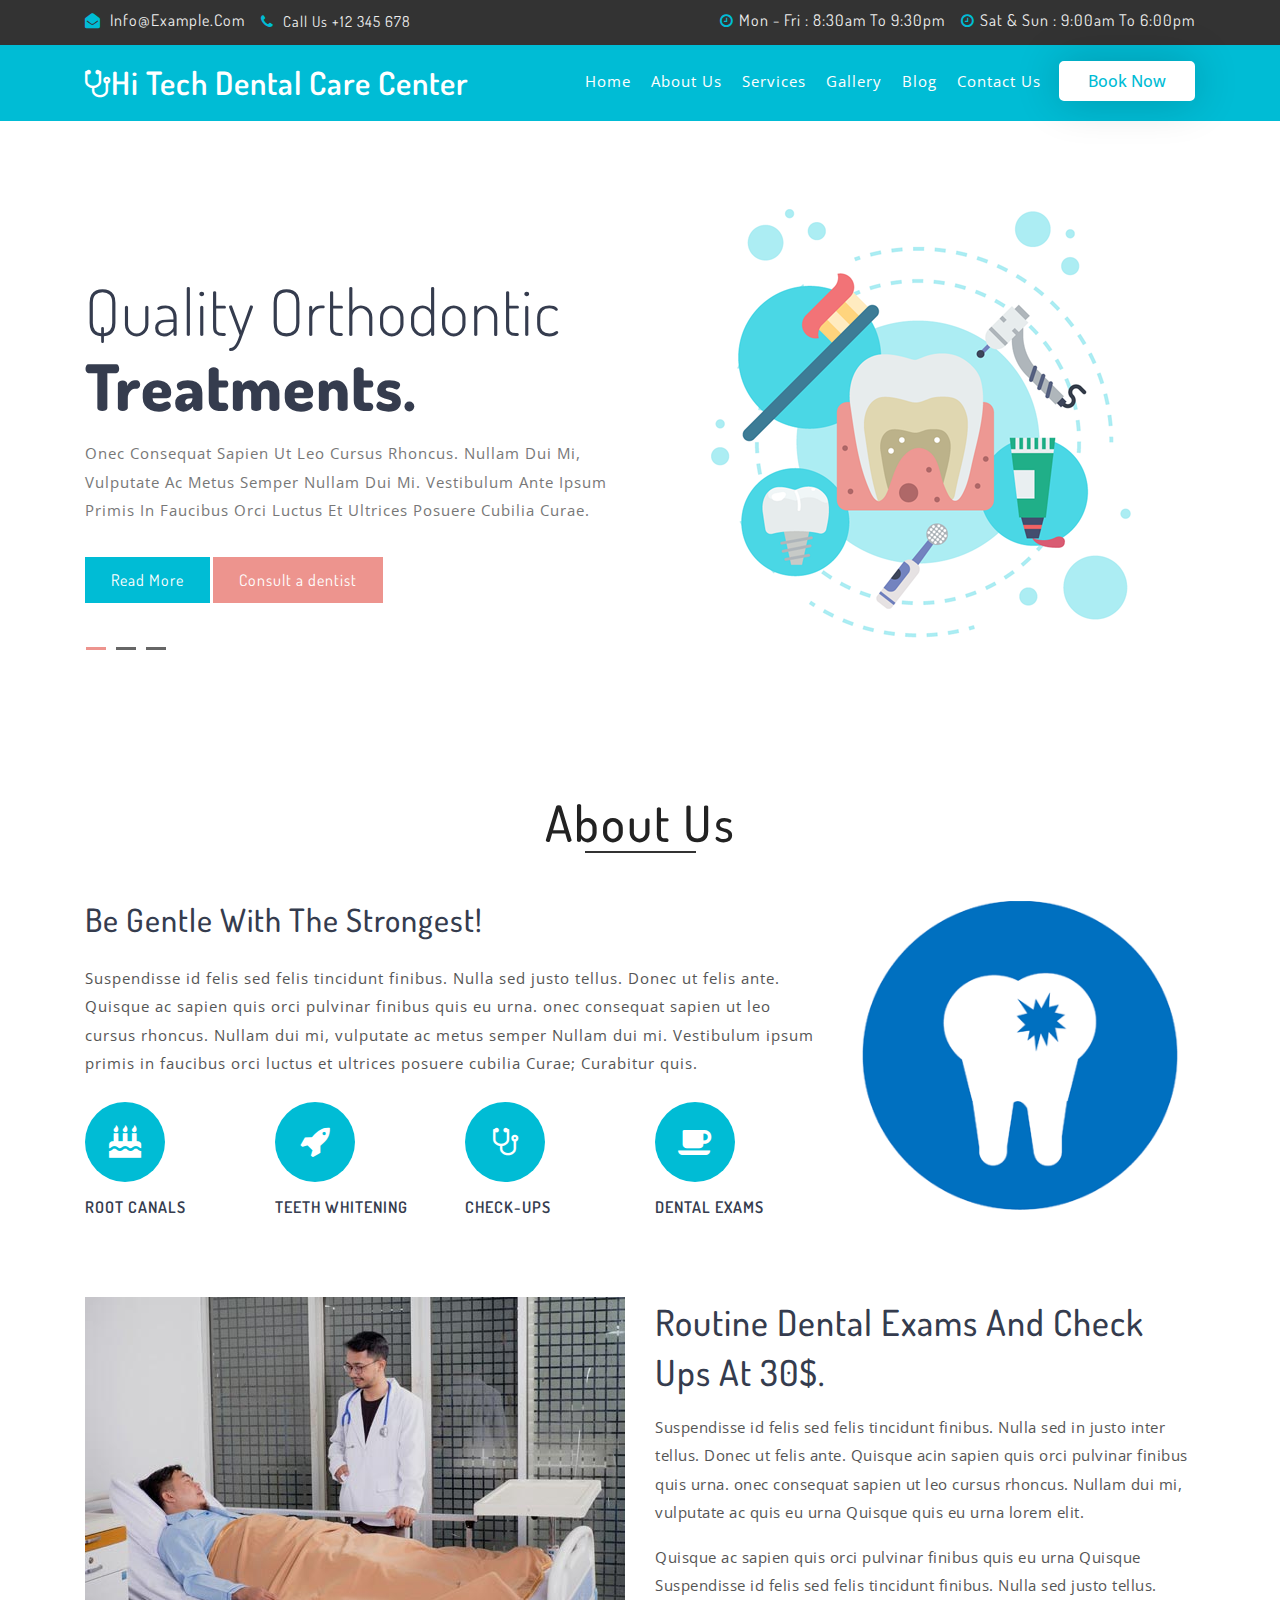
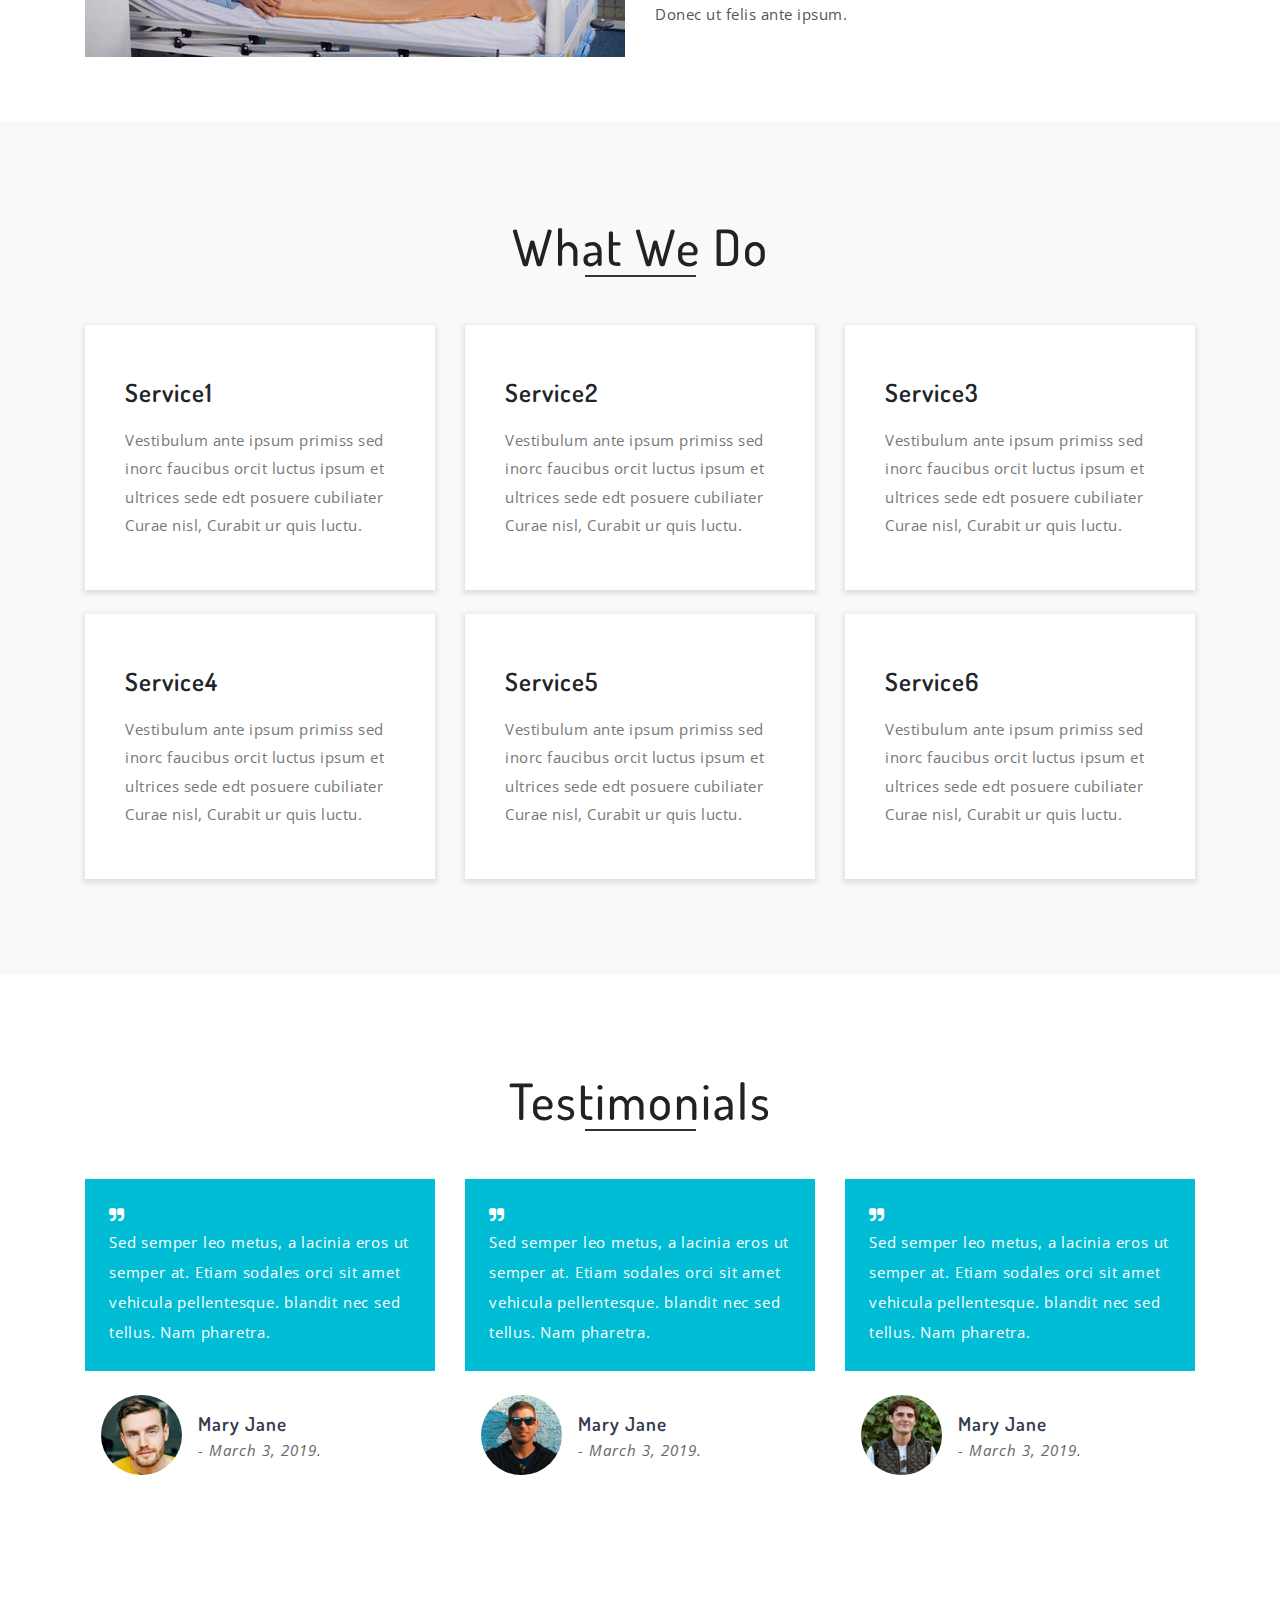
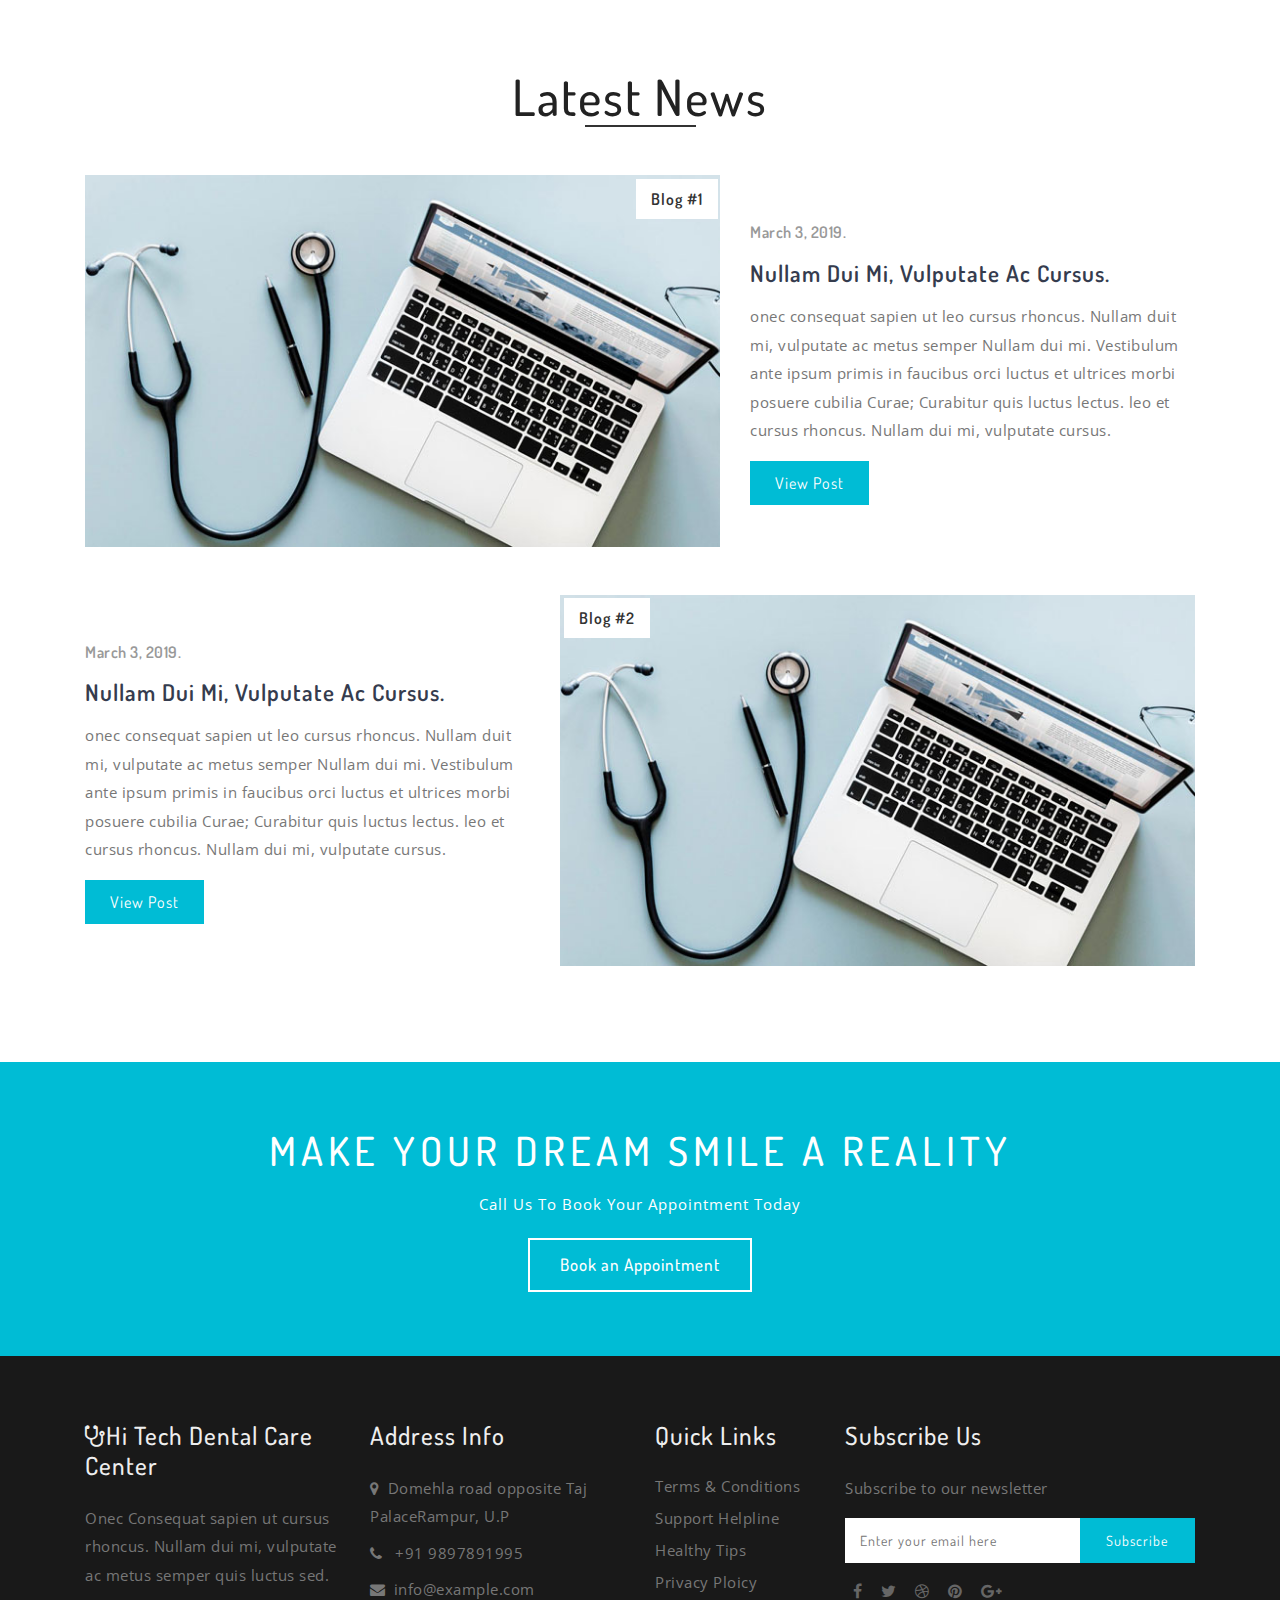
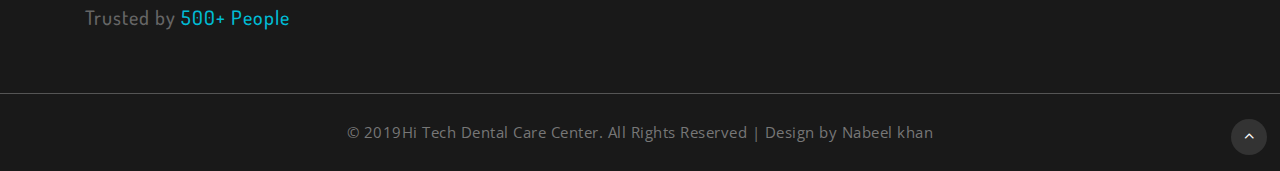
<file: index.html>
<!--
author:Nabeel khan
author URL: http://w3layouts.com
License: Creative Commons Attribution 3.0 Unported
License URL: http://creativecommons.org/licenses/by/3.0/
-->
<!DOCTYPE html>
<html lang="en">
<head>
<title>Dental Health Medical Category Flat Bootstrap Responsive Website Template | Home ::Nabeel khan</title>
<!-- for-mobile-apps -->
<meta name="viewport" content="width=device-width, initial-scale=1">
<meta http-equiv="Content-Type" content="text/html; charset=utf-8" />
<meta name="keywords" content="Dental Health Responsive web template, Bootstrap Web Templates, Flat Web Templates, Android Compatible web template, 
Smartphone Compatible web template, free webdesigns for Nokia, Samsung, LG, SonyEricsson, Motorola web design" />

    <script>
        addEventListener("load", function () {
            setTimeout(hideURLbar, 0);
        }, false);

        function hideURLbar() {
            window.scrollTo(0, 1);
        }
    </script>
	
	<!-- css files -->
	<link href="css/css_slider.css" type="text/css" rel="stylesheet" media="all"><!-- slider css -->
    <link href="css/bootstrap.css" rel='stylesheet' type='text/css' /><!-- bootstrap css -->
    <link href="css/style.css" rel='stylesheet' type='text/css' /><!-- custom css -->
    <link href="css/font-awesome.min.css" rel="stylesheet"><!-- fontawesome css -->
	<!-- //css files -->
	
	<!-- google fonts -->
	<link href="//fonts.googleapis.com/css?family=Open+Sans:300,300i,400,400i,600,600i,700,700i,800,800i&amp;subset=cyrillic,cyrillic-ext,greek,greek-ext,latin-ext,vietnamese" rel="stylesheet">
	<link href="//fonts.googleapis.com/css?family=Dosis:200,300,400,500,600,700,800&amp;subset=latin-ext" rel="stylesheet">
	<!-- //google fonts -->
	
</head>
<body>

<!-- top header -->
<div class="header-top">
	<div class="container">
		<div class="row">
			<div class="col-sm-6">
				<ul class="d-lg-flex header-w3_pvt">
					<li class="mr-lg-3">
						<span class="fa fa-envelope-open"></span>
						<a href="mailto:info@example.com" class="">info@example.com</a>
					</li>
					<li>
						<span class="fa fa-phone"></span>
						<p class="d-inline">Call Us +12 345 678</p>
					</li>
				</ul>
			</div>
			<div class="col-sm-6 header-right-w3_pvt">
				<ul class="d-lg-flex header-w3_pvt justify-content-lg-end">
					<li class="mr-lg-3">
						<span class=""><span class="fa fa-clock-o"></span>Mon - Fri : 8:30am to 9:30pm</span>
					</li>
					<li class="">
						<span class=""><span class="fa fa-clock-o"></span>Sat & Sun : 9:00am to 6:00pm</span>
					</li>
				</ul>
			</div>
		</div>
	</div>
</div>
<!-- //top header -->

<!-- //header -->
<header class="py-3">
	<div class="container">
			<div id="logo">
				<h1> <a href="index.html"><span class="fa fa-stethoscope" aria-hidden="true"></span>Hi Tech Dental Care Center</a></h1>
			</div>
		<!-- nav -->
		<nav class="d-lg-flex">

			<label for="drop" class="toggle"><span class="fa fa-bars"></span></label>
			<input type="checkbox" id="drop" />
			<ul class="menu mt-2 ml-auto">
				<li class="active"><a href="index.html">Home</a></li>
				<li class=""><a href="about.html">About Us</a></li>
				<li class=""><a href="services.html">Services</a></li>
				<li class=""><a href="gallery.html">Gallery</a></li>
				<li class=""><a href="blog.html">Blog</a></li>
				<li class=""><a href="contact.html">Contact Us</a></li>
			</ul>
			<div class="login-icon ml-2">
				<a class="user" href="contact.html"> Book Now</a>
			</div>
		</nav>
		<div class="clear"></div>
		<!-- //nav -->
	</div>
</header>
<!-- //header -->

<!-- banner -->
<div class="banner" id="home">
	<div class="layer">
		<div class="container">
			<div class="banner-text-agile">
				<div class="row">
					<div class="col-lg-6 p-0">
						<!-- banner slider-->
					<div class="csslider infinity" id="slider1">
						<input type="radio" name="slides" checked="checked" id="slides_1" />
						<input type="radio" name="slides" id="slides_2" />
						<input type="radio" name="slides" id="slides_3" />
						<ul class="banner_slide_bg">
							<li>
								<div class="container-fluid">
									<div class="w3ls_banner_txt">
										<h3 class="b-w3ltxt text-capitalize mt-md-4"><span>Quality Orthodontic </span> Treatments.</h3>
										<p class="w3ls_pvt-title my-3">Onec Consequat Sapien Ut Leo Cursus Rhoncus. Nullam Dui Mi, Vulputate Ac 
										Metus Semper Nullam Dui Mi. Vestibulum Ante Ipsum Primis In Faucibus Orci Luctus Et Ultrices Posuere 
										Cubilia Curae.</p>
										<a href="about.html" class="btn btn-banner my-sm-3 mb-3">Read More</a>
										<a href="contact.html" class="btn btn-banner1 my-sm-3 mb-3">Consult a dentist</a>
									</div>
								</div>
							</li>
							<li>
								<div class="container-fluid">
									<div class="w3ls_banner_txt">
										<h3 class="b-w3ltxt text-capitalize mt-md-4"><span>We care about your</span> Teeth</h3>
										<p class="w3ls_pvt-title my-3">Onec Consequat Sapien Ut Leo Cursus Rhoncus. Nullam Dui Mi, Vulputate Ac 
										Metus Semper Nullam Dui Mi. Vestibulum Ante Ipsum Primis In Faucibus Orci Luctus Et Ultrices Posuere 
										Cubilia Curae.</p>
										<a href="about.html" class="btn btn-banner my-sm-3 mb-3">Read More</a>
										<a href="contact.html" class="btn btn-banner1 my-sm-3 mb-3">Consult a dentist</a>
									</div>
								</div>
							</li>
							<li>
								<div class="container-fluid">
									<div class="w3ls_banner_txt">
										<h3 class="b-w3ltxt text-capitalize mt-md-4"><span>Professionally Trained</span> Dental Staff.</h3>
										<p class="w3ls_pvt-title my-3">Onec Consequat Sapien Ut Leo Cursus Rhoncus. Nullam Dui Mi, Vulputate Ac 
										Metus Semper Nullam Dui Mi. Vestibulum Ante Ipsum Primis In Faucibus Orci Luctus Et Ultrices Posuere 
										Cubilia Curae.</p>
										<a href="about.html" class="btn btn-banner my-sm-3 mb-3">Read More</a>
										<a href="contact.html" class="btn btn-banner1 my-sm-3 mb-3">Consult a dentist</a>
									</div>
								</div>
							</li>
						</ul>
						<div class="navigation">
							<div>
								<label for="slides_1"></label>
								<label for="slides_2"></label>
								<label for="slides_3"></label>
							</div>
						</div>
					</div>
					<!-- //banner slider-->

					</div>
					<div class="col-lg-6 col-md-8">
						<img src="images/banner.png" alt="" class="img-fluid" />
					</div>
				</div>
			</div>
		</div>
	</div>
</div>
<!-- //banner -->

<!-- about -->
<section class="about py-5">
	<div class="container py-md-3">
		<h2 class="heading text-center mb-sm-5 mb-4">About Us </h2>
		<div class="row">
			<div class="col-lg-8">
				<h4 class="about-left">Be Gentle With The Strongest!</h4>
				<p class="mt-sm-4 mt-3">Suspendisse id felis sed felis tincidunt finibus. Nulla sed justo tellus. Donec ut felis ante. Quisque ac sapien 
				quis orci pulvinar finibus quis eu urna. onec consequat sapien ut leo cursus rhoncus. Nullam dui mi, vulputate ac metus semper Nullam
				dui mi.	Vestibulum ipsum primis in faucibus orci luctus et ultrices posuere cubilia Curae; Curabitur quis.</p>
				<div class="row mt-4">
					<div class="col-md-3 col-6">
						<div class="about-box">
							<span class="icon">
								<span class="fa fa-birthday-cake"></span>
							</span>
							<h4>Root Canals</h4>
						</div>
					</div>
					<div class="col-md-3 col-6">
						<div class="about-box">
							<span class="icon">
								<span class="fa fa-rocket"></span>
							</span>
							<h4>Teeth Whitening</h4>
						</div>
					</div>
					<!-- .about-box ends here -->
					<div class="col-md-3 col-6 mt-md-0 mt-4">
						<div class="about-box">
							<span class="icon">
								<span class="fa fa-stethoscope"></span>
							</span>
							<h4>Check-ups</h4>
						</div>
					</div>
					<div class="col-md-3 col-6 mt-md-0 mt-4">
						<div class="about-box">
							<span class="icon">
								<span class="fa fa-coffee"></span>
							</span>
							<h4>Dental Exams</h4>
						</div>
					</div>
				</div>
			</div>
			<div class="col-lg-4 col-md-8 dental">
				<img src="images/tooth.png" class="img-fluid" alt="" />
			</div>
		</div>
	</div>
</section>
<!-- //about -->

<!-- about bottom -->
<section class="about-bottom pb-5">
	<div class="container pb-lg-3">
		<div class="row bottom-grids">
			<div class="col-lg-6">
				<img src="images/about.jpg" class="img-fluid" alt="" />
			</div>
			<div class="col-lg-6 mt-lg-0 mt-5">
				<h4>Routine Dental Exams and Check ups at 30$.</h4>
				<p class="py-3">Suspendisse id felis sed felis tincidunt finibus. Nulla sed in justo inter tellus. Donec ut felis ante. Quisque acin sapien 
				quis orci pulvinar finibus quis urna. onec consequat sapien ut leo cursus rhoncus. Nullam dui mi, vulputate ac quis eu urna Quisque quis eu urna lorem elit.</p>
				<p class="">Quisque ac sapien quis orci pulvinar finibus quis eu urna Quisque Suspendisse id felis sed felis tincidunt finibus.
				Nulla sed justo tellus. Donec ut felis ante ipsum.</p>
			</div>
		</div>
	</div>
</section>
<!-- //about bottom -->

<!-- services -->
<section class="services py-5">
	<div class="container py-lg-5">
		<h3 class="heading text-center mb-sm-5 mb-4">What we do </h3>
		<div class="row offer-grids">
			<div class="col-lg-4 col-md-6">
				<div class="ser1">
					<div class="bg-layer">
						<h4 class="">Service1</h4>
						<p class="mt-3">Vestibulum ante ipsum primiss sed inorc faucibus orcit luctus ipsum et ultrices sede edt posuere cubiliater Curae nisl, Curabit ur quis luctu.</p>
					</div>
				</div>
			</div>
			<div class="col-lg-4 col-md-6 mt-md-0 mt-4">
				<div class="ser2">
					<div class="bg-layer">
						<h4 class="">Service2</h4>
						<p class="mt-3">Vestibulum ante ipsum primiss sed inorc faucibus orcit luctus ipsum et ultrices sede edt posuere cubiliater Curae nisl, Curabit ur quis luctu.</p>
					</div>
				</div>
			</div>
			<div class="col-lg-4 col-md-6 mt-lg-0 mt-4">
				<div class="ser3">
					<div class="bg-layer">
						<h4 class="">Service3</h4>
						<p class="mt-3">Vestibulum ante ipsum primiss sed inorc faucibus orcit luctus ipsum et ultrices sede edt posuere cubiliater Curae nisl, Curabit ur quis luctu.</p>
					</div>
				</div>
			</div>
			<div class="col-lg-4 col-md-6 mt-4">
				<div class="ser4">
					<div class="bg-layer">
						<h4 class="">Service4</h4>
						<p class="mt-3">Vestibulum ante ipsum primiss sed inorc faucibus orcit luctus ipsum et ultrices sede edt posuere cubiliater Curae nisl, Curabit ur quis luctu.</p>
					</div>
				</div>
			</div>
			<div class="col-lg-4 col-md-6 mt-4">
				<div class="ser5">
					<div class="bg-layer">
						<h4 class="">Service5</h4>
						<p class="mt-3">Vestibulum ante ipsum primiss sed inorc faucibus orcit luctus ipsum et ultrices sede edt posuere cubiliater Curae nisl, Curabit ur quis luctu.</p>
					</div>
				</div>
			</div>
			<div class="col-lg-4 col-md-6 mt-4">
				<div class="ser6">
					<div class="bg-layer">
						<h4 class="">Service6</h4>
						<p class="mt-3">Vestibulum ante ipsum primiss sed inorc faucibus orcit luctus ipsum et ultrices sede edt posuere cubiliater Curae nisl, Curabit ur quis luctu.</p>
					</div>
				</div>
			</div>
		</div>
	</div>
</section>
<!-- //services -->	

<!-- testimonials -->
<section class="feedback" id="testimonials">
	<div class="feedback-layer py-5">
		<div class="container py-lg-5">
		<h3 class="heading text-center mb-sm-5 mb-4">Testimonials</h3>
			<div class="row">
				<div class="col-lg-4 col-md-6">
					<div class="feedback-info">
						<div class="feedback-top p-4">
							<span class="fa fa-quote-right"></span> 
							<p> Sed semper leo metus, a lacinia eros ut semper at. Etiam sodales orci sit amet vehicula pellentesque. blandit nec sed tellus. Nam pharetra.</p>
							<div class="clearfix"></div>
						</div>
						<div class="feedback-grids">
							<div class="feedback-img">
								<img src="images/ser1.jpg" class="img-fluid" alt="">
							</div>
							<div class="feedback-img-info">
								<h5>Mary Jane</h5>
								<p class="font-italic">- March 3, 2019.</p>
							</div>
							<div class="clearfix"></div>
						</div>
					</div>
				</div>
				<div class="col-lg-4 col-md-6 mt-md-0 mt-5">
					<div class="feedback-info">
						<div class="feedback-top p-4">
							<span class="fa fa-quote-right"></span> 
							<p> Sed semper leo metus, a lacinia eros ut semper at. Etiam sodales orci sit amet vehicula pellentesque. blandit nec sed tellus. Nam pharetra.</p>
							<div class="clearfix"></div>
						</div>
						<div class="feedback-grids">
							<div class="feedback-img">
								<img src="images/ser2.jpg" class="img-fluid" alt="">
							</div>
							<div class="feedback-img-info">
								<h5>Mary Jane</h5>
								<p class="font-italic">- March 3, 2019.</p>
							</div>
							<div class="clearfix"></div>
						</div>
					</div>
				</div>
				<div class="col-lg-4 col-md-6 mt-lg-0 mt-5">
					<div class="feedback-info">
						<div class="feedback-top p-4">
							<span class="fa fa-quote-right"></span> 
							<p> Sed semper leo metus, a lacinia eros ut semper at. Etiam sodales orci sit amet vehicula pellentesque. blandit nec sed tellus. Nam pharetra.</p>
							<div class="clearfix"></div>
						</div>
						<div class="feedback-grids">
							<div class="feedback-img">
								<img src="images/ser3.jpg" class="img-fluid" alt="">
							</div>
							<div class="feedback-img-info">
								<h5>Mary Jane</h5>
								<p class="font-italic">- March 3, 2019.</p>
							</div>
							<div class="clearfix"></div>
						</div>
					</div>
				</div>
			</div>
		</div>
	</div>
</section>
<!-- //testimonials -->

<!-- blog -->
<section class="blog py-5">
	<div class="container py-md-5 py-3">
		<h3 class="heading text-center mb-sm-5 mb-4">Latest News </h3>
		<div class="row blog-grids">
			<div class="col-lg-7 mb-lg-5 blog-img1">
				<img src="images/blog1.jpg" alt="" class="img-fluid"/>
				<a href="single.html">Blog #1</a>
			</div>
			<div class="col-lg-5 mb-lg-5 mb-4">
				<h5>March 3, 2019.</h5>
				<h4 class="my-3">Nullam dui mi, vulputate ac cursus.</h4>
				<p class="my-3">onec consequat sapien ut leo cursus rhoncus. Nullam duit mi, vulputate ac metus semper Nullam dui mi.
				 Vestibulum ante ipsum primis in faucibus orci luctus et ultrices morbi posuere cubilia Curae; Curabitur quis luctus lectus.
				 leo et cursus rhoncus. Nullam dui mi, vulputate cursus. </p>
				<a href="single.html" class="btn-banner"> View Post </a>
			</div>
			<div class="col-lg-5 mb-lg-0 mb-4">
				<h5>March 3, 2019.</h5>
				<h4 class="my-3">Nullam dui mi, vulputate ac cursus.</h4>
				<p class="my-3">onec consequat sapien ut leo cursus rhoncus. Nullam duit mi, vulputate ac metus semper Nullam dui mi.
				 Vestibulum ante ipsum primis in faucibus orci luctus et ultrices morbi posuere cubilia Curae; Curabitur quis luctus lectus.
				 leo et cursus rhoncus. Nullam dui mi, vulputate cursus.</p>
				<a href="single.html" class="btn-banner"> View Post </a>
			</div>
			<div class="col-lg-7 blog-img2">
				<img src="images/blog1.jpg" alt="" class="img-fluid"/>
				<a href="single.html">Blog #2</a>
			</div>
		</div>
	</div>
</section>
<!-- //blog -->

<!-- appointment -->
<section class="appointment text-center py-5">
	<div class="container py-sm-3">
		<h4>make your dream smile a reality</h4>
		<p class="mt-3">Call Us To Book Your Appointment Today</p>
		<a href="contact.html">Book an Appointment</a>
	</div>
</section>
<!-- //appointment -->

<!-- footer -->
<footer class="py-5">
	<div class="container py-sm-3">
		<div class="row footer-grids">
			<div class="col-lg-3 col-sm-6 mb-lg-0 mb-sm-5 mb-4">
				<h4 class="mb-sm-4 mb-3"><span class="fa fa-stethoscope"></span>Hi Tech Dental Care Center</h4>
				<p class="mb-3">Onec Consequat sapien ut cursus rhoncus. Nullam dui mi, vulputate ac metus semper quis luctus sed.</p>
				<h5>Trusted by <span>500+ People</span> </h5>
			</div>
			<div class="col-lg-3 col-sm-6 mb-lg-0 mb-sm-5 mb-4">
				<h4 class="mb-sm-4 mb-3">Address Info</h4>
				<p><span class="fa mr-2 fa-map-marker"></span>Domehla road opposite Taj Palace<span>Rampur, U.P</span></p>
				<p class="phone py-2"><span class="fa mr-2 fa-phone"></span> +91 9897891995</p>
				<p><span class="fa mr-2 fa-envelope"></span><a href="mailto:info@example.com">info@example.com</a></p>
			</div>
			<div class="col-lg-2 col-sm-6 mb-sm-0 mb-4">
				<h4 class="mb-sm-4 mb-3">Quick Links</h4>
				<ul>
					<li><a href="#">Terms & Conditions</a></li>
					<li class="my-2"><a href="#">Support Helpline</a></li>
					<li><a href="#">Healthy Tips</a></li>
					<li class="mt-2"><a href="#">Privacy Ploicy</a></li>
				</ul>
			</div>
			<div class="col-lg-4 col-sm-6">
				<h4 class="mb-sm-4 mb-3">Subscribe Us</h4>
				<p class="mb-3">Subscribe to our newsletter</p>
				<form action="#" method="post" class="d-flex">
					<input type="email" id="email" name="EMAIL" placeholder="Enter your email here" required="">
					<button type="submit" class="btn">Subscribe</button>
				</form>
				<div class="icon-social mt-3">
					<a href="#" class="button-footr">
						<span class="fa mx-2 fa-facebook"></span>
					</a>
					<a href="#" class="button-footr">
						<span class="fa mx-2 fa-twitter"></span>
					</a>
					<a href="#" class="button-footr">
						<span class="fa mx-2 fa-dribbble"></span>
					</a>
					<a href="#" class="button-footr">
						<span class="fa mx-2 fa-pinterest"></span>
					</a>
					<a href="#" class="button-footr">
						<span class="fa mx-2 fa-google-plus"></span>
					</a>

				</div>
			</div>
		</div>
	</div>
</footer>
<!-- //footer -->

<!-- copyright -->
<div class="copyright">
	<div class="container py-4">
		<div class=" text-center">
			<p>© 2019Hi Tech Dental Care Center. All Rights Reserved | Design by <a>Nabeel khan</a> </p>
		</div>
	</div>
</div>
<!-- //copyright -->
		
<!-- move top -->
<div class="move-top text-right">
	<a href="#home" class="move-top"> 
		<span class="fa fa-angle-up  mb-3" aria-hidden="true"></span>
	</a>
</div>
<!-- move top -->

</body>
</html>
</file>
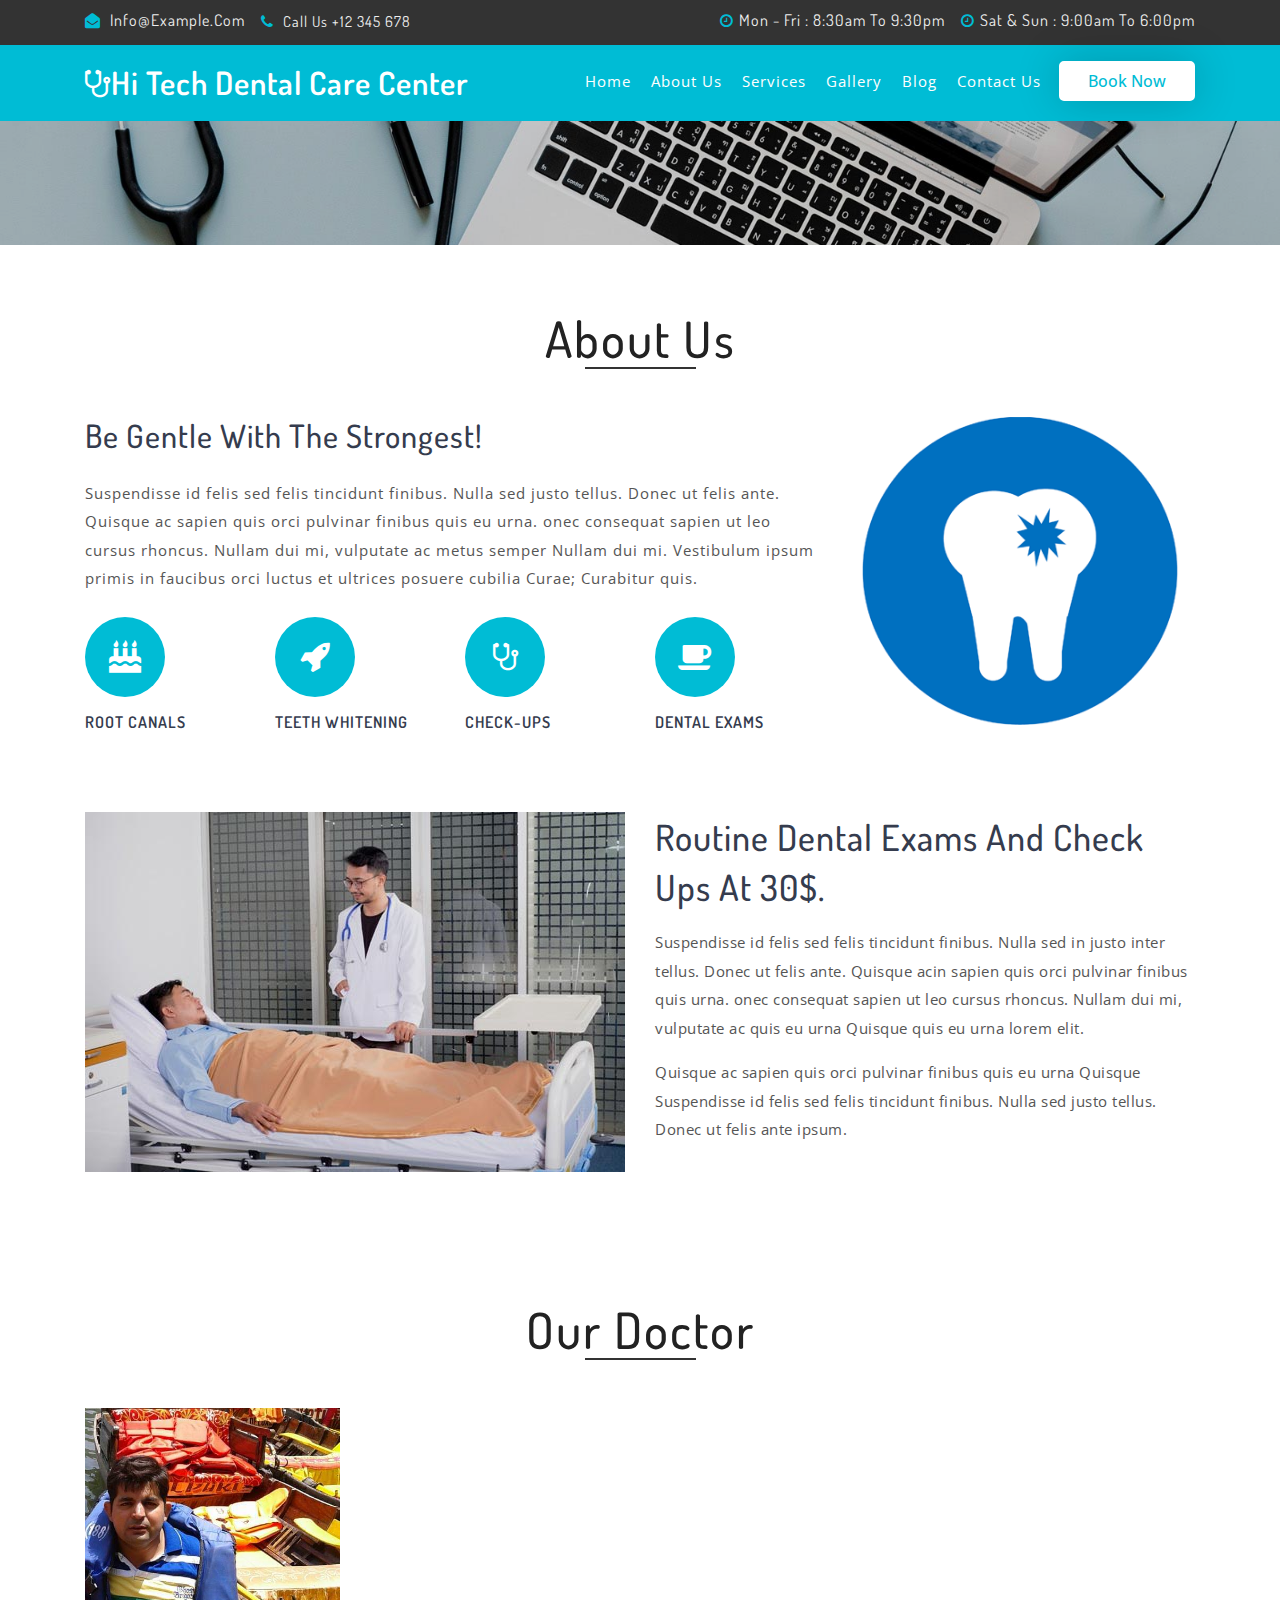
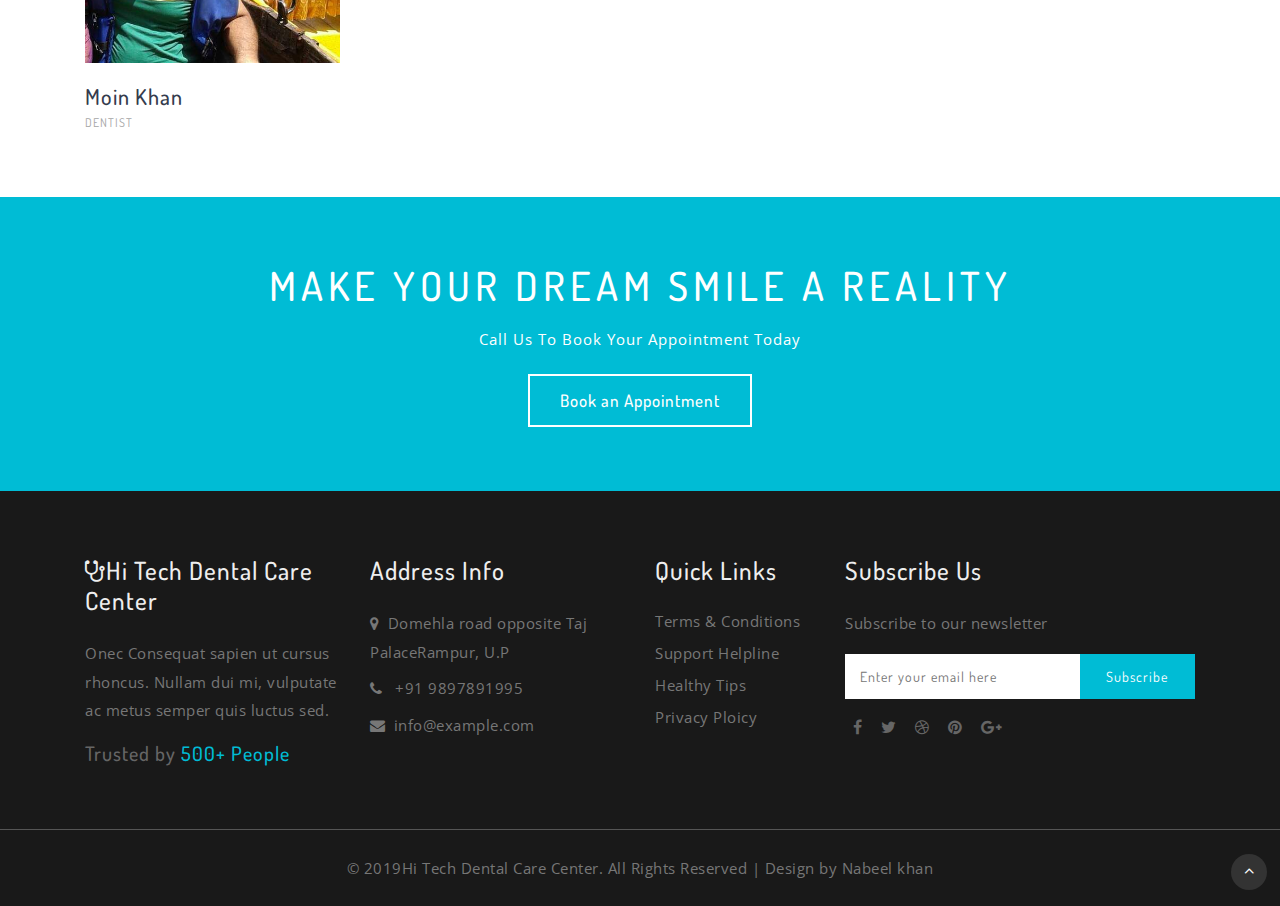
<file: about.html>
<!--
author:Nabeel khan
author URL: http://w3layouts.com
License: Creative Commons Attribution 3.0 Unported
License URL: http://creativecommons.org/licenses/by/3.0/
-->
<!DOCTYPE html>
<html lang="en">
<head>
<title>Dental Health Medical Category Flat Bootstrap Responsive Website Template | About ::Nabeel khan</title>
<!-- for-mobile-apps -->
<meta name="viewport" content="width=device-width, initial-scale=1">
<meta http-equiv="Content-Type" content="text/html; charset=utf-8" />
<meta name="keywords" content="Dental Health Responsive web template, Bootstrap Web Templates, Flat Web Templates, Android Compatible web template, 
Smartphone Compatible web template, free webdesigns for Nokia, Samsung, LG, SonyEricsson, Motorola web design" />

    <script>
        addEventListener("load", function () {
            setTimeout(hideURLbar, 0);
        }, false);

        function hideURLbar() {
            window.scrollTo(0, 1);
        }
    </script>
	
	<!-- css files -->
    <link href="css/bootstrap.css" rel='stylesheet' type='text/css' /><!-- bootstrap css -->
    <link href="css/style.css" rel='stylesheet' type='text/css' /><!-- custom css -->
    <link href="css/font-awesome.min.css" rel="stylesheet"><!-- fontawesome css -->
	<!-- //css files -->
	
	<!-- google fonts -->
	<link href="//fonts.googleapis.com/css?family=Open+Sans:300,300i,400,400i,600,600i,700,700i,800,800i&amp;subset=cyrillic,cyrillic-ext,greek,greek-ext,latin-ext,vietnamese" rel="stylesheet">
	<link href="//fonts.googleapis.com/css?family=Dosis:200,300,400,500,600,700,800&amp;subset=latin-ext" rel="stylesheet">
	<!-- //google fonts -->
	
</head>
<body>

<!-- top header -->
<div class="header-top">
	<div class="container">
		<div class="row">
			<div class="col-sm-6">
				<ul class="d-lg-flex header-w3_pvt">
					<li class="mr-lg-3">
						<span class="fa fa-envelope-open"></span>
						<a href="mailto:info@example.com" class="">info@example.com</a>
					</li>
					<li>
						<span class="fa fa-phone"></span>
						<p class="d-inline">Call Us +12 345 678</p>
					</li>
				</ul>
			</div>
			<div class="col-sm-6 header-right-w3_pvt">
				<ul class="d-lg-flex header-w3_pvt justify-content-lg-end">
					<li class="mr-lg-3">
						<span class=""><span class="fa fa-clock-o"></span>Mon - Fri : 8:30am to 9:30pm</span>
					</li>
					<li class="">
						<span class=""><span class="fa fa-clock-o"></span>Sat & Sun : 9:00am to 6:00pm</span>
					</li>
				</ul>
			</div>
		</div>
	</div>
</div>
<!-- //top header -->

<!-- //header -->
<header class="py-3">
	<div class="container">
			<div id="logo">
				<h1> <a href="index.html"><span class="fa fa-stethoscope" aria-hidden="true"></span>Hi Tech Dental Care Center</a></h1>
			</div>
		<!-- nav -->
		<nav class="d-lg-flex">

			<label for="drop" class="toggle"><span class="fa fa-bars"></span></label>
			<input type="checkbox" id="drop" />
			<ul class="menu mt-2 ml-auto">
				<li class="active"><a href="index.html">Home</a></li>
				<li class=""><a href="about.html">About Us</a></li>
				<li class=""><a href="services.html">Services</a></li>
				<li class=""><a href="gallery.html">Gallery</a></li>
				<li class=""><a href="blog.html">Blog</a></li>
				<li class=""><a href="contact.html">Contact Us</a></li>
			</ul>
			<div class="login-icon ml-2">
				<a class="user" href="contact.html"> Book Now</a>
			</div>
		</nav>
		<div class="clear"></div>
		<!-- //nav -->
	</div>
</header>
<!-- //header -->

<!-- banner -->
<div class="innerpage-banner" id="home">
	<div class="inner-page-layer">
	</div>
</div>
<!-- //banner -->

<!-- about -->
<section class="about py-5">
	<div class="container py-md-3">
		<h2 class="heading text-center mb-sm-5 mb-4">About Us </h2>
		<div class="row">
			<div class="col-lg-8">
				<h4 class="about-left">Be Gentle With The Strongest!</h4>
				<p class="mt-sm-4 mt-3">Suspendisse id felis sed felis tincidunt finibus. Nulla sed justo tellus. Donec ut felis ante. Quisque ac sapien 
				quis orci pulvinar finibus quis eu urna. onec consequat sapien ut leo cursus rhoncus. Nullam dui mi, vulputate ac metus semper Nullam
				dui mi.	Vestibulum ipsum primis in faucibus orci luctus et ultrices posuere cubilia Curae; Curabitur quis.</p>
				<div class="row mt-4">
					<div class="col-md-3 col-6">
						<div class="about-box">
							<span class="icon">
								<span class="fa fa-birthday-cake"></span>
							</span>
							<h4>Root Canals</h4>
						</div>
					</div>
					<div class="col-md-3 col-6">
						<div class="about-box">
							<span class="icon">
								<span class="fa fa-rocket"></span>
							</span>
							<h4>Teeth Whitening</h4>
						</div>
					</div>
					<!-- .about-box ends here -->
					<div class="col-md-3 col-6 mt-md-0 mt-4">
						<div class="about-box">
							<span class="icon">
								<span class="fa fa-stethoscope"></span>
							</span>
							<h4>Check-ups</h4>
						</div>
					</div>
					<div class="col-md-3 col-6 mt-md-0 mt-4">
						<div class="about-box">
							<span class="icon">
								<span class="fa fa-coffee"></span>
							</span>
							<h4>Dental Exams</h4>
						</div>
					</div>
				</div>
			</div>
			<div class="col-lg-4 col-md-8 dental">
				<img src="images/tooth.png" class="img-fluid" alt="" />
			</div>
		</div>
	</div>
</section>
<!-- //about -->

<!-- about bottom -->
<section class="about-bottom pb-5">
	<div class="container pb-lg-3">
		<div class="row bottom-grids">
			<div class="col-lg-6">
				<img src="images/about.jpg" class="img-fluid" alt="" />
			</div>
			<div class="col-lg-6 mt-lg-0 mt-5">
				<h4>Routine Dental Exams and Check ups at 30$.</h4>
				<p class="py-3">Suspendisse id felis sed felis tincidunt finibus. Nulla sed in justo inter tellus. Donec ut felis ante. Quisque acin sapien 
				quis orci pulvinar finibus quis urna. onec consequat sapien ut leo cursus rhoncus. Nullam dui mi, vulputate ac quis eu urna Quisque quis eu urna lorem elit.</p>
				<p class="">Quisque ac sapien quis orci pulvinar finibus quis eu urna Quisque Suspendisse id felis sed felis tincidunt finibus.
				Nulla sed justo tellus. Donec ut felis ante ipsum.</p>
			</div>
		</div>
	</div>
</section>
<!-- //about bottom -->

<!-- Doctors -->
<section class="trainers pt-5">
	<div class="container py-md-3">
		<h3 class="heading text-center mb-5">Our Doctor </h3>
		 <div class="row team_grids mt-5">
			<div class="col-lg-3 col-sm-6 mb-5">
				<div class="team-member">
					<div class="team-img">
						<img src="images/t11.jpg" alt="team member" class="img-fluid">
					</div>
					<div class="team-hover">
						<div class="desk">
							<h4>Orthodontist</h4>
							<p>estibulum ac diam sit amet quam.</p>
						</div>
						<div class="s-link">
							<a href="#">
								<span class="fa fa-facebook"></span>
							</a>
							<a href="#">
								<span class="fa fa-twitter"></span>
							</a>
							<a href="#">
								<span class="fa fa-google-plus"></span>
							</a>
						</div>
					</div>
				</div>
				<div class="team-title">
					<h5>Moin Khan</h5>
					<span>Dentist</span>
				</div>
			</div>
			<!---div class="col-lg-3 col-sm-6 mb-5">
				<div class="team-member">
					<div class="team-img">
						<img src="images/t2.jpg" alt="team member" class="img-fluid">
					</div>
					<div class="team-hover">
						<div class="desk">
							<h4>Orthodontist</h4>
							<p>estibulum ac diam sit amet quam.</p>
						</div>
						<div class="s-link">
							<a href="#">
								<span class="fa fa-facebook"></span>
							</a>
							<a href="#">
								<span class="fa fa-twitter"></span>
							</a>
							<a href="#">
								<span class="fa fa-google-plus"></span>
							</a>
						</div>
					</div>
				</div>
				<div class="team-title">
					<h5>Mathew Elijah</h5>
					<span>Orthodontist</span>
				</div>
			</div>
			<div class="col-lg-3 col-sm-6 mx-auto mb-5">
				<div class="team-member">
					<div class="team-img">
						<img src="images/t3.jpg" alt="team member" class="img-fluid">
					</div>
					<div class="team-hover">
						<div class="desk">
							<h4>Orthodontist</h4>
							<p>estibulum ac diam sit amet quam.</p>
						</div>
						<div class="s-link">
							<a href="#">
								<span class="fa fa-facebook"></span>
							</a>
							<a href="#">
								<span class="fa fa-twitter"></span>
							</a>
							<a href="#">
								<span class="fa fa-google-plus"></span>
							</a>
						</div>
					</div>
				</div>
				<div class="team-title">
					<h5>Alexander Lucas</h5>
					<span>Orthodontist</span>
				</div>
			</div>
			<div class="col-lg-3 col-sm-6 mx-auto mb-5">
				<div class="team-member">
					<div class="team-img">
						<img src="images/t4.jpg" alt="team member" class="img-fluid">
					</div>
					<div class="team-hover">
						<div class="desk">
							<h4>Orthodontist</h4>
							<p>estibulum ac diam sit amet quam.</p>
						</div>
						<div class="s-link">
							<a href="#">
								<span class="fa fa-facebook"></span>
							</a>
							<a href="#">
								<span class="fa fa-twitter"></span>
							</a>
							<a href="#">
								<span class="fa fa-google-plus"></span>
							</a>
						</div>
					</div>
				</div>
				<div class="team-title">
					<h5>Linda Anderson</h5>
					<span>Orthodontist</span>
				</div>
			</div-->
		</div>
	</div>
</section>
<!-- //Doctors -->

<!-- appointment -->
<section class="appointment text-center py-5">
	<div class="container py-sm-3">
		<h4>make your dream smile a reality</h4>
		<p class="mt-3">Call Us To Book Your Appointment Today</p>
		<a href="contact.html">Book an Appointment</a>
	</div>
</section>
<!-- //appointment -->

<!-- footer -->
<footer class="py-5">
	<div class="container py-sm-3">
		<div class="row footer-grids">
			<div class="col-lg-3 col-sm-6 mb-lg-0 mb-sm-5 mb-4">
				<h4 class="mb-sm-4 mb-3"><span class="fa fa-stethoscope"></span>Hi Tech Dental Care Center</h4>
				<p class="mb-3">Onec Consequat sapien ut cursus rhoncus. Nullam dui mi, vulputate ac metus semper quis luctus sed.</p>
				<h5>Trusted by <span>500+ People</span> </h5>
			</div>
			<div class="col-lg-3 col-sm-6 mb-lg-0 mb-sm-5 mb-4">
				<h4 class="mb-sm-4 mb-3">Address Info</h4>
				<p><span class="fa mr-2 fa-map-marker"></span>Domehla road opposite Taj Palace<span>Rampur, U.P</span></p>
				<p class="phone py-2"><span class="fa mr-2 fa-phone"></span> +91 9897891995</p>
				<p><span class="fa mr-2 fa-envelope"></span><a href="mailto:info@example.com">info@example.com</a></p>
			</div>
			<div class="col-lg-2 col-sm-6 mb-sm-0 mb-4">
				<h4 class="mb-sm-4 mb-3">Quick Links</h4>
				<ul>
					<li><a href="#">Terms & Conditions</a></li>
					<li class="my-2"><a href="#">Support Helpline</a></li>
					<li><a href="#">Healthy Tips</a></li>
					<li class="mt-2"><a href="#">Privacy Ploicy</a></li>
				</ul>
			</div>
			<div class="col-lg-4 col-sm-6">
				<h4 class="mb-sm-4 mb-3">Subscribe Us</h4>
				<p class="mb-3">Subscribe to our newsletter</p>
				<form action="#" method="post" class="d-flex">
					<input type="email" id="email" name="EMAIL" placeholder="Enter your email here" required="">
					<button type="submit" class="btn">Subscribe</button>
				</form>
				<div class="icon-social mt-3">
					<a href="#" class="button-footr">
						<span class="fa mx-2 fa-facebook"></span>
					</a>
					<a href="#" class="button-footr">
						<span class="fa mx-2 fa-twitter"></span>
					</a>
					<a href="#" class="button-footr">
						<span class="fa mx-2 fa-dribbble"></span>
					</a>
					<a href="#" class="button-footr">
						<span class="fa mx-2 fa-pinterest"></span>
					</a>
					<a href="#" class="button-footr">
						<span class="fa mx-2 fa-google-plus"></span>
					</a>

				</div>
			</div>
		</div>
	</div>
</footer>
<!-- //footer -->

<!-- copyright -->
<div class="copyright">
	<div class="container py-4">
		<div class=" text-center">
			<p>© 2019Hi Tech Dental Care Center. All Rights Reserved | Design by <a>Nabeel khan</a> </p>
		</div>
	</div>
</div>
<!-- //copyright -->
		
<!-- move top -->
<div class="move-top text-right">
	<a href="#home" class="move-top"> 
		<span class="fa fa-angle-up  mb-3" aria-hidden="true"></span>
	</a>
</div>
<!-- move top -->

</body>
</html>
</file>
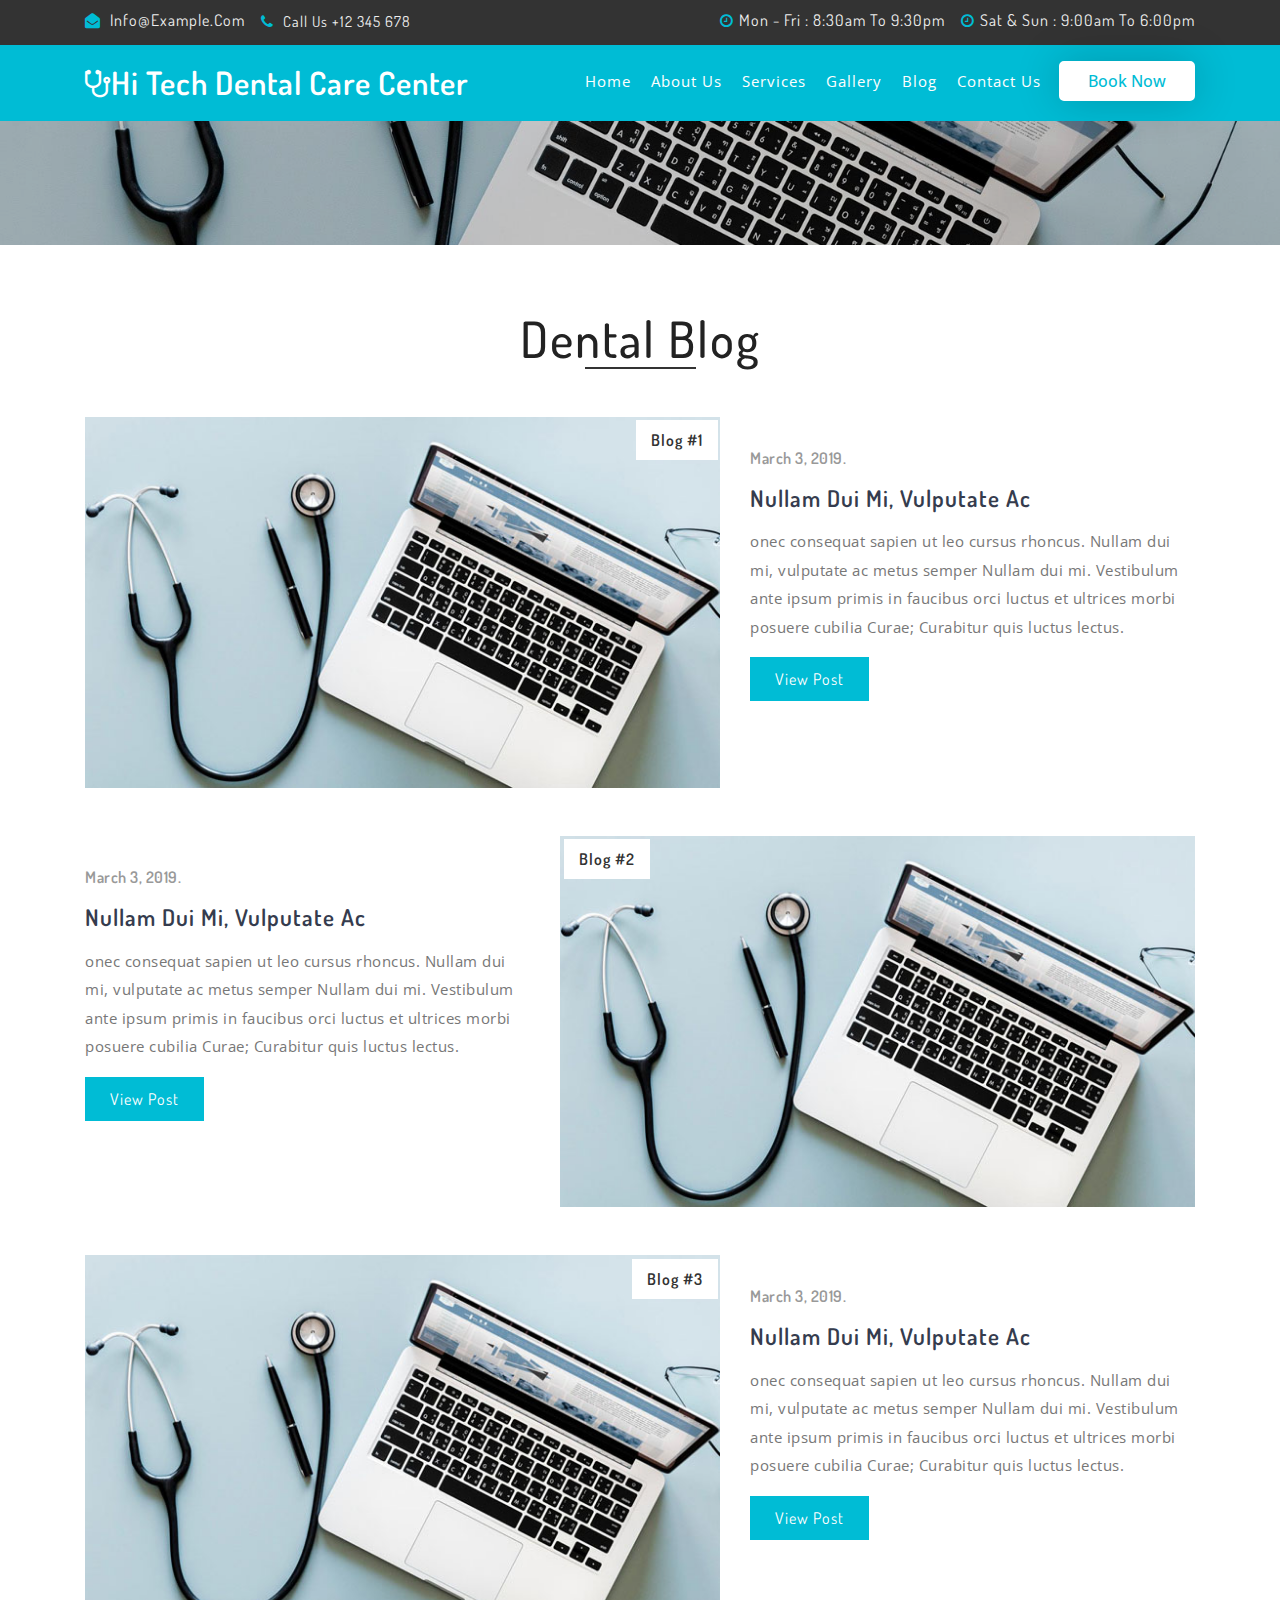
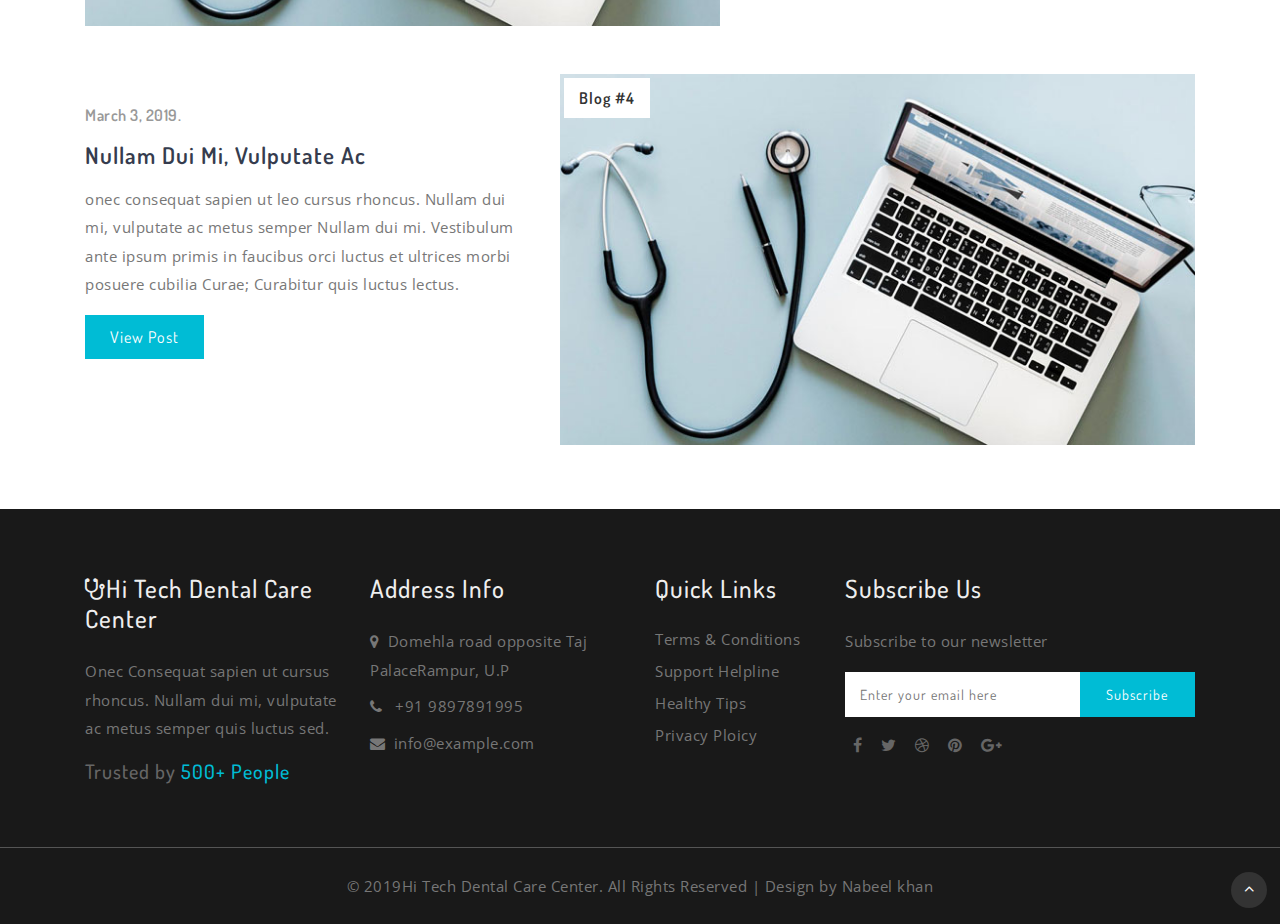
<file: blog.html>
<!--
author:Nabeel khan
author URL: http://w3layouts.com
License: Creative Commons Attribution 3.0 Unported
License URL: http://creativecommons.org/licenses/by/3.0/
-->
<!DOCTYPE html>
<html lang="en">
<head>
<title>Dental Health Medical Category Flat Bootstrap Responsive Website Template | Blog ::Nabeel khan</title>
<!-- for-mobile-apps -->
<meta name="viewport" content="width=device-width, initial-scale=1">
<meta http-equiv="Content-Type" content="text/html; charset=utf-8" />
<meta name="keywords" content="Dental Health Responsive web template, Bootstrap Web Templates, Flat Web Templates, Android Compatible web template, 
Smartphone Compatible web template, free webdesigns for Nokia, Samsung, LG, SonyEricsson, Motorola web design" />

    <script>
        addEventListener("load", function () {
            setTimeout(hideURLbar, 0);
        }, false);

        function hideURLbar() {
            window.scrollTo(0, 1);
        }
    </script>
	
	<!-- css files -->
    <link href="css/bootstrap.css" rel='stylesheet' type='text/css' /><!-- bootstrap css -->
    <link href="css/style.css" rel='stylesheet' type='text/css' /><!-- custom css -->
    <link href="css/font-awesome.min.css" rel="stylesheet"><!-- fontawesome css -->
	<!-- //css files -->
	
	<!-- google fonts -->
	<link href="//fonts.googleapis.com/css?family=Open+Sans:300,300i,400,400i,600,600i,700,700i,800,800i&amp;subset=cyrillic,cyrillic-ext,greek,greek-ext,latin-ext,vietnamese" rel="stylesheet">
	<link href="//fonts.googleapis.com/css?family=Dosis:200,300,400,500,600,700,800&amp;subset=latin-ext" rel="stylesheet">
	<!-- //google fonts -->
	
</head>
<body>

<!-- top header -->
<div class="header-top">
	<div class="container">
		<div class="row">
			<div class="col-sm-6">
				<ul class="d-lg-flex header-w3_pvt">
					<li class="mr-lg-3">
						<span class="fa fa-envelope-open"></span>
						<a href="mailto:info@example.com" class="">info@example.com</a>
					</li>
					<li>
						<span class="fa fa-phone"></span>
						<p class="d-inline">Call Us +12 345 678</p>
					</li>
				</ul>
			</div>
			<div class="col-sm-6 header-right-w3_pvt">
				<ul class="d-lg-flex header-w3_pvt justify-content-lg-end">
					<li class="mr-lg-3">
						<span class=""><span class="fa fa-clock-o"></span>Mon - Fri : 8:30am to 9:30pm</span>
					</li>
					<li class="">
						<span class=""><span class="fa fa-clock-o"></span>Sat & Sun : 9:00am to 6:00pm</span>
					</li>
				</ul>
			</div>
		</div>
	</div>
</div>
<!-- //top header -->

<!-- //header -->
<header class="py-3">
	<div class="container">
			<div id="logo">
				<h1> <a href="index.html"><span class="fa fa-stethoscope" aria-hidden="true"></span>Hi Tech Dental Care Center</a></h1>
			</div>
		<!-- nav -->
		<nav class="d-lg-flex">

			<label for="drop" class="toggle"><span class="fa fa-bars"></span></label>
			<input type="checkbox" id="drop" />
			<ul class="menu mt-2 ml-auto">
				<li class="active"><a href="index.html">Home</a></li>
				<li class=""><a href="about.html">About Us</a></li>
				<li class=""><a href="services.html">Services</a></li>
				<li class=""><a href="gallery.html">Gallery</a></li>
				<li class=""><a href="blog.html">Blog</a></li>
				<li class=""><a href="contact.html">Contact Us</a></li>
			</ul>
			<div class="login-icon ml-2">
				<a class="user" href="contact.html"> Book Now</a>
			</div>
		</nav>
		<div class="clear"></div>
		<!-- //nav -->
	</div>
</header>
<!-- //header -->

<!-- banner -->
<div class="innerpage-banner" id="home">
	<div class="inner-page-layer">
	</div>
</div>
<!-- //banner -->

<!-- blog -->
<section class="blog py-5">
	<div class="container py-md-3">
		<h2 class="heading text-center mb-sm-5 mb-4">Dental blog </h2>
		<div class="row blog-grids head">
			<div class="col-lg-7 mb-lg-5 blog-img1">
				<img src="images/blog1.jpg" alt="" class="img-fluid"/>
				<a href="single.html">Blog #1</a>
			</div>
			<div class="col-lg-5 mb-lg-5 mb-4">
				<h5>March 3, 2019.</h5>
				<h4 class="my-3">Nullam dui mi, vulputate ac</h4>
				<p class="my-3">onec consequat sapien ut leo cursus rhoncus. Nullam dui mi, vulputate ac metus semper Nullam dui mi.
				 Vestibulum ante ipsum primis in faucibus orci luctus et ultrices morbi posuere cubilia Curae; Curabitur quis luctus lectus.</p>
				<a href="single.html" class="btn-banner"> View Post </a>
			</div>
			<div class="col-lg-5 mb-lg-5 mb-4">
				<h5>March 3, 2019.</h5>
				<h4 class="my-3">Nullam dui mi, vulputate ac</h4>
				<p class="my-3">onec consequat sapien ut leo cursus rhoncus. Nullam dui mi, vulputate ac metus semper Nullam dui mi.
				 Vestibulum ante ipsum primis in faucibus orci luctus et ultrices morbi posuere cubilia Curae; Curabitur quis luctus lectus.</p>
				<a href="single.html" class="btn-banner"> View Post </a>
			</div>
			<div class="col-lg-7 mb-5 blog-img2">
				<img src="images/blog1.jpg" alt="" class="img-fluid"/>
				<a href="single.html">Blog #2</a>
			</div>
			<div class="col-lg-7 mb-lg-5 blog-img1">
				<img src="images/blog1.jpg" alt="" class="img-fluid"/>
				<a href="single.html">Blog #3</a>
			</div>
			<div class="col-lg-5 mb-lg-5 mb-4">
				<h5>March 3, 2019.</h5>
				<h4 class="my-3">Nullam dui mi, vulputate ac</h4>
				<p class="my-3">onec consequat sapien ut leo cursus rhoncus. Nullam dui mi, vulputate ac metus semper Nullam dui mi.
				 Vestibulum ante ipsum primis in faucibus orci luctus et ultrices morbi posuere cubilia Curae; Curabitur quis luctus lectus.</p>
				<a href="single.html" class="btn-banner"> View Post </a>
			</div>
			<div class="col-lg-5 mb-lg-5 mb-4">
				<h5>March 3, 2019.</h5>
				<h4 class="my-3">Nullam dui mi, vulputate ac</h4>
				<p class="my-3">onec consequat sapien ut leo cursus rhoncus. Nullam dui mi, vulputate ac metus semper Nullam dui mi.
				 Vestibulum ante ipsum primis in faucibus orci luctus et ultrices morbi posuere cubilia Curae; Curabitur quis luctus lectus.</p>
				<a href="single.html" class="btn-banner"> View Post </a>
			</div>
			<div class="col-lg-7 blog-img2">
				<img src="images/blog1.jpg" alt="" class="img-fluid"/>
				<a href="single.html">Blog #4</a>
			</div>
		</div>
	</div>
</section>
<!-- //blog -->

<!-- footer -->
<footer class="py-5">
	<div class="container py-sm-3">
		<div class="row footer-grids">
			<div class="col-lg-3 col-sm-6 mb-lg-0 mb-sm-5 mb-4">
				<h4 class="mb-sm-4 mb-3"><span class="fa fa-stethoscope"></span>Hi Tech Dental Care Center</h4>
				<p class="mb-3">Onec Consequat sapien ut cursus rhoncus. Nullam dui mi, vulputate ac metus semper quis luctus sed.</p>
				<h5>Trusted by <span>500+ People</span> </h5>
			</div>
			<div class="col-lg-3 col-sm-6 mb-lg-0 mb-sm-5 mb-4">
				<h4 class="mb-sm-4 mb-3">Address Info</h4>
				<p><span class="fa mr-2 fa-map-marker"></span>Domehla road opposite Taj Palace<span>Rampur, U.P</span></p>
				<p class="phone py-2"><span class="fa mr-2 fa-phone"></span> +91 9897891995</p>
				<p><span class="fa mr-2 fa-envelope"></span><a href="mailto:info@example.com">info@example.com</a></p>
			</div>
			<div class="col-lg-2 col-sm-6 mb-sm-0 mb-4">
				<h4 class="mb-sm-4 mb-3">Quick Links</h4>
				<ul>
					<li><a href="#">Terms & Conditions</a></li>
					<li class="my-2"><a href="#">Support Helpline</a></li>
					<li><a href="#">Healthy Tips</a></li>
					<li class="mt-2"><a href="#">Privacy Ploicy</a></li>
				</ul>
			</div>
			<div class="col-lg-4 col-sm-6">
				<h4 class="mb-sm-4 mb-3">Subscribe Us</h4>
				<p class="mb-3">Subscribe to our newsletter</p>
				<form action="#" method="post" class="d-flex">
					<input type="email" id="email" name="EMAIL" placeholder="Enter your email here" required="">
					<button type="submit" class="btn">Subscribe</button>
				</form>
				<div class="icon-social mt-3">
					<a href="#" class="button-footr">
						<span class="fa mx-2 fa-facebook"></span>
					</a>
					<a href="#" class="button-footr">
						<span class="fa mx-2 fa-twitter"></span>
					</a>
					<a href="#" class="button-footr">
						<span class="fa mx-2 fa-dribbble"></span>
					</a>
					<a href="#" class="button-footr">
						<span class="fa mx-2 fa-pinterest"></span>
					</a>
					<a href="#" class="button-footr">
						<span class="fa mx-2 fa-google-plus"></span>
					</a>

				</div>
			</div>
		</div>
	</div>
</footer>
<!-- //footer -->

<!-- copyright -->
<div class="copyright">
	<div class="container py-4">
		<div class=" text-center">
			<p>© 2019Hi Tech Dental Care Center. All Rights Reserved | Design by <a>Nabeel khan</a> </p>
		</div>
	</div>
</div>
<!-- //copyright -->
		
<!-- move top -->
<div class="move-top text-right">
	<a href="#home" class="move-top"> 
		<span class="fa fa-angle-up  mb-3" aria-hidden="true"></span>
	</a>
</div>
<!-- move top -->

</body>
</html>
</file>
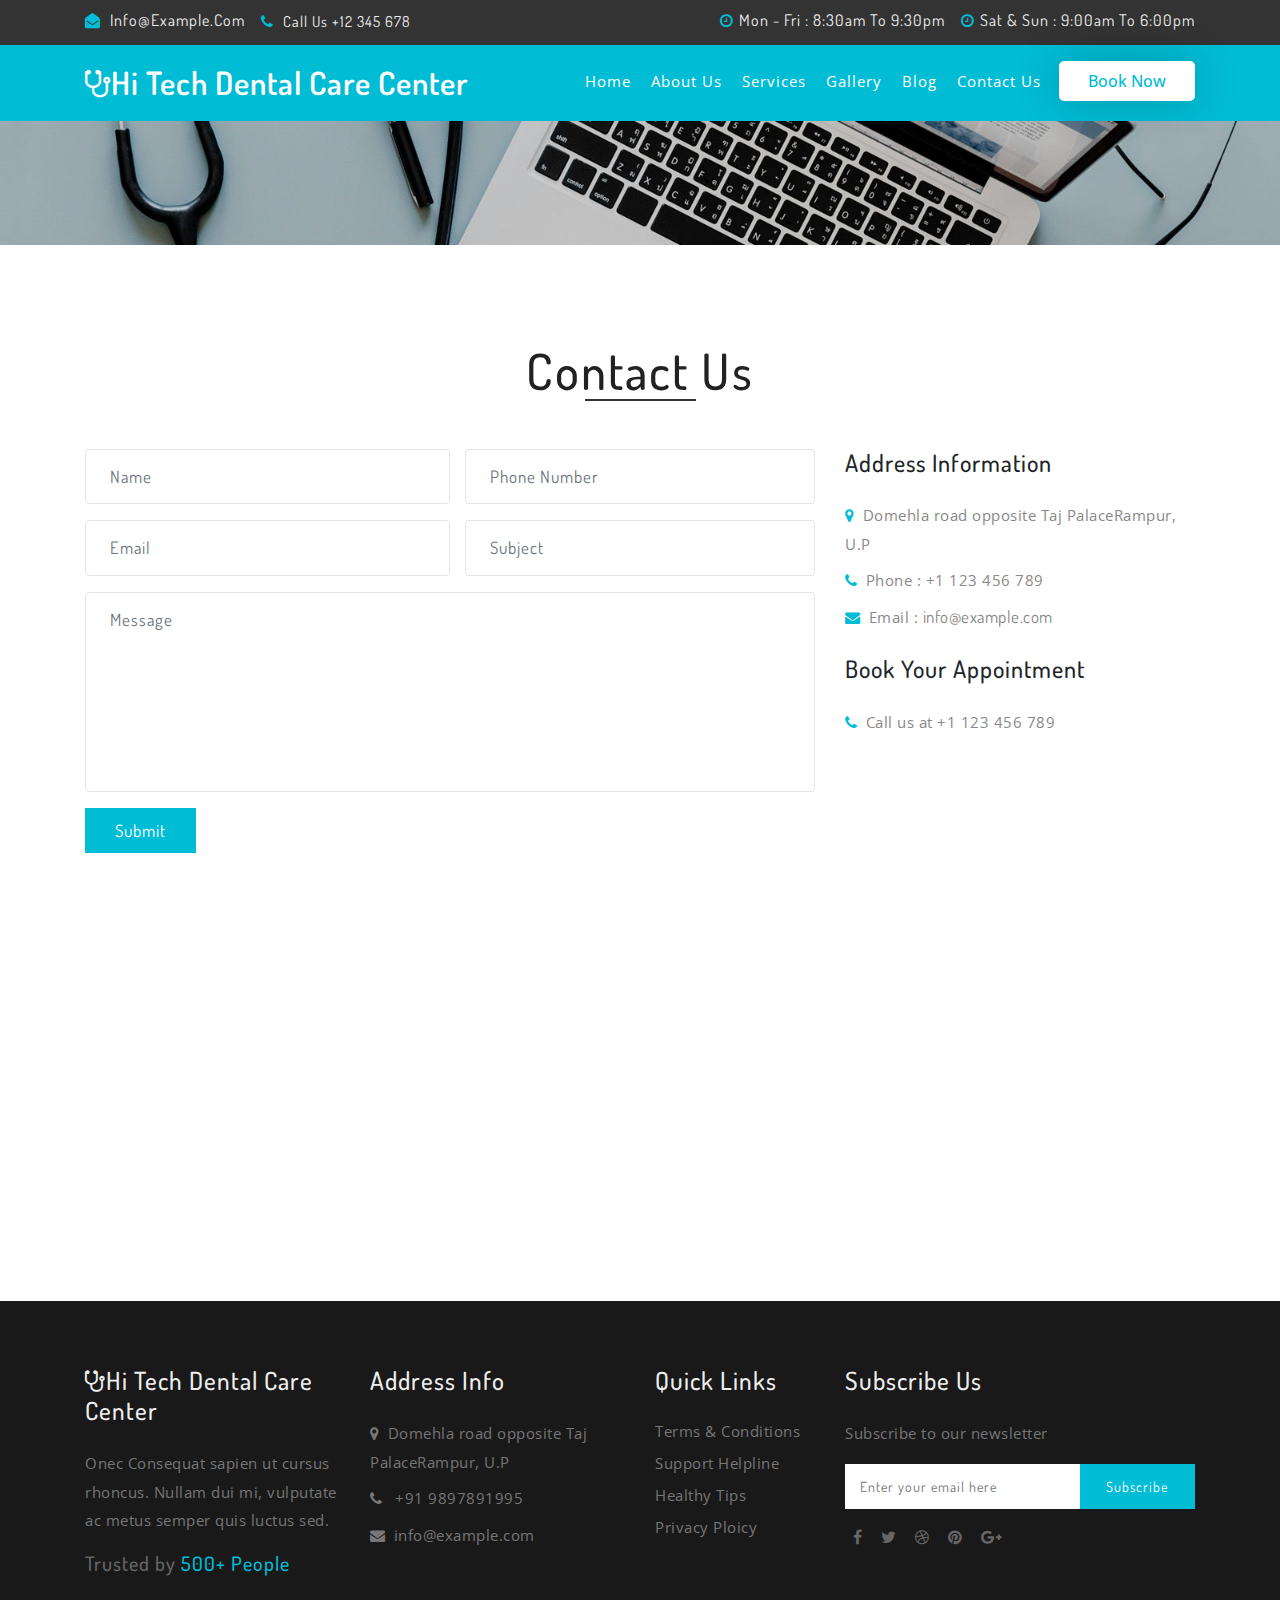
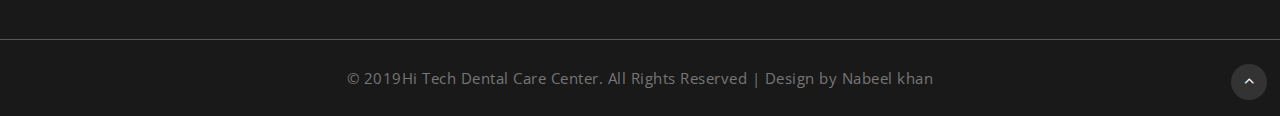
<file: contact.html>
<!--
author:Nabeel khan
author URL: http://w3layouts.com
License: Creative Commons Attribution 3.0 Unported
License URL: http://creativecommons.org/licenses/by/3.0/
-->
<!DOCTYPE html>
<html lang="en">
<head>
<title>Dental Health Medical Category Flat Bootstrap Responsive Website Template | Contact ::Nabeel khan</title>
<!-- for-mobile-apps -->
<meta name="viewport" content="width=device-width, initial-scale=1">
<meta http-equiv="Content-Type" content="text/html; charset=utf-8" />
<meta name="keywords" content="Dental Health Responsive web template, Bootstrap Web Templates, Flat Web Templates, Android Compatible web template, 
Smartphone Compatible web template, free webdesigns for Nokia, Samsung, LG, SonyEricsson, Motorola web design" />

    <script>
        addEventListener("load", function () {
            setTimeout(hideURLbar, 0);
        }, false);

        function hideURLbar() {
            window.scrollTo(0, 1);
        }
    </script>
	
	<!-- css files -->
    <link href="css/bootstrap.css" rel='stylesheet' type='text/css' /><!-- bootstrap css -->
    <link href="css/style.css" rel='stylesheet' type='text/css' /><!-- custom css -->
    <link href="css/font-awesome.min.css" rel="stylesheet"><!-- fontawesome css -->
	<!-- //css files -->
	
	<!-- google fonts -->
	<link href="//fonts.googleapis.com/css?family=Open+Sans:300,300i,400,400i,600,600i,700,700i,800,800i&amp;subset=cyrillic,cyrillic-ext,greek,greek-ext,latin-ext,vietnamese" rel="stylesheet">
	<link href="//fonts.googleapis.com/css?family=Dosis:200,300,400,500,600,700,800&amp;subset=latin-ext" rel="stylesheet">
	<!-- //google fonts -->
	
</head>
<body>

<!-- top header -->
<div class="header-top">
	<div class="container">
		<div class="row">
			<div class="col-sm-6">
				<ul class="d-lg-flex header-w3_pvt">
					<li class="mr-lg-3">
						<span class="fa fa-envelope-open"></span>
						<a href="mailto:info@example.com" class="">info@example.com</a>
					</li>
					<li>
						<span class="fa fa-phone"></span>
						<p class="d-inline">Call Us +12 345 678</p>
					</li>
				</ul>
			</div>
			<div class="col-sm-6 header-right-w3_pvt">
				<ul class="d-lg-flex header-w3_pvt justify-content-lg-end">
					<li class="mr-lg-3">
						<span class=""><span class="fa fa-clock-o"></span>Mon - Fri : 8:30am to 9:30pm</span>
					</li>
					<li class="">
						<span class=""><span class="fa fa-clock-o"></span>Sat & Sun : 9:00am to 6:00pm</span>
					</li>
				</ul>
			</div>
		</div>
	</div>
</div>
<!-- //top header -->

<!-- //header -->
<header class="py-3">
	<div class="container">
			<div id="logo">
				<h1> <a href="index.html"><span class="fa fa-stethoscope" aria-hidden="true"></span>Hi Tech Dental Care Center</a></h1>
			</div>
		<!-- nav -->
		<nav class="d-lg-flex">

			<label for="drop" class="toggle"><span class="fa fa-bars"></span></label>
			<input type="checkbox" id="drop" />
			<ul class="menu mt-2 ml-auto">
				<li class="active"><a href="index.html">Home</a></li>
				<li class=""><a href="about.html">About Us</a></li>
				<li class=""><a href="services.html">Services</a></li>
				<li class=""><a href="gallery.html">Gallery</a></li>
				<li class=""><a href="blog.html">Blog</a></li>
				<li class=""><a href="contact.html">Contact Us</a></li>
			</ul>
			<div class="login-icon ml-2">
				<a class="user" href="contact.html"> Book Now</a>
			</div>
		</nav>
		<div class="clear"></div>
		<!-- //nav -->
	</div>
</header>
<!-- //header -->

<!-- banner -->
<div class="innerpage-banner" id="home">
	<div class="inner-page-layer">
	</div>
</div>
<!-- //banner -->

<!-- contact -->
<section class="mail pt-lg-5 pt-4">
	<div class="container pt-lg-5">
		<h2 class="heading text-center mb-sm-5 mb-4">Contact Us </h2>
		<div class="row agileinfo_mail_grids">
			<div class="col-lg-8 agileinfo_mail_grid_right">
				<form action="#" method="post">
					<div class="row">
						<div class="col-md-6 wthree_contact_left_grid pr-md-0">
							<div class="form-group">
								<input type="text" name="name" class="form-control" placeholder="Name" required="">
							</div>
							<div class="form-group">
								<input type="email" name="email" class="form-control" placeholder="Email" required="">
							</div>
						</div>
						<div class="col-md-6 wthree_contact_left_grid">
							<div class="form-group">
								<input type="text" name="phone number" class="form-control" placeholder="Phone Number" required="">
							</div>
							<div class="form-group">
								<input type="text" name="subject" class="form-control" placeholder="Subject" required="">
							</div>
						</div>
						<div class="col-md-12">
							<div class="form-group">
								<textarea name="message" placeholder="Message" class="form-control" required=""></textarea>
							</div>
						</div>
						<div class="col-md-12">
							<div class="submit-buttons">
								<button type="submit" class="btn">Submit</button>
							</div>
						</div>
					</div>
				</form>
			</div>
			<div class="col-lg-4 col-md-6 mt-lg-0 mt-4 contact-info">
				<h4 class="mb-4">Address Information</h4>
				<p><span class="fa mr-2 fa-map-marker"></span>Domehla road opposite Taj Palace<span>Rampur, U.P</span></p>
				<p class="phone py-2"><span class="fa mr-2 fa-phone"></span>Phone : +1 123 456 789 </p>
				<p><span class="fa mr-2 fa-envelope"></span>Email : <a href="mailto:info@example.com">info@example.com</a></p>
				
				<h4 class="my-4">Book Your Appointment</h4>
				<p class="phone"><span class="fa mr-2 fa-phone"></span>Call us at +1 123 456 789 </p>
			</div>
		</div>
	</div>
	<div class="map mt-5">
		<iframe src="https://www.google.com/maps/embed?pb=!1m18!1m12!1m3!1d50996.31320435244!2d-122.06676498187694!3d36.97949802442312!2m3!1f0!2f0!3f0!3m2!1i1024!2i768!4f13.1!3m3!1m2!1s0x808e441b7c36d549%3A0x52ca104b2ad7f985!2sSanta+Cruz%2C+CA%2C+USA!5e0!3m2!1sen!2sin!4v1469096018666"
			style="border:0"></iframe>
	</div>
</section>
<!-- //contact -->

<!-- footer -->
<footer class="py-5">
	<div class="container py-sm-3">
		<div class="row footer-grids">
			<div class="col-lg-3 col-sm-6 mb-lg-0 mb-sm-5 mb-4">
				<h4 class="mb-sm-4 mb-3"><span class="fa fa-stethoscope"></span>Hi Tech Dental Care Center</h4>
				<p class="mb-3">Onec Consequat sapien ut cursus rhoncus. Nullam dui mi, vulputate ac metus semper quis luctus sed.</p>
				<h5>Trusted by <span>500+ People</span> </h5>
			</div>
			<div class="col-lg-3 col-sm-6 mb-lg-0 mb-sm-5 mb-4">
				<h4 class="mb-sm-4 mb-3">Address Info</h4>
				<p><span class="fa mr-2 fa-map-marker"></span>Domehla road opposite Taj Palace<span>Rampur, U.P</span></p>
				<p class="phone py-2"><span class="fa mr-2 fa-phone"></span> +91 9897891995</p>
				<p><span class="fa mr-2 fa-envelope"></span><a href="mailto:info@example.com">info@example.com</a></p>
			</div>
			<div class="col-lg-2 col-sm-6 mb-sm-0 mb-4">
				<h4 class="mb-sm-4 mb-3">Quick Links</h4>
				<ul>
					<li><a href="#">Terms & Conditions</a></li>
					<li class="my-2"><a href="#">Support Helpline</a></li>
					<li><a href="#">Healthy Tips</a></li>
					<li class="mt-2"><a href="#">Privacy Ploicy</a></li>
				</ul>
			</div>
			<div class="col-lg-4 col-sm-6">
				<h4 class="mb-sm-4 mb-3">Subscribe Us</h4>
				<p class="mb-3">Subscribe to our newsletter</p>
				<form action="#" method="post" class="d-flex">
					<input type="email" id="email" name="EMAIL" placeholder="Enter your email here" required="">
					<button type="submit" class="btn">Subscribe</button>
				</form>
				<div class="icon-social mt-3">
					<a href="#" class="button-footr">
						<span class="fa mx-2 fa-facebook"></span>
					</a>
					<a href="#" class="button-footr">
						<span class="fa mx-2 fa-twitter"></span>
					</a>
					<a href="#" class="button-footr">
						<span class="fa mx-2 fa-dribbble"></span>
					</a>
					<a href="#" class="button-footr">
						<span class="fa mx-2 fa-pinterest"></span>
					</a>
					<a href="#" class="button-footr">
						<span class="fa mx-2 fa-google-plus"></span>
					</a>

				</div>
			</div>
		</div>
	</div>
</footer>
<!-- //footer -->

<!-- copyright -->
<div class="copyright">
	<div class="container py-4">
		<div class=" text-center">
			<p>© 2019Hi Tech Dental Care Center. All Rights Reserved | Design by <a>Nabeel khan</a> </p>
		</div>
	</div>
</div>
<!-- //copyright -->
		
<!-- move top -->
<div class="move-top text-right">
	<a href="#home" class="move-top"> 
		<span class="fa fa-angle-up  mb-3" aria-hidden="true"></span>
	</a>
</div>
<!-- move top -->

</body>
</html>
</file>
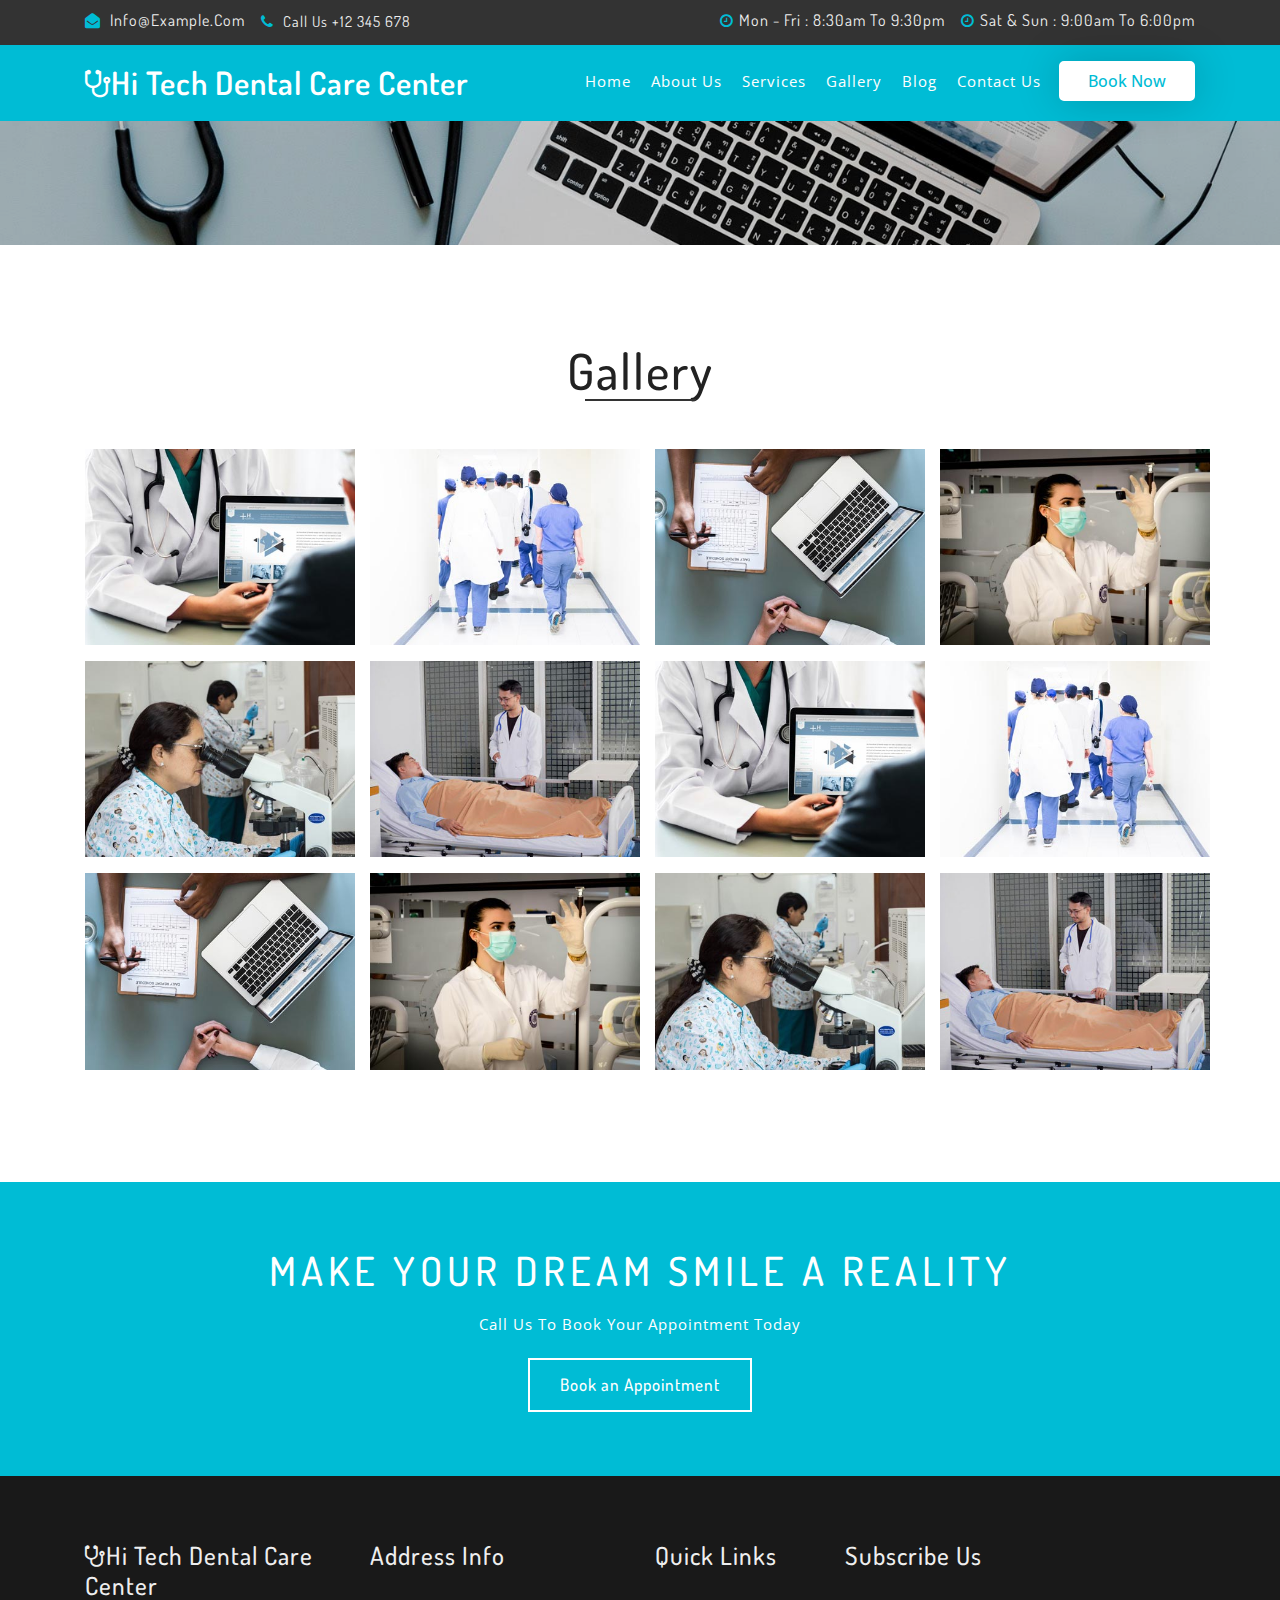
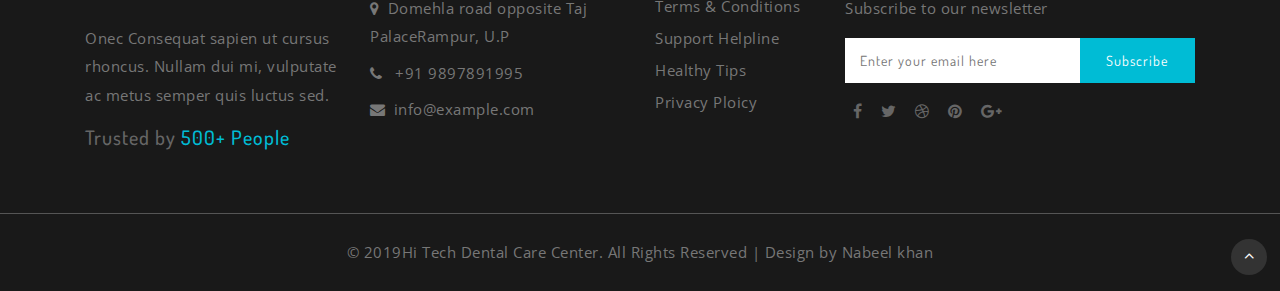
<file: gallery.html>
<!--
author:Nabeel khan
author URL: http://w3layouts.com
License: Creative Commons Attribution 3.0 Unported
License URL: http://creativecommons.org/licenses/by/3.0/
-->
<!DOCTYPE html>
<html lang="en">
<head>
<title>Dental Health Medical Category Flat Bootstrap Responsive Website Template | Gallery ::Nabeel khan</title>
<!-- for-mobile-apps -->
<meta name="viewport" content="width=device-width, initial-scale=1">
<meta http-equiv="Content-Type" content="text/html; charset=utf-8" />
<meta name="keywords" content="Dental Health Responsive web template, Bootstrap Web Templates, Flat Web Templates, Android Compatible web template, 
Smartphone Compatible web template, free webdesigns for Nokia, Samsung, LG, SonyEricsson, Motorola web design" />

    <script>
        addEventListener("load", function () {
            setTimeout(hideURLbar, 0);
        }, false);

        function hideURLbar() {
            window.scrollTo(0, 1);
        }
    </script>
	
	<!-- css files -->
    <link href="css/bootstrap.css" rel='stylesheet' type='text/css' /><!-- bootstrap css -->
    <link href="css/style.css" rel='stylesheet' type='text/css' /><!-- custom css -->
    <link href="css/font-awesome.min.css" rel="stylesheet"><!-- fontawesome css -->
	<!-- //css files -->
	
	<!-- google fonts -->
	<link href="//fonts.googleapis.com/css?family=Open+Sans:300,300i,400,400i,600,600i,700,700i,800,800i&amp;subset=cyrillic,cyrillic-ext,greek,greek-ext,latin-ext,vietnamese" rel="stylesheet">
	<link href="//fonts.googleapis.com/css?family=Dosis:200,300,400,500,600,700,800&amp;subset=latin-ext" rel="stylesheet">
	<!-- //google fonts -->
	
</head>
<body>

<!-- top header -->
<div class="header-top">
	<div class="container">
		<div class="row">
			<div class="col-sm-6">
				<ul class="d-lg-flex header-w3_pvt">
					<li class="mr-lg-3">
						<span class="fa fa-envelope-open"></span>
						<a href="mailto:info@example.com" class="">info@example.com</a>
					</li>
					<li>
						<span class="fa fa-phone"></span>
						<p class="d-inline">Call Us +12 345 678</p>
					</li>
				</ul>
			</div>
			<div class="col-sm-6 header-right-w3_pvt">
				<ul class="d-lg-flex header-w3_pvt justify-content-lg-end">
					<li class="mr-lg-3">
						<span class=""><span class="fa fa-clock-o"></span>Mon - Fri : 8:30am to 9:30pm</span>
					</li>
					<li class="">
						<span class=""><span class="fa fa-clock-o"></span>Sat & Sun : 9:00am to 6:00pm</span>
					</li>
				</ul>
			</div>
		</div>
	</div>
</div>
<!-- //top header -->

<!-- //header -->
<header class="py-3">
	<div class="container">
			<div id="logo">
				<h1> <a href="index.html"><span class="fa fa-stethoscope" aria-hidden="true"></span>Hi Tech Dental Care Center</a></h1>
			</div>
		<!-- nav -->
		<nav class="d-lg-flex">

			<label for="drop" class="toggle"><span class="fa fa-bars"></span></label>
			<input type="checkbox" id="drop" />
			<ul class="menu mt-2 ml-auto">
				<li class="active"><a href="index.html">Home</a></li>
				<li class=""><a href="about.html">About Us</a></li>
				<li class=""><a href="services.html">Services</a></li>
				<li class=""><a href="gallery.html">Gallery</a></li>
				<li class=""><a href="blog.html">Blog</a></li>
				<li class=""><a href="contact.html">Contact Us</a></li>
			</ul>
			<div class="login-icon ml-2">
				<a class="user" href="contact.html"> Book Now</a>
			</div>
		</nav>
		<div class="clear"></div>
		<!-- //nav -->
	</div>
</header>
<!-- //header -->

<!-- banner -->
<div class="innerpage-banner" id="home">
	<div class="inner-page-layer">
	</div>
</div>
<!-- //banner -->

<!-- gallery -->
<section class="gallery py-5" id="gallery">
	<div class="container py-lg-5">
		<h2 class="heading text-center mb-sm-5 mb-4">Gallery</h2>
		<div class="row news-grids text-center">
			<div class="col-md-3 col-6 gal-img">
				<a href="#gal1"><img src="images/gallery1.jpg" alt="portfolio image" class="img-fluid"></a>
			</div>
			<div class="col-md-3 col-6 gal-img">
				<a href="#gal2"><img src="images/gallery2.jpg" alt="portfolio image" class="img-fluid"></a>
			</div>
			<div class="col-md-3 col-6 gal-img">
				<a href="#gal3"><img src="images/gallery3.jpg" alt="portfolio image" class="img-fluid"></a>
			</div>
			<div class="col-md-3 col-6 gal-img">
				<a href="#gal4"><img src="images/gallery4.jpg" alt="portfolio image" class="img-fluid"></a>
			</div>
			<div class="col-md-3 col-6 gal-img">
				<a href="#gal5"><img src="images/gallery5.jpg" alt="portfolio image" class="img-fluid"></a>
			</div>
			<div class="col-md-3 col-6 gal-img">
				<a href="#gal6"><img src="images/gallery6.jpg" alt="portfolio image" class="img-fluid"></a>
			</div>
			<div class="col-md-3 col-6 gal-img">
				<a href="#gal1"><img src="images/gallery1.jpg" alt="portfolio image" class="img-fluid"></a>
			</div>
			<div class="col-md-3 col-6 gal-img">
				<a href="#gal2"><img src="images/gallery2.jpg" alt="portfolio image" class="img-fluid"></a>
			</div>
			<div class="col-md-3 col-6 gal-img">
				<a href="#gal3"><img src="images/gallery3.jpg" alt="portfolio image" class="img-fluid"></a>
			</div>
			<div class="col-md-3 col-6 gal-img">
				<a href="#gal4"><img src="images/gallery4.jpg" alt="portfolio image" class="img-fluid"></a>
			</div>
			<div class="col-md-3 col-6 gal-img">
				<a href="#gal5"><img src="images/gallery5.jpg" alt="portfolio image" class="img-fluid"></a>
			</div>
			<div class="col-md-3 col-6 gal-img">
				<a href="#gal6"><img src="images/gallery6.jpg" alt="portfolio image" class="img-fluid"></a>
			</div>
		</div>

		<!-- popup1 -->
		<div id="gal1" class="pop-overlay">
			<div class="popup">
				<img src="images/gallery1.jpg" alt="Popup Image" class="img-fluid" />
				<p class="mt-4">Nulla viverra pharetra se, eget pulvinar neque pharetra ac int. placerat placerat dolor.</p>
				<a class="close" href="#gallery">&times;</a>
			</div>
		</div>
		<!-- //popup1 -->
		<!-- popup2 -->
		<div id="gal2" class="pop-overlay">
			<div class="popup">
				<img src="images/gallery2.jpg" alt="Popup Image" class="img-fluid" />
				<p class="mt-4">Nulla viverra pharetra se, eget pulvinar neque pharetra ac int. placerat placerat dolor.</p>
				<a class="close" href="#gallery">&times;</a>
			</div>
		</div>
		<!-- //popup2 -->
		<!-- popup3 -->
		<div id="gal3" class="pop-overlay">
			<div class="popup">
				<img src="images/gallery3.jpg" alt="Popup Image" class="img-fluid" />
				<p class="mt-4">Nulla viverra pharetra se, eget pulvinar neque pharetra ac int. placerat placerat dolor.</p>
				<a class="close" href="#gallery">&times;</a>
			</div>
		</div>
		<!-- //popup3 -->
		<!-- popup4 -->
		<div id="gal4" class="pop-overlay">
			<div class="popup">
				<img src="images/gallery4.jpg" alt="Popup Image" class="img-fluid" />
				<p class="mt-4">Nulla viverra pharetra se, eget pulvinar neque pharetra ac int. placerat placerat dolor.</p>
				<a class="close" href="#gallery">&times;</a>
			</div>
		</div>
		<!-- //popup4 -->
		<!-- popup5 -->
		<div id="gal5" class="pop-overlay">
			<div class="popup">
				<img src="images/gallery5.jpg" alt="Popup Image" class="img-fluid" />
				<p class="mt-4">Nulla viverra pharetra se, eget pulvinar neque pharetra ac int. placerat placerat dolor.</p>
				<a class="close" href="#gallery">&times;</a>
			</div>
		</div>
		<!-- //popup5 -->
		<!-- popup6 -->
		<div id="gal6" class="pop-overlay">
			<div class="popup">
				<img src="images/gallery6.jpg" alt="Popup Image" class="img-fluid" />
				<p class="mt-4">Nulla viverra pharetra se, eget pulvinar neque pharetra ac int. placerat placerat dolor.</p>
				<a class="close" href="#gallery">&times;</a>
			</div>
		</div>
		<!-- //popup6 -->

	</div>
</section>
<!-- //gallery -->

<!-- appointment -->
<section class="appointment text-center py-5">
	<div class="container py-sm-3">
		<h4>make your dream smile a reality</h4>
		<p class="mt-3">Call Us To Book Your Appointment Today</p>
		<a href="contact.html">Book an Appointment</a>
	</div>
</section>
<!-- //appointment -->

<!-- footer -->
<footer class="py-5">
	<div class="container py-sm-3">
		<div class="row footer-grids">
			<div class="col-lg-3 col-sm-6 mb-lg-0 mb-sm-5 mb-4">
				<h4 class="mb-sm-4 mb-3"><span class="fa fa-stethoscope"></span>Hi Tech Dental Care Center</h4>
				<p class="mb-3">Onec Consequat sapien ut cursus rhoncus. Nullam dui mi, vulputate ac metus semper quis luctus sed.</p>
				<h5>Trusted by <span>500+ People</span> </h5>
			</div>
			<div class="col-lg-3 col-sm-6 mb-lg-0 mb-sm-5 mb-4">
				<h4 class="mb-sm-4 mb-3">Address Info</h4>
				<p><span class="fa mr-2 fa-map-marker"></span>Domehla road opposite Taj Palace<span>Rampur, U.P</span></p>
				<p class="phone py-2"><span class="fa mr-2 fa-phone"></span> +91 9897891995</p>
				<p><span class="fa mr-2 fa-envelope"></span><a href="mailto:info@example.com">info@example.com</a></p>
			</div>
			<div class="col-lg-2 col-sm-6 mb-sm-0 mb-4">
				<h4 class="mb-sm-4 mb-3">Quick Links</h4>
				<ul>
					<li><a href="#">Terms & Conditions</a></li>
					<li class="my-2"><a href="#">Support Helpline</a></li>
					<li><a href="#">Healthy Tips</a></li>
					<li class="mt-2"><a href="#">Privacy Ploicy</a></li>
				</ul>
			</div>
			<div class="col-lg-4 col-sm-6">
				<h4 class="mb-sm-4 mb-3">Subscribe Us</h4>
				<p class="mb-3">Subscribe to our newsletter</p>
				<form action="#" method="post" class="d-flex">
					<input type="email" id="email" name="EMAIL" placeholder="Enter your email here" required="">
					<button type="submit" class="btn">Subscribe</button>
				</form>
				<div class="icon-social mt-3">
					<a href="#" class="button-footr">
						<span class="fa mx-2 fa-facebook"></span>
					</a>
					<a href="#" class="button-footr">
						<span class="fa mx-2 fa-twitter"></span>
					</a>
					<a href="#" class="button-footr">
						<span class="fa mx-2 fa-dribbble"></span>
					</a>
					<a href="#" class="button-footr">
						<span class="fa mx-2 fa-pinterest"></span>
					</a>
					<a href="#" class="button-footr">
						<span class="fa mx-2 fa-google-plus"></span>
					</a>

				</div>
			</div>
		</div>
	</div>
</footer>
<!-- //footer -->

<!-- copyright -->
<div class="copyright">
	<div class="container py-4">
		<div class=" text-center">
			<p>© 2019Hi Tech Dental Care Center. All Rights Reserved | Design by <a>Nabeel khan</a> </p>
		</div>
	</div>
</div>
<!-- //copyright -->
		
<!-- move top -->
<div class="move-top text-right">
	<a href="#home" class="move-top"> 
		<span class="fa fa-angle-up  mb-3" aria-hidden="true"></span>
	</a>
</div>
<!-- move top -->

</body>
</html>
</file>
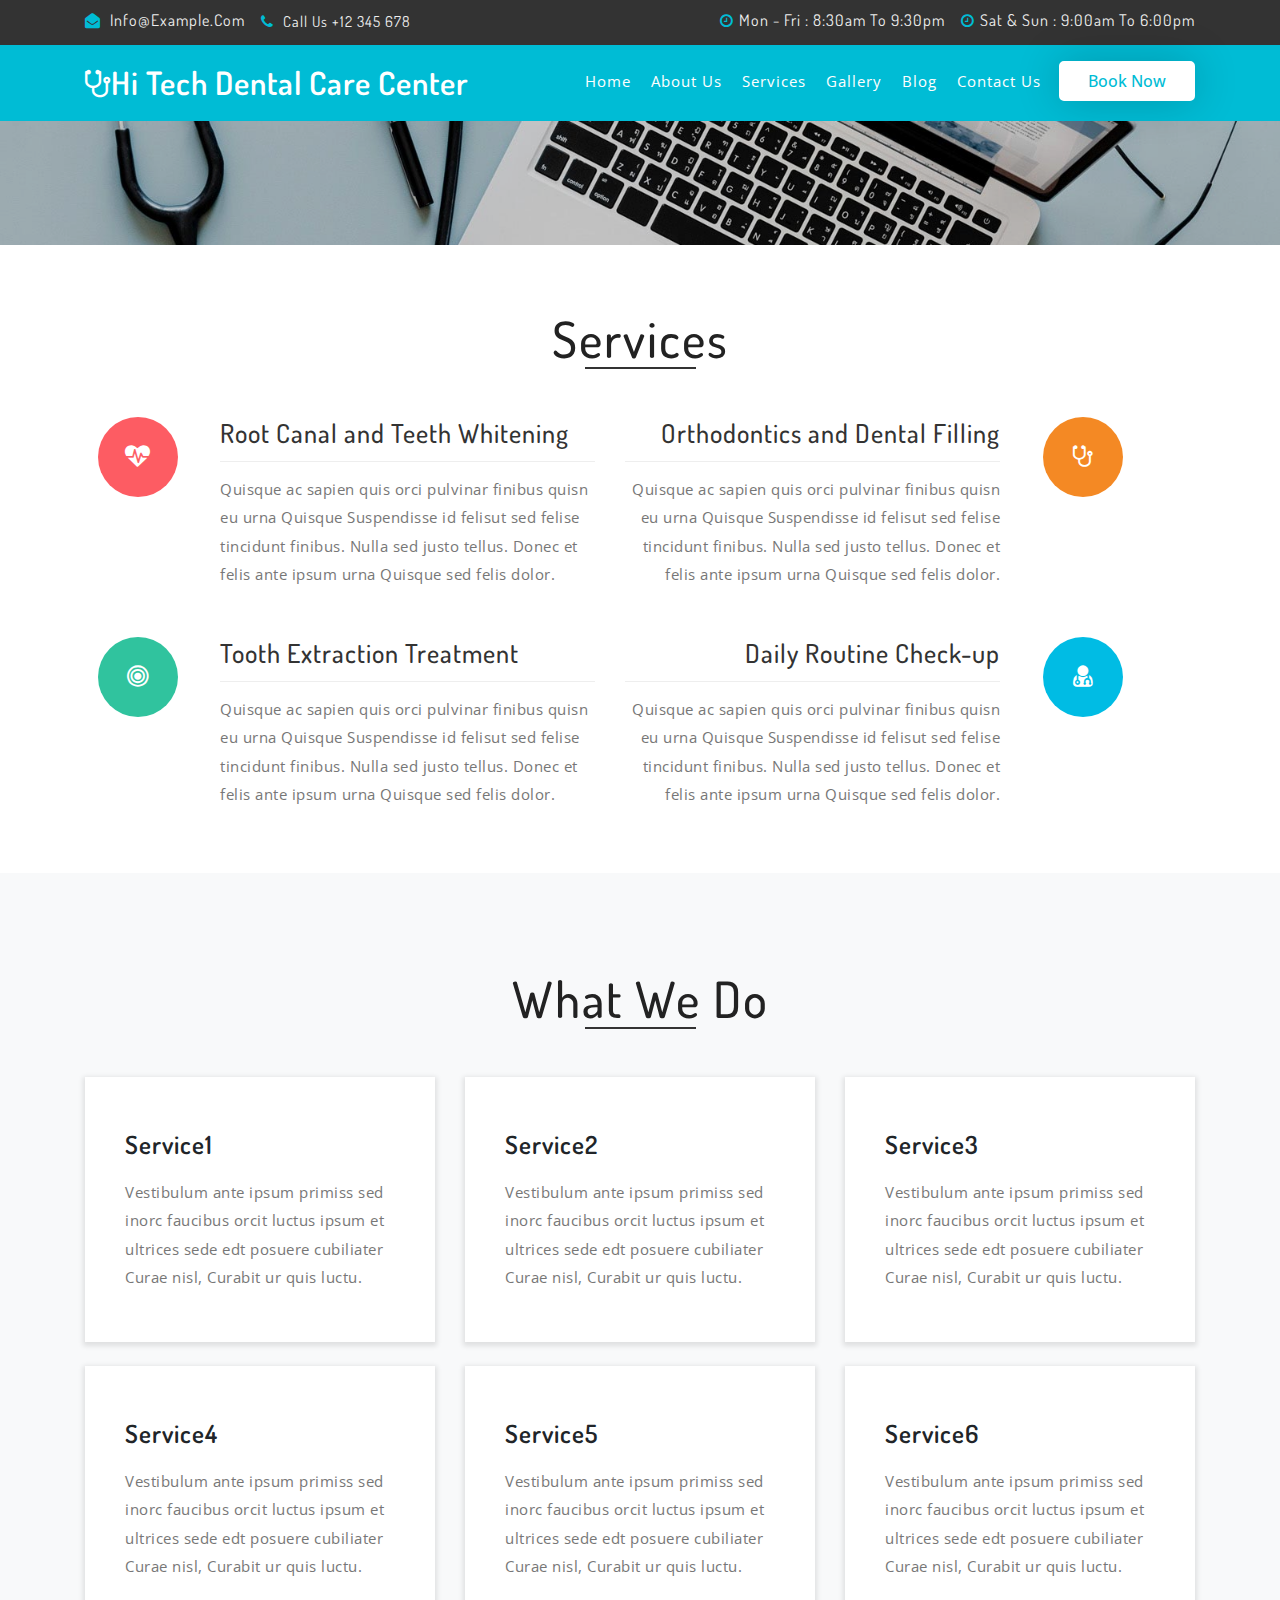
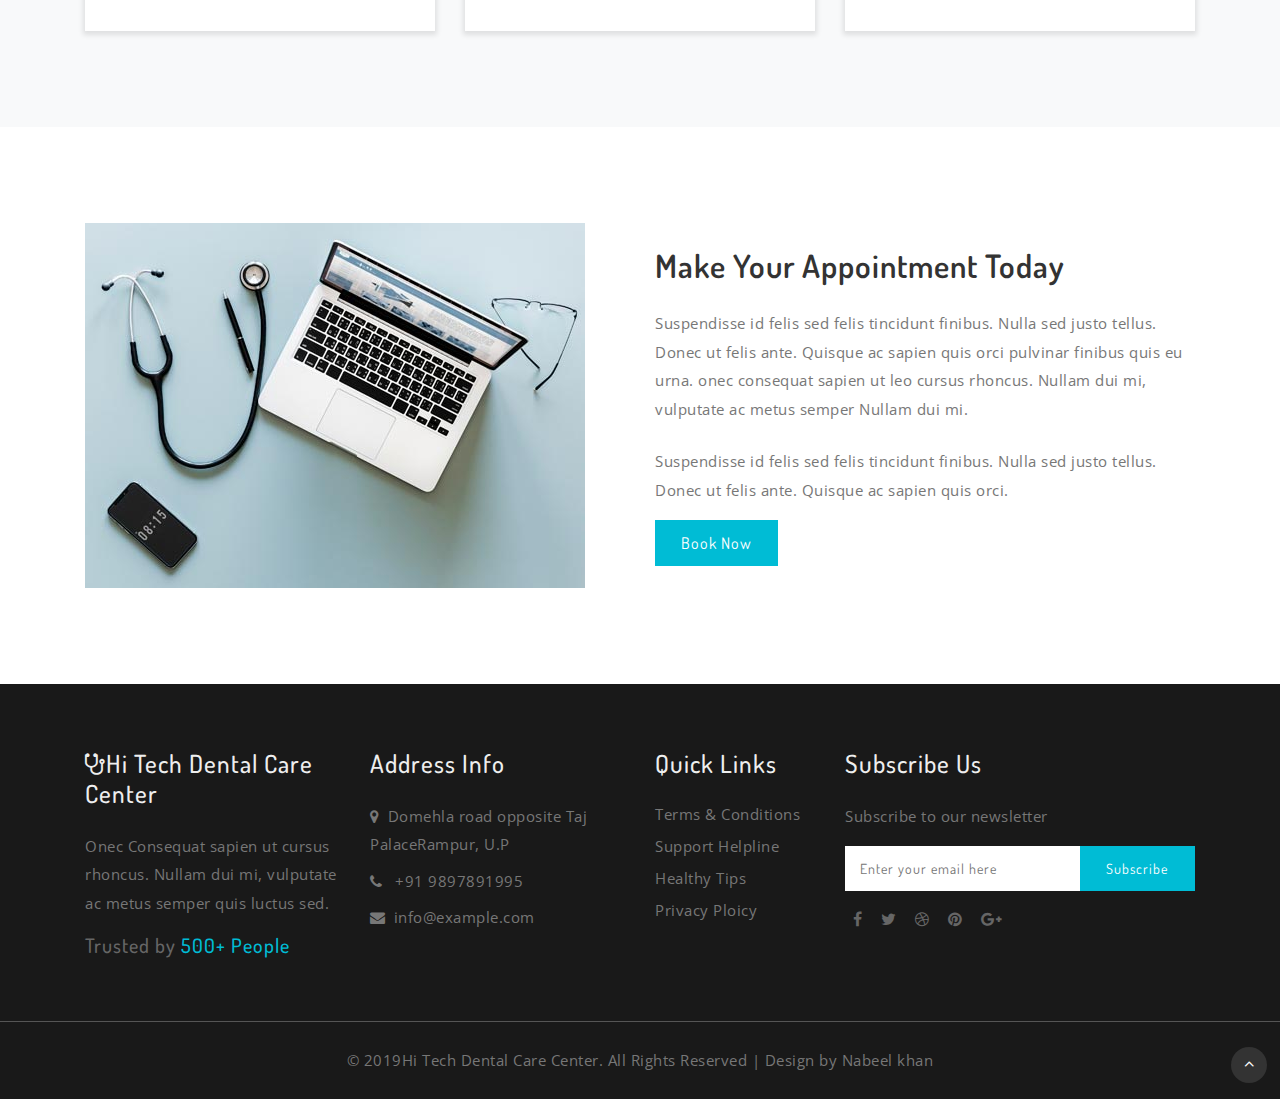
<file: services.html>
<!--
author:Nabeel khan
author URL: http://w3layouts.com
License: Creative Commons Attribution 3.0 Unported
License URL: http://creativecommons.org/licenses/by/3.0/
-->
<!DOCTYPE html>
<html lang="en">
<head>
<title>Dental Health Medical Category Flat Bootstrap Responsive Website Template | Services ::Nabeel khan</title>
<!-- for-mobile-apps -->
<meta name="viewport" content="width=device-width, initial-scale=1">
<meta http-equiv="Content-Type" content="text/html; charset=utf-8" />
<meta name="keywords" content="Dental Health Responsive web template, Bootstrap Web Templates, Flat Web Templates, Android Compatible web template, 
Smartphone Compatible web template, free webdesigns for Nokia, Samsung, LG, SonyEricsson, Motorola web design" />

    <script>
        addEventListener("load", function () {
            setTimeout(hideURLbar, 0);
        }, false);

        function hideURLbar() {
            window.scrollTo(0, 1);
        }
    </script>
	
	<!-- css files -->
    <link href="css/bootstrap.css" rel='stylesheet' type='text/css' /><!-- bootstrap css -->
    <link href="css/style.css" rel='stylesheet' type='text/css' /><!-- custom css -->
    <link href="css/font-awesome.min.css" rel="stylesheet"><!-- fontawesome css -->
	<!-- //css files -->
	
	<!-- google fonts -->
	<link href="//fonts.googleapis.com/css?family=Open+Sans:300,300i,400,400i,600,600i,700,700i,800,800i&amp;subset=cyrillic,cyrillic-ext,greek,greek-ext,latin-ext,vietnamese" rel="stylesheet">
	<link href="//fonts.googleapis.com/css?family=Dosis:200,300,400,500,600,700,800&amp;subset=latin-ext" rel="stylesheet">
	<!-- //google fonts -->
	
</head>
<body>

<!-- top header -->
<div class="header-top">
	<div class="container">
		<div class="row">
			<div class="col-sm-6">
				<ul class="d-lg-flex header-w3_pvt">
					<li class="mr-lg-3">
						<span class="fa fa-envelope-open"></span>
						<a href="mailto:info@example.com" class="">info@example.com</a>
					</li>
					<li>
						<span class="fa fa-phone"></span>
						<p class="d-inline">Call Us +12 345 678</p>
					</li>
				</ul>
			</div>
			<div class="col-sm-6 header-right-w3_pvt">
				<ul class="d-lg-flex header-w3_pvt justify-content-lg-end">
					<li class="mr-lg-3">
						<span class=""><span class="fa fa-clock-o"></span>Mon - Fri : 8:30am to 9:30pm</span>
					</li>
					<li class="">
						<span class=""><span class="fa fa-clock-o"></span>Sat & Sun : 9:00am to 6:00pm</span>
					</li>
				</ul>
			</div>
		</div>
	</div>
</div>
<!-- //top header -->

<!-- //header -->
<header class="py-3">
	<div class="container">
			<div id="logo">
				<h1> <a href="index.html"><span class="fa fa-stethoscope" aria-hidden="true"></span>Hi Tech Dental Care Center</a></h1>
			</div>
		<!-- nav -->
		<nav class="d-lg-flex">

			<label for="drop" class="toggle"><span class="fa fa-bars"></span></label>
			<input type="checkbox" id="drop" />
			<ul class="menu mt-2 ml-auto">
				<li class="active"><a href="index.html">Home</a></li>
				<li class=""><a href="about.html">About Us</a></li>
				<li class=""><a href="services.html">Services</a></li>
				<li class=""><a href="gallery.html">Gallery</a></li>
				<li class=""><a href="blog.html">Blog</a></li>
				<li class=""><a href="contact.html">Contact Us</a></li>
			</ul>
			<div class="login-icon ml-2">
				<a class="user" href="contact.html"> Book Now</a>
			</div>
		</nav>
		<div class="clear"></div>
		<!-- //nav -->
	</div>
</header>
<!-- //header -->

<!-- banner -->
<div class="innerpage-banner" id="home">
	<div class="inner-page-layer">
	</div>
</div>
<!-- //banner -->

<!-- Services -->
<section class="services-inner py-5">
	<div class="container py-md-3">
		<h2 class="heading text-center mb-sm-5 mb-4">Services </h2>
		<div class="row service-grids">
			<div class="row col-lg-6 mb-5 padder-none">
				<div class="col-sm-3 ser_icon">
					<span class="icon bg1 mx-auto">
						<span class="fa fa-heartbeat"></span>
					</span>
				</div>
				<div class="col-sm-9 mt-sm-0 mt-3">
					<h4>Root Canal and Teeth Whitening</h4>
					<p class="">Quisque ac sapien quis orci pulvinar finibus quisn eu urna Quisque Suspendisse id felisut sed felise tincidunt finibus.
					Nulla sed justo tellus. Donec et felis ante ipsum urna Quisque sed felis dolor.</p>
				</div>
			</div>
			<div class="row col-lg-6 mb-sm-5 padder-none">
				<div class="col-sm-9 text-sm-right">
					<h4> Orthodontics and Dental Filling</h4>
					<p class="">Quisque ac sapien quis orci pulvinar finibus quisn eu urna Quisque Suspendisse id felisut sed felise tincidunt finibus.
					Nulla sed justo tellus. Donec et felis ante ipsum urna Quisque sed felis dolor.</p>
				</div>
				<div class="col-sm-3 mt-sm-0 mt-4 ser_icon ser-right">
					<span class="icon bg2 mx-auto">
						<span class="fa fa-stethoscope"></span>
					</span>
				</div>
			</div>
			<div class="row col-lg-6 mb-lg-0 mb-5 mt-sm-0 mt-5 padder-none">
				<div class="col-sm-3 mb-sm-0 mb-4 ser_icon">
					<span class="icon bg3 mx-auto">
						<span class="fa fa-bullseye"></span>
					</span>
				</div>
				<div class="col-sm-9">
					<h4>Tooth Extraction Treatment</h4>
					<p class="">Quisque ac sapien quis orci pulvinar finibus quisn eu urna Quisque Suspendisse id felisut sed felise tincidunt finibus.
					Nulla sed justo tellus. Donec et felis ante ipsum urna Quisque sed felis dolor.</p>
				</div>
			</div>
			<div class="row col-lg-6 padder-none">
				<div class="col-sm-9 text-sm-right">
					<h4>Daily Routine Check-up</h4>
					<p class="">Quisque ac sapien quis orci pulvinar finibus quisn eu urna Quisque Suspendisse id felisut sed felise tincidunt finibus.
					Nulla sed justo tellus. Donec et felis ante ipsum urna Quisque sed felis dolor.</p>
				</div>
				<div class="col-sm-3 mt-sm-0 mt-4 ser_icon ser-right">
					<span class="icon bg4 mx-auto">
						<span class="fa fa-user-md"></span>
					</span>
				</div>
			</div>
		</div>
	</div>
</section>
<!-- //Services -->


<!-- services -->
<section class="services py-5">
	<div class="container py-lg-5">
		<h3 class="heading text-center mb-5">What we do </h3>
		<div class="row offer-grids">
			<div class="col-lg-4 col-md-6">
				<div class="ser1">
					<div class="bg-layer">
						<h4 class="">Service1</h4>
						<p class="mt-3">Vestibulum ante ipsum primiss sed inorc faucibus orcit luctus ipsum et ultrices sede edt posuere cubiliater Curae nisl, Curabit ur quis luctu.</p>
					</div>
				</div>
			</div>
			<div class="col-lg-4 col-md-6 mt-md-0 mt-4">
				<div class="ser2">
					<div class="bg-layer">
						<h4 class="">Service2</h4>
						<p class="mt-3">Vestibulum ante ipsum primiss sed inorc faucibus orcit luctus ipsum et ultrices sede edt posuere cubiliater Curae nisl, Curabit ur quis luctu.</p>
					</div>
				</div>
			</div>
			<div class="col-lg-4 col-md-6 mt-lg-0 mt-4">
				<div class="ser3">
					<div class="bg-layer">
						<h4 class="">Service3</h4>
						<p class="mt-3">Vestibulum ante ipsum primiss sed inorc faucibus orcit luctus ipsum et ultrices sede edt posuere cubiliater Curae nisl, Curabit ur quis luctu.</p>
					</div>
				</div>
			</div>
			<div class="col-lg-4 col-md-6 mt-4">
				<div class="ser4">
					<div class="bg-layer">
						<h4 class="">Service4</h4>
						<p class="mt-3">Vestibulum ante ipsum primiss sed inorc faucibus orcit luctus ipsum et ultrices sede edt posuere cubiliater Curae nisl, Curabit ur quis luctu.</p>
					</div>
				</div>
			</div>
			<div class="col-lg-4 col-md-6 mt-4">
				<div class="ser5">
					<div class="bg-layer">
						<h4 class="">Service5</h4>
						<p class="mt-3">Vestibulum ante ipsum primiss sed inorc faucibus orcit luctus ipsum et ultrices sede edt posuere cubiliater Curae nisl, Curabit ur quis luctu.</p>
					</div>
				</div>
			</div>
			<div class="col-lg-4 col-md-6 mt-4">
				<div class="ser6">
					<div class="bg-layer">
						<h4 class="">Service6</h4>
						<p class="mt-3">Vestibulum ante ipsum primiss sed inorc faucibus orcit luctus ipsum et ultrices sede edt posuere cubiliater Curae nisl, Curabit ur quis luctu.</p>
					</div>
				</div>
			</div>
		</div>
	</div>
</section>
<!-- //services -->	

<!-- join -->
<section class="join py-5">
	<div class="container py-lg-5 py-sm-3">
		<div class="row join_grids">
			<div class="col-lg-6">
				<img src="images/b.jpg" class="img-fluid" alt="" />
			</div>
			<div class="col-lg-6">
				<h4 class="mt-4">Make Your Appointment Today</h4>
				<p class="py-sm-4 py-3">Suspendisse id felis sed felis tincidunt finibus. Nulla sed justo tellus. Donec ut felis ante. Quisque ac sapien quis orci pulvinar finibus quis eu urna. onec consequat sapien ut leo cursus rhoncus. Nullam dui mi, vulputate ac metus semper Nullam dui mi.</p>
				<p class="pb-3">Suspendisse id felis sed felis tincidunt finibus. Nulla sed justo tellus. Donec ut felis ante. Quisque ac sapien quis orci.</p>
				<a class="btn btn-banner text-capitalize" href="#" role="button">Book Now</a>
			</div>
		</div>
	</div>
</section>
<!-- //join -->

<!-- footer -->
<footer class="py-5">
	<div class="container py-sm-3">
		<div class="row footer-grids">
			<div class="col-lg-3 col-sm-6 mb-lg-0 mb-sm-5 mb-4">
				<h4 class="mb-sm-4 mb-3"><span class="fa fa-stethoscope"></span>Hi Tech Dental Care Center</h4>
				<p class="mb-3">Onec Consequat sapien ut cursus rhoncus. Nullam dui mi, vulputate ac metus semper quis luctus sed.</p>
				<h5>Trusted by <span>500+ People</span> </h5>
			</div>
			<div class="col-lg-3 col-sm-6 mb-lg-0 mb-sm-5 mb-4">
				<h4 class="mb-sm-4 mb-3">Address Info</h4>
				<p><span class="fa mr-2 fa-map-marker"></span>Domehla road opposite Taj Palace<span>Rampur, U.P</span></p>
				<p class="phone py-2"><span class="fa mr-2 fa-phone"></span> +91 9897891995</p>
				<p><span class="fa mr-2 fa-envelope"></span><a href="mailto:info@example.com">info@example.com</a></p>
			</div>
			<div class="col-lg-2 col-sm-6 mb-sm-0 mb-4">
				<h4 class="mb-sm-4 mb-3">Quick Links</h4>
				<ul>
					<li><a href="#">Terms & Conditions</a></li>
					<li class="my-2"><a href="#">Support Helpline</a></li>
					<li><a href="#">Healthy Tips</a></li>
					<li class="mt-2"><a href="#">Privacy Ploicy</a></li>
				</ul>
			</div>
			<div class="col-lg-4 col-sm-6">
				<h4 class="mb-sm-4 mb-3">Subscribe Us</h4>
				<p class="mb-3">Subscribe to our newsletter</p>
				<form action="#" method="post" class="d-flex">
					<input type="email" id="email" name="EMAIL" placeholder="Enter your email here" required="">
					<button type="submit" class="btn">Subscribe</button>
				</form>
				<div class="icon-social mt-3">
					<a href="#" class="button-footr">
						<span class="fa mx-2 fa-facebook"></span>
					</a>
					<a href="#" class="button-footr">
						<span class="fa mx-2 fa-twitter"></span>
					</a>
					<a href="#" class="button-footr">
						<span class="fa mx-2 fa-dribbble"></span>
					</a>
					<a href="#" class="button-footr">
						<span class="fa mx-2 fa-pinterest"></span>
					</a>
					<a href="#" class="button-footr">
						<span class="fa mx-2 fa-google-plus"></span>
					</a>

				</div>
			</div>
		</div>
	</div>
</footer>
<!-- //footer -->

<!-- copyright -->
<div class="copyright">
	<div class="container py-4">
		<div class=" text-center">
			<p>© 2019Hi Tech Dental Care Center. All Rights Reserved | Design by <a>Nabeel khan</a> </p>
		</div>
	</div>
</div>
<!-- //copyright -->

<!-- move top -->
<div class="move-top text-right">
	<a href="#home" class="move-top"> 
		<span class="fa fa-angle-up  mb-3" aria-hidden="true"></span>
	</a>
</div>
<!-- move top -->

</body>
</html>
</file>
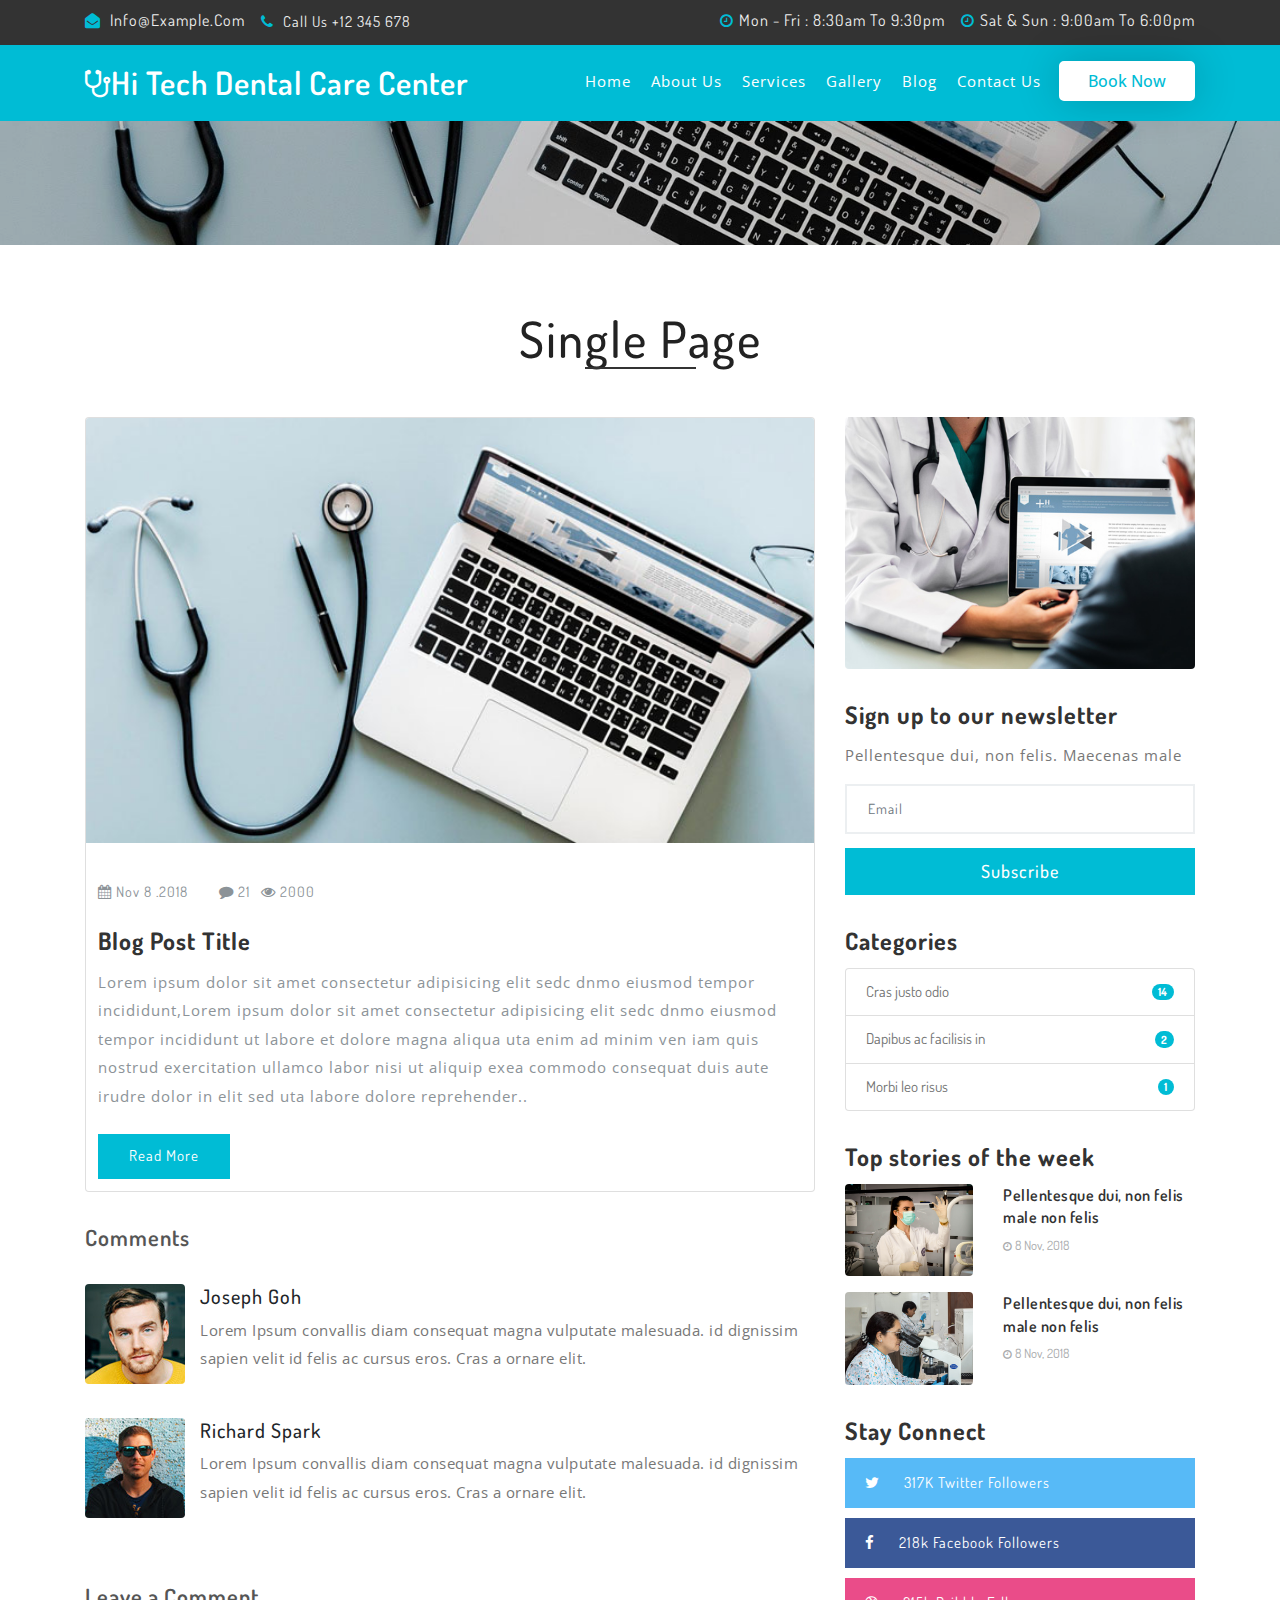
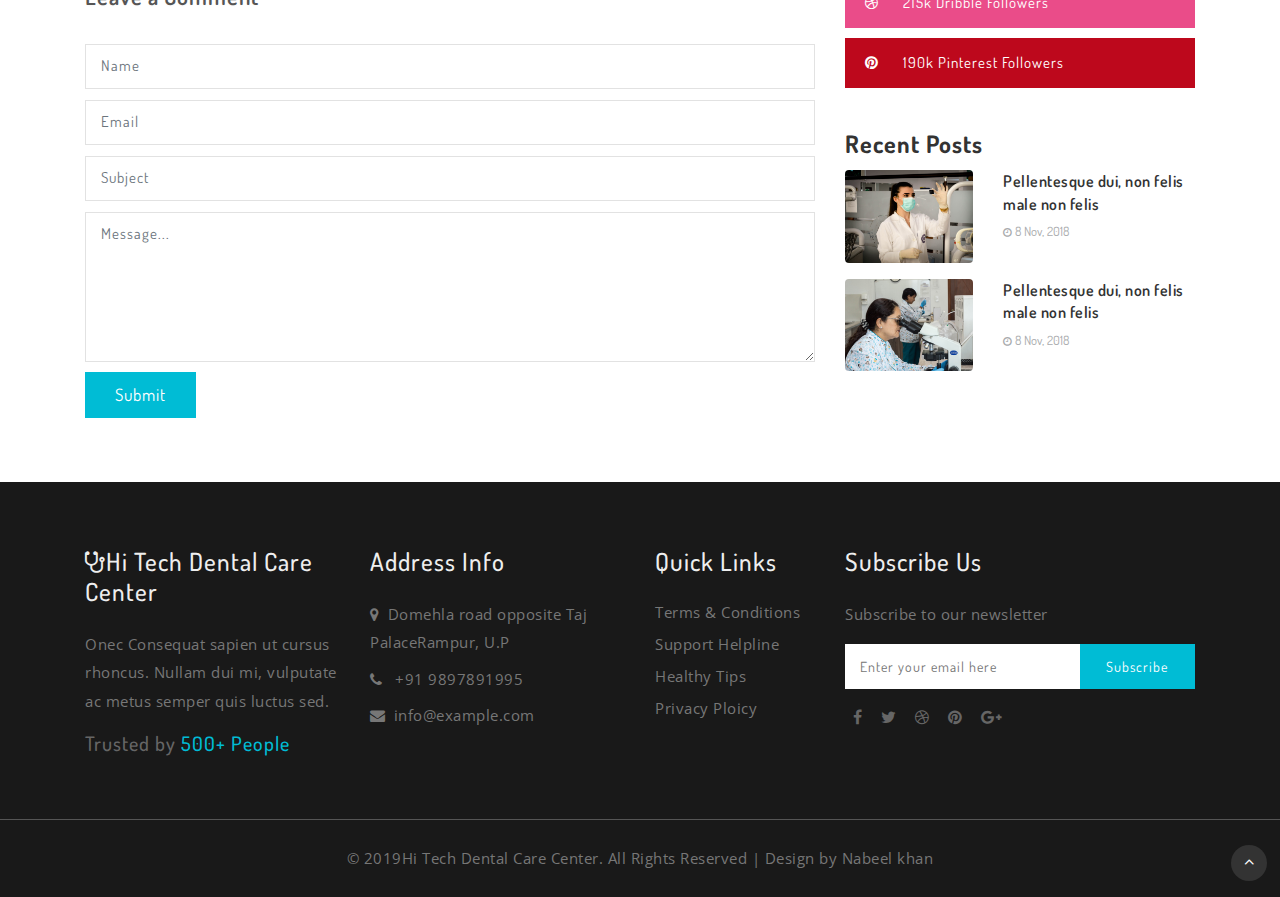
<file: single.html>
<!--
author:Nabeel khan
author URL: http://w3layouts.com
License: Creative Commons Attribution 3.0 Unported
License URL: http://creativecommons.org/licenses/by/3.0/
-->
<!DOCTYPE html>
<html lang="en">
<head>
<title>Dental Health Medical Category Flat Bootstrap Responsive Website Template | Single ::Nabeel khan</title>
<!-- for-mobile-apps -->
<meta name="viewport" content="width=device-width, initial-scale=1">
<meta http-equiv="Content-Type" content="text/html; charset=utf-8" />
<meta name="keywords" content="Dental Health Responsive web template, Bootstrap Web Templates, Flat Web Templates, Android Compatible web template, 
Smartphone Compatible web template, free webdesigns for Nokia, Samsung, LG, SonyEricsson, Motorola web design" />

    <script>
        addEventListener("load", function () {
            setTimeout(hideURLbar, 0);
        }, false);

        function hideURLbar() {
            window.scrollTo(0, 1);
        }
    </script>
	
	<!-- css files -->
    <link href="css/bootstrap.css" rel='stylesheet' type='text/css' /><!-- bootstrap css -->
    <link href="css/style.css" rel='stylesheet' type='text/css' /><!-- custom css -->
    <link href="css/font-awesome.min.css" rel="stylesheet"><!-- fontawesome css -->
	<!-- //css files -->
	
	<!-- google fonts -->
	<link href="//fonts.googleapis.com/css?family=Open+Sans:300,300i,400,400i,600,600i,700,700i,800,800i&amp;subset=cyrillic,cyrillic-ext,greek,greek-ext,latin-ext,vietnamese" rel="stylesheet">
	<link href="//fonts.googleapis.com/css?family=Dosis:200,300,400,500,600,700,800&amp;subset=latin-ext" rel="stylesheet">
	<!-- //google fonts -->
	
</head>
<body>

<!-- top header -->
<div class="header-top">
	<div class="container">
		<div class="row">
			<div class="col-sm-6">
				<ul class="d-lg-flex header-w3_pvt">
					<li class="mr-lg-3">
						<span class="fa fa-envelope-open"></span>
						<a href="mailto:info@example.com" class="">info@example.com</a>
					</li>
					<li>
						<span class="fa fa-phone"></span>
						<p class="d-inline">Call Us +12 345 678</p>
					</li>
				</ul>
			</div>
			<div class="col-sm-6 header-right-w3_pvt">
				<ul class="d-lg-flex header-w3_pvt justify-content-lg-end">
					<li class="mr-lg-3">
						<span class=""><span class="fa fa-clock-o"></span>Mon - Fri : 8:30am to 9:30pm</span>
					</li>
					<li class="">
						<span class=""><span class="fa fa-clock-o"></span>Sat & Sun : 9:00am to 6:00pm</span>
					</li>
				</ul>
			</div>
		</div>
	</div>
</div>
<!-- //top header -->

<!-- //header -->
<header class="py-3">
	<div class="container">
			<div id="logo">
				<h1> <a href="index.html"><span class="fa fa-stethoscope" aria-hidden="true"></span>Hi Tech Dental Care Center</a></h1>
			</div>
		<!-- nav -->
		<nav class="d-lg-flex">

			<label for="drop" class="toggle"><span class="fa fa-bars"></span></label>
			<input type="checkbox" id="drop" />
			<ul class="menu mt-2 ml-auto">
				<li class="active"><a href="index.html">Home</a></li>
				<li class=""><a href="about.html">About Us</a></li>
				<li class=""><a href="services.html">Services</a></li>
				<li class=""><a href="gallery.html">Gallery</a></li>
				<li class=""><a href="blog.html">Blog</a></li>
				<li class=""><a href="contact.html">Contact Us</a></li>
			</ul>
			<div class="login-icon ml-2">
				<a class="user" href="contact.html"> Book Now</a>
			</div>
		</nav>
		<div class="clear"></div>
		<!-- //nav -->
	</div>
</header>
<!-- //header -->

<!-- banner -->
<div class="innerpage-banner" id="home">
	<div class="inner-page-layer">
	</div>
</div>
<!-- //banner -->

<!-- single -->
<section class="bottom-banner-w3layouts py-5">
	<div class="container py-md-3">
		<h2 class="heading text-center mb-sm-5 mb-4">Single Page </h2>
		<div class="row inner-sec-w3ls-agileinfo">
			<!--left-->
			<div class="col-lg-8 left-blog-info text-left">
					<div class="card">
						<a href="single.html">
							<img src="images/blog1.jpg" class="card-img-top img-fluid" alt="">
						</a>
						<div class="card-body">
							<ul class="blog-icons my-4">
								<li>
									<a href="#">
										<span class="fa fa-calendar"></span> Nov 8 .2018</a>
								</li>
								<li class="mx-2">
									<a href="#">
										<span class="fa fa-comment"></span> 21</a>
								</li>
								<li>
									<a href="#">
										<span class="fa fa-eye"></span> 2000</a>
								</li>

							</ul>
							<h5 class="card-title ">
								<a href="single.html">Blog Post Title</a>
							</h5>
							<p class="card-text">Lorem ipsum dolor sit amet consectetur adipisicing elit sedc dnmo eiusmod tempor incididunt,Lorem ipsum dolor sit amet consectetur adipisicing elit sedc dnmo eiusmod tempor incididunt ut labore et dolore magna aliqua uta enim ad minim ven iam quis nostrud exercitation ullamco labor nisi ut aliquip exea commodo consequat duis aute irudre dolor in elit sed uta labore dolore reprehender.. </p>
							<div class="read inner mt-4">
								<a href="single.html" class="btn btn-sm animated-button victoria-two">Read More</a>
							</div>

						</div>
					</div>
					<div class="comment-top">
						<h4>Comments</h4>
						<div class="media">
							<img src="images/ser1.jpg" alt="" class="img-fluid rounded">
							<div class="media-body">
								<h5 class="mt-sm-0 mt-3">Joseph Goh</h5>
								<p>Lorem Ipsum convallis diam consequat magna vulputate malesuada. id dignissim sapien velit id felis ac cursus eros.
									Cras a ornare elit.</p>

							</div>
						</div>
						<div class="media">
							<img src="images/ser2.jpg" alt="" class="img-fluid rounded">
							<div class="media-body">
								<h5 class="mt-sm-0 mt-3">Richard Spark</h5>
								<p>Lorem Ipsum convallis diam consequat magna vulputate malesuada. id dignissim sapien velit id felis ac cursus eros.
									Cras a ornare elit.</p>
							</div>
						</div>
					</div>
					<div class="comment-top">
						<h4>Leave a Comment</h4>
						<div class="comment-bottom">
							<form action="#" method="post">
								<input class="form-control" type="text" name="Name" placeholder="Name" required="">
								<input class="form-control" type="email" name="Email" placeholder="Email" required="">

								<input class="form-control" type="text" name="Subject" placeholder="Subject" required="">

								<textarea class="form-control" name="Message" placeholder="Message..." required=""></textarea>
								<button type="submit" class="btn btn-primary submit">Submit</button>
							</form>
						</div>
					</div>

			</div>
			<!--//left-->
			<!--right-->
			<aside class="col-lg-4 right-blog-con text-left">
				<div class="right-blog-info text-left">
					<div class="tech-btm">
						<img src="images/service1.jpg" class="card-img-top img-fluid rounded" alt="">
					</div>
					<div class="tech-btm">
						<h4>Sign up to our newsletter</h4>
						<p>Pellentesque dui, non felis. Maecenas male </p>
						<form action="#" method="post">
							<input class="form-control" type="email" placeholder="Email" required="">
							<input class="form-control" type="submit" value="Subscribe">
						</form>

					</div>
					<div class="tech-btm">
						<h4>Categories</h4>
						<ul class="list-group single">
							<li class="list-group-item d-flex justify-content-between align-items-center">
								Cras justo odio
								<span class="badge badge-primary badge-pill">14</span>
							</li>
							<li class="list-group-item d-flex justify-content-between align-items-center">
								Dapibus ac facilisis in
								<span class="badge badge-primary badge-pill">2</span>
							</li>
							<li class="list-group-item d-flex justify-content-between align-items-center">
								Morbi leo risus
								<span class="badge badge-primary badge-pill">1</span>
							</li>
						</ul>
					</div>
					<div class="tech-btm">
						<h4>Top stories of the week</h4>

						<div class="blog-grids row mb-3">
							<div class="col-md-5 blog-grid-left">
								<a href="single.html">
									<img src="images/service4.jpg" class="card-img-top img-fluid rounded" alt="">
								</a>
							</div>
							<div class="col-md-7 blog-grid-right">

								<h5>
									<a href="single.html">Pellentesque dui, non felis male non felis </a>
								</h5>
								<div class="sub-meta">
									<span>
										<span class="fa fa-clock-o"></span> 8 Nov, 2018</span>
								</div>
							</div>

						</div>
						<div class="blog-grids row mb-3">
							<div class="col-md-5 blog-grid-left">
								<a href="single.html">
									<img src="images/service5.jpg" class="card-img-top img-fluid rounded" alt="">
								</a>
							</div>
							<div class="col-md-7 blog-grid-right">
								<h5>
									<a href="single.html">Pellentesque dui, non felis male non felis </a>
								</h5>
								<div class="sub-meta">
									<span>
										<span class="fa fa-clock-o"></span> 8 Nov, 2018</span>
								</div>
							</div>

						</div>
					</div>
					<div class="tech-btm widget_social text-left">
						<h4>Stay Connect</h4>
						<ul>

							<li>
								<a class="twitter" href="#">
									<span class="fa fa-twitter"></span>
									<span class="count">317K</span> Twitter Followers</a>
							</li>
							<li>
								<a class="facebook" href="#">
									<span class="fa fa-facebook"></span>
									<span class="count">218k</span> Facebook Followers</a>
							</li>
							<li>
								<a class="dribble" href="#">
									<span class="fa fa-dribbble"></span>

									<span class="count">215k</span> Dribble Followers</a>
							</li>
							<li>
								<a class="pin" href="#">
									<span class="fa fa-pinterest"></span>
									<span class="count">190k</span> Pinterest Followers</a>
							</li>

						</ul>
					</div>
					<div class="tech-btm">
						<h4>Recent Posts</h4>

						<div class="blog-grids row mb-3 text-left">
							<div class="col-md-5 blog-grid-left">
								<a href="single.html">
									<img src="images/service4.jpg" class="card-img-top img-fluid rounded" alt="">
								</a>
							</div>
							<div class="col-md-7 blog-grid-right">

								<h5>
									<a href="single.html">Pellentesque dui, non felis male non felis </a>
								</h5>
								<div class="sub-meta">
									<span>
										<span class="fa fa-clock-o"></span> 8 Nov, 2018</span>
								</div>
							</div>

						</div>
						<div class="blog-grids row mb-3 text-left">
							<div class="col-md-5 blog-grid-left">
								<a href="single.html">
									<img src="images/service5.jpg" class="card-img-top img-fluid rounded" alt="">
								</a>
							</div>
							<div class="col-md-7 blog-grid-right">

								<h5>
									<a href="single.html">Pellentesque dui, non felis male non felis </a>
								</h5>
								<div class="sub-meta">
									<span>
										<span class="fa fa-clock-o"></span> 8 Nov, 2018</span>
								</div>
							</div>
							<div class="clearfix"> </div>
						</div>
					</div>
				</div>
			</aside>
			<!--//right-->
		</div>
	</div>
</section>
<!-- //contact -->


<!-- footer -->
<footer class="py-5">
	<div class="container py-sm-3">
		<div class="row footer-grids">
			<div class="col-lg-3 col-sm-6 mb-lg-0 mb-sm-5 mb-4">
				<h4 class="mb-sm-4 mb-3"><span class="fa fa-stethoscope"></span>Hi Tech Dental Care Center</h4>
				<p class="mb-3">Onec Consequat sapien ut cursus rhoncus. Nullam dui mi, vulputate ac metus semper quis luctus sed.</p>
				<h5>Trusted by <span>500+ People</span> </h5>
			</div>
			<div class="col-lg-3 col-sm-6 mb-lg-0 mb-sm-5 mb-4">
				<h4 class="mb-sm-4 mb-3">Address Info</h4>
				<p><span class="fa mr-2 fa-map-marker"></span>Domehla road opposite Taj Palace<span>Rampur, U.P</span></p>
				<p class="phone py-2"><span class="fa mr-2 fa-phone"></span> +91 9897891995</p>
				<p><span class="fa mr-2 fa-envelope"></span><a href="mailto:info@example.com">info@example.com</a></p>
			</div>
			<div class="col-lg-2 col-sm-6 mb-sm-0 mb-4">
				<h4 class="mb-sm-4 mb-3">Quick Links</h4>
				<ul>
					<li><a href="#">Terms & Conditions</a></li>
					<li class="my-2"><a href="#">Support Helpline</a></li>
					<li><a href="#">Healthy Tips</a></li>
					<li class="mt-2"><a href="#">Privacy Ploicy</a></li>
				</ul>
			</div>
			<div class="col-lg-4 col-sm-6">
				<h4 class="mb-sm-4 mb-3">Subscribe Us</h4>
				<p class="mb-3">Subscribe to our newsletter</p>
				<form action="#" method="post" class="d-flex">
					<input type="email" id="email" name="EMAIL" placeholder="Enter your email here" required="">
					<button type="submit" class="btn">Subscribe</button>
				</form>
				<div class="icon-social mt-3">
					<a href="#" class="button-footr">
						<span class="fa mx-2 fa-facebook"></span>
					</a>
					<a href="#" class="button-footr">
						<span class="fa mx-2 fa-twitter"></span>
					</a>
					<a href="#" class="button-footr">
						<span class="fa mx-2 fa-dribbble"></span>
					</a>
					<a href="#" class="button-footr">
						<span class="fa mx-2 fa-pinterest"></span>
					</a>
					<a href="#" class="button-footr">
						<span class="fa mx-2 fa-google-plus"></span>
					</a>

				</div>
			</div>
		</div>
	</div>
</footer>
<!-- //footer -->

<!-- copyright -->
<div class="copyright">
	<div class="container py-4">
		<div class=" text-center">
			<p>© 2019Hi Tech Dental Care Center. All Rights Reserved | Design by <a>Nabeel khan</a> </p>
		</div>
	</div>
</div>
<!-- //copyright -->
		
<!-- move top -->
<div class="move-top text-right">
	<a href="#home" class="move-top"> 
		<span class="fa fa-angle-up  mb-3" aria-hidden="true"></span>
	</a>
</div>
<!-- move top -->


</body>
</html>
</file>
<file: css/css_slider.css>
.csslider {
    text-align: left;
    position: relative;
    margin-bottom: 0px;
}

.csslider>input {
    display: none;
}

/* .csslider>input:nth-of-type(10):checked~ul li:first-of-type {
    margin-left: -900%;
}

.csslider>input:nth-of-type(9):checked~ul li:first-of-type {
    margin-left: -800%;
}

.csslider>input:nth-of-type(8):checked~ul li:first-of-type {
    margin-left: -700%;
}

.csslider>input:nth-of-type(7):checked~ul li:first-of-type {
    margin-left: -600%;
}

.csslider>input:nth-of-type(6):checked~ul li:first-of-type {
    margin-left: -500%;
}

.csslider>input:nth-of-type(5):checked~ul li:first-of-type {
    margin-left: -400%;
}

.csslider>input:nth-of-type(4):checked~ul li:first-of-type {
    margin-left: -300%;
} */

.csslider>input:nth-of-type(3):checked~ul li:first-of-type {
    margin-left: -200%;
}

.csslider>input:nth-of-type(2):checked~ul li:first-of-type {
    margin-left: -100%;
}

.csslider>input:nth-of-type(1):checked~ul li:first-of-type {
    margin-left: 0%;
}

.csslider>ul {
    position: relative;
    /* height: 760px; */
    z-index: 1;
    font-size: 0;
    line-height: 0;
    margin: 0 auto;
    padding: 0;
    overflow: hidden;
    white-space: nowrap;
    -moz-box-sizing: border-box;
    -webkit-box-sizing: border-box;
    box-sizing: border-box;
}

.csslider>ul>li {
    position: relative;
    display: inline-block;
    width: 100%;
    height: 100%;
    overflow: hidden;
    font-size: 15px;
    font-size: initial;
    line-height: normal;
    -moz-transition: all 0.5s cubic-bezier(0.4, 1.3, 0.65, 1);
    -o-transition: all 0.5s ease-out;
    -webkit-transition: all 0.5s cubic-bezier(0.4, 1.3, 0.65, 1);
    transition: all 0.5s cubic-bezier(0.4, 1.3, 0.65, 1);
    vertical-align: top;
    -moz-box-sizing: border-box;
    -webkit-box-sizing: border-box;
    box-sizing: border-box;
    white-space: normal;
}

.csslider>ul>li.scrollable {
    overflow-y: scroll;
}

/* navigation bullets */
.csslider>.navigation {
    position: absolute;
    bottom: -5%;
    left: 2%;
    z-index: 10;
    margin-bottom: -10px;
    font-size: 0;
    line-height: 0;
    text-align: center;
    -webkit-touch-callout: none;
    -webkit-user-select: none;
    -khtml-user-select: none;
    -moz-user-select: none;
    -ms-user-select: none;
    user-select: none;
}

.csslider>.navigation label {
    position: relative;
    cursor: pointer;
    width: 20px;
    height: 3px;
    display: inline-block;
    margin: 0 5px;
    background: rgba(0, 0, 0, 0.6);
    transition: 0.5s all;
    -webkit-transition: 0.5s all;
    -moz-transition: 0.5s all;
    -o-transition: 0.5s all;
    -ms-transition: 0.5s all;
}

.csslider>.navigation label:hover:after {
    opacity: 1;
}

.csslider>.navigation label:after {
    content: '';
    position: absolute;
    left: 0;
    width: 20px;
    height: 3px;
    background: #ed948e;
    opacity: 0;
    transition: 0.5s all;
    -webkit-transition: 0.5s all;
    -moz-transition: 0.5s all;
    -o-transition: 0.5s all;
    -ms-transition: 0.5s all;
}

/* //navigation bullets */

/* navigation arrows */
.csslider>.arrows {
    -webkit-touch-callout: none;
    -webkit-user-select: none;
    -khtml-user-select: none;
    -moz-user-select: none;
    -ms-user-select: none;
    user-select: none;
}

.csslider.inside .navigation {
    bottom: 10px;
    margin-bottom: 10px;
}

.csslider.inside .navigation label {
    border: 1px solid #7e7e7e;
}

.csslider>input:nth-of-type(1):checked~.navigation label:nth-of-type(1):after,
.csslider>input:nth-of-type(2):checked~.navigation label:nth-of-type(2):after,
.csslider>input:nth-of-type(3):checked~.navigation label:nth-of-type(3):after {
    opacity: 1;
}

.csslider>.arrows {
    position: absolute;
    top: 50%;
    width: 100%;
    height: 26px;
    z-index: 1;
    -moz-box-sizing: content-box;
    -webkit-box-sizing: content-box;
    box-sizing: content-box;
}

.csslider>.arrows label {
    display: none;
    position: absolute;
    top: -50%;
    padding: 8px;
    box-shadow: inset 2px -2px 0 1px #ffffff;
    cursor: pointer;
    -moz-transition: box-shadow 0.15s, margin 0.15s;
    -o-transition: box-shadow 0.15s, margin 0.15s;
    -webkit-transition: box-shadow 0.15s, margin 0.15s;
    transition: box-shadow 0.15s, margin 0.15s;
}

.csslider>.arrows label:hover {
    box-shadow: inset 3px -3px 0 2px #ff3c41;
    margin: 0 0px;
}

.csslider>.arrows label:before {
    content: '';
    position: absolute;
    top: -100%;
    left: -100%;
    height: 300%;
    width: 300%;
}

.csslider.infinity>input:first-of-type:checked~.arrows label.goto-last,
.csslider>input:nth-of-type(1):checked~.arrows>label:nth-of-type(0),
.csslider>input:nth-of-type(2):checked~.arrows>label:nth-of-type(1),
.csslider>input:nth-of-type(3):checked~.arrows>label:nth-of-type(2) {
    display: block;
    left: 5%;
    right: auto;
    -moz-transform: rotate(45deg);
    -ms-transform: rotate(45deg);
    -o-transform: rotate(45deg);
    -webkit-transform: rotate(45deg);
    transform: rotate(45deg);
}

.csslider.infinity>input:last-of-type:checked~.arrows label.goto-first,
.csslider>input:nth-of-type(1):checked~.arrows>label:nth-of-type(2),
.csslider>input:nth-of-type(2):checked~.arrows>label:nth-of-type(3) {
    display: block;
    right: 5%;
    left: auto;
    -moz-transform: rotate(225deg);
    -ms-transform: rotate(225deg);
    -o-transform: rotate(225deg);
    -webkit-transform: rotate(225deg);
    transform: rotate(225deg);
}

/* //navigation arrows */

/* slider effect 
#slider1>input:nth-of-type(1):checked~ul #bg,
#slider1>input:nth-of-type(2):checked~ul #bg1,
#slider1>input:nth-of-type(3):checked~ul #bg2,
#slider1>input:nth-of-type(4):checked~ul #bg3 {
    width: 100%;
    -moz-transition: 0.5s 0.5s;
    -o-transition: 0.5s 0.5s;
    -webkit-transition: 0.5s 0.5s;
    transition: 0.5s 0.5s;
    text-align: center;
    padding: 0;
    height: 100%;
}

#slider1>input:nth-of-type(1):checked~ul #bg div,
#slider1>input:nth-of-type(2):checked~ul #bg1 div,
#slider1>input:nth-of-type(3):checked~ul #bg2 div,
#slider1>input:nth-of-type(4):checked~ul #bg3 div {
    -moz-transform: translate(0);
    -ms-transform: translate(0);
    -o-transform: translate(0);
    -webkit-transform: translate(0);
    transform: translate(0);
    -moz-transition: 0.5s 0.9s;
    -o-transition: 0.5s 0.9s;
    -webkit-transition: 0.5s 0.9s;
    transition: 0.5s 0.9s;
} */

/* //slider effect */

/* responsive */
@media screen and (max-width: 1280px) {

    .csslider.infinity>input:last-of-type:checked~.arrows label.goto-first,
    .csslider>input:nth-of-type(1):checked~.arrows>label:nth-of-type(2),
    .csslider>input:nth-of-type(2):checked~.arrows>label:nth-of-type(3),
    .csslider>input:nth-of-type(3):checked~.arrows>label:nth-of-type(4),
    .csslider>input:nth-of-type(4):checked~.arrows>label:nth-of-type(5),
    .csslider>input:nth-of-type(5):checked~.arrows>label:nth-of-type(6),
    .csslider>input:nth-of-type(6):checked~.arrows>label:nth-of-type(7),
    .csslider>input:nth-of-type(7):checked~.arrows>label:nth-of-type(8),
    .csslider>input:nth-of-type(8):checked~.arrows>label:nth-of-type(9),
    .csslider>input:nth-of-type(9):checked~.arrows>label:nth-of-type(10),
    .csslider>input:nth-of-type(10):checked~.arrows>label:nth-of-type(11),
    .csslider>input:nth-of-type(11):checked~.arrows>label:nth-of-type(12) {
        right: 3%;
    }

    .csslider.infinity>input:first-of-type:checked~.arrows label.goto-last,
    .csslider>input:nth-of-type(1):checked~.arrows>label:nth-of-type(0),
    .csslider>input:nth-of-type(2):checked~.arrows>label:nth-of-type(1),
    .csslider>input:nth-of-type(3):checked~.arrows>label:nth-of-type(2),
    .csslider>input:nth-of-type(4):checked~.arrows>label:nth-of-type(3),
    .csslider>input:nth-of-type(5):checked~.arrows>label:nth-of-type(4),
    .csslider>input:nth-of-type(6):checked~.arrows>label:nth-of-type(5),
    .csslider>input:nth-of-type(7):checked~.arrows>label:nth-of-type(6),
    .csslider>input:nth-of-type(8):checked~.arrows>label:nth-of-type(7),
    .csslider>input:nth-of-type(9):checked~.arrows>label:nth-of-type(8),
    .csslider>input:nth-of-type(10):checked~.arrows>label:nth-of-type(9),
    .csslider>input:nth-of-type(11):checked~.arrows>label:nth-of-type(10) {
        left: 3%;
    }
}

@media screen and (max-width: 900px) {
    .csslider>.navigation {
        bottom: 7%;
    }
}

@media screen and (max-width: 800px) {

    .csslider.infinity>input:last-of-type:checked~.arrows label.goto-first,
    .csslider>input:nth-of-type(1):checked~.arrows>label:nth-of-type(2),
    .csslider>input:nth-of-type(2):checked~.arrows>label:nth-of-type(3),
    .csslider>input:nth-of-type(3):checked~.arrows>label:nth-of-type(4),
    .csslider>input:nth-of-type(4):checked~.arrows>label:nth-of-type(5),
    .csslider>input:nth-of-type(5):checked~.arrows>label:nth-of-type(6),
    .csslider>input:nth-of-type(6):checked~.arrows>label:nth-of-type(7),
    .csslider>input:nth-of-type(7):checked~.arrows>label:nth-of-type(8),
    .csslider>input:nth-of-type(8):checked~.arrows>label:nth-of-type(9),
    .csslider>input:nth-of-type(9):checked~.arrows>label:nth-of-type(10),
    .csslider>input:nth-of-type(10):checked~.arrows>label:nth-of-type(11),
    .csslider>input:nth-of-type(11):checked~.arrows>label:nth-of-type(12) {
        right: 5%;
    }

    .csslider.infinity>input:first-of-type:checked~.arrows label.goto-last,
    .csslider>input:nth-of-type(1):checked~.arrows>label:nth-of-type(0),
    .csslider>input:nth-of-type(2):checked~.arrows>label:nth-of-type(1),
    .csslider>input:nth-of-type(3):checked~.arrows>label:nth-of-type(2),
    .csslider>input:nth-of-type(4):checked~.arrows>label:nth-of-type(3),
    .csslider>input:nth-of-type(5):checked~.arrows>label:nth-of-type(4),
    .csslider>input:nth-of-type(6):checked~.arrows>label:nth-of-type(5),
    .csslider>input:nth-of-type(7):checked~.arrows>label:nth-of-type(6),
    .csslider>input:nth-of-type(8):checked~.arrows>label:nth-of-type(7),
    .csslider>input:nth-of-type(9):checked~.arrows>label:nth-of-type(8),
    .csslider>input:nth-of-type(10):checked~.arrows>label:nth-of-type(9),
    .csslider>input:nth-of-type(11):checked~.arrows>label:nth-of-type(10) {
        left: 5%;
    }
}

/* //responsive */
</file>
<file: css/style.css>
/*--
Author:Nabeel khan
Author URL: http://w3layouts.com
License: Creative Commons Attribution 3.0 Unported
License URL: http://creativecommons.org/licenses/by/3.0/
--*/
html,
body {
    margin: 0;
    font-size: 100%;
	font-family: 'Dosis', sans-serif;
    background: #fff;
}
html {
  scroll-behavior: smooth;
}
body a {
    text-decoration: none;
    transition: 0.5s all;
    -webkit-transition: 0.5s all;
    -moz-transition: 0.5s all;
    -o-transition: 0.5s all;
    -ms-transition: 0.5s all;
	font-family: 'Dosis', sans-serif;
}

body img {
    max-width: 100%;
}

a:hover {
    text-decoration: none;
}

input[type="button"],
input[type="submit"],
input[type="text"],
input[type="email"],
input[type="search"] {
    transition: 0.5s all;
    -webkit-transition: 0.5s all;
    -moz-transition: 0.5s all;
    -o-transition: 0.5s all;
    -ms-transition: 0.5s all;
}

h1,
h2,
h3,
h4,
h5,
h6 {
    margin: 0;
    letter-spacing: 1px;
	font-family: 'Dosis', sans-serif;
}

p {
    margin: 0;
    line-height: 1.9em;
    color: #777;
    font-size: 15px;
    letter-spacing: 1px;
	font-family: 'Open Sans', sans-serif;
}
ul {
    margin: 0;
    padding: 0;
    list-style-type: none;
}


/*-- header top--*/

ul.header-w3_pvt li span.fa {
    margin-right: 5px;
    color: #00bcd5;
    font-size: 15px;
}

ul.header-w3_pvt li,ul.header-w3_pvt li p,ul.header-w3_pvt li a {
    letter-spacing: 1px;
    color: #eee;
    text-transform: capitalize;
    font-family: 'Dosis', sans-serif;
}

.header-top {
    padding: 0.5em 0;
}

.header-top {
    background: #333;
}
/*-- //header top --*/


/* header */

/* CSS Document */
header {
    position: absolute;
    z-index: 9;
    width: 100%;
    background: #00bcd5;
}

.toggle,
[id^=drop] {
	display: none;
}

/* Giving a background-color to the nav container. */
nav { 
	margin:0;
	padding: 0;
	float: right;
}
.clear {
    clear: both;
}
div#logo {
    float: left;
}

#logo a {
	float: left;
    font-size: .8em;
    text-transform: capitalize;
    display: initial;
    margin: 0;
    letter-spacing: 1px;
    color: #fff;
    padding: 3px 0;
    font-weight: 600;
}
#logo a span {
    color: #fff;
	
}


/* Since we'll have the "ul li" "float:left"
 * we need to add a clear after the container. */

nav:after {
	content:"";
	display:table;
	clear:both;
}

/* Removing padding, margin and "list-style" from the "ul",
 * and adding "position:reltive" */
nav ul {
	float: right;
	padding:0;
	margin:0;
	list-style: none;
	position: relative;
	}
	
/* Positioning the navigation items inline */
nav ul li {
	margin: 0px;
	display:inline-block;
	float: left;
	}

/* Styling the links */
nav a {
    color: #fff;
    text-transform: capitalize;
    font-size: 15px;
    letter-spacing: 1px;
    padding: 10px 10px;
    font-weight: 400;
    font-family: 'Open Sans', sans-serif;
}


nav ul li ul li:hover { background: #f8f9fa; }

/* Background color change on Hover */
nav a:hover { 
	color: #FFF;	
}
nav ul.inner-ul li a:hover { 
	color: #333;	
}


/* Hide Dropdowns by Default
 * and giving it a position of absolute */
nav ul ul {
	display: none;
	position: absolute; 
	/* has to be the same number as the "line-height" of "nav a" */
	top: 30px; 
    background: #fff;
    padding: 10px;
}
	
/* Display Dropdowns on Hover */
nav ul li:hover > ul {
	display:inherit;
}
	
/* Fisrt Tier Dropdown */
nav ul ul li {
	width:170px;
	float:none;
	display:list-item;
	position: relative;
}
nav ul ul li a {
    color: #333;
    padding: 5px 10px;
    display: block;
}

/* Second, Third and more Tiers	
 * We move the 2nd and 3rd etc tier dropdowns to the left
 * by the amount of the width of the first tier.
*/
nav ul ul ul li {
	position: relative;
	top:-60px;
	/* has to be the same number as the "width" of "nav ul ul li" */ 
	left:170px; 
}

	
/* Change ' +' in order to change the Dropdown symbol */
li > a:only-child:after { content: ''; }


/* Media Queries
--------------------------------------------- */

@media all and (max-width : 991px) {
	nav { 
		float: none;
	}

	div#logo {
		float: none;
	}
	#logo {
		display: block;
		padding: 0;
		width: 100%;
		text-align: center;
		float: none;
	}
	.login-icon {
		display: inline-block;
	}
	nav {
		margin: 0;
	}
	nav a ,nav a:hover{
		color: #333;
	}

	/* Hide the navigation menu by default */
	/* Also hide the  */
	.toggle + a,
	.menu {
		display: none;
	}

	/* Stylinf the toggle lable */
	.toggle {
		display: block;
		padding: 7px 15px;
		font-size: 17px;
		text-decoration: none;
		border: none;
		float: right;
		background-color: #fff;
		color: #009688;
		color: #00bcd5;
		letter-spacing: 1px;
	}
	.menu .toggle {
		float: none;
		text-align: center;
		margin: auto;
		width: 30%;
		padding: 5px;
		font-weight: normal;
		font-size: 15px;
		letter-spacing: 1px;
	}

	.toggle:hover {
		color:#333;
		background-color: #fff;
	}

	/* Display Dropdown when clicked on Parent Lable */
	[id^=drop]:checked + ul {
		display: block;
		background: #fff;
		padding: 15px 0;
		text-align: center;
		width: 100%;
	}

	/* Change menu item's width to 100% */
	nav ul li {
		display: block;
		width: 100%;
		padding: 5px 0;
		}

	nav ul ul .toggle,
	nav ul ul a {
		padding: 0 40px;
	}

	nav ul ul ul a {
		padding: 0 80px;
	}

	nav a:hover,
 	nav ul ul ul a {
		background-color: transparent;
	}
  
	nav ul li ul li .toggle,
	nav ul ul a,
  nav ul ul ul a{
		padding:14px 20px;	
		color:#FFF;
		font-size:17px; 
	}
  
  
	nav ul li ul li .toggle,
	nav ul ul a {
		background-color: #fff; 
	}
	nav ul ul li a {
		font-size: 15px;
	}
	ul.inner-ul{
		padding: 0!important;
	}
	/* Hide Dropdowns by Default */
	nav ul ul {
		float: none;
		position:static;
		color: #ffffff;
		/* has to be the same number as the "line-height" of "nav a" */
	}
		
	/* Hide menus on hover */
	nav ul ul li:hover > ul,
	nav ul li:hover > ul {
		display: none;
	}
		
	/* Fisrt Tier Dropdown */
	nav ul ul li {
		display: block;
		width: 100%;
		padding: 0;
	}

	nav ul ul ul li {
		position: static;
		/* has to be the same number as the "width" of "nav ul ul li" */ 

	}

}

@media all and (max-width : 330px) {

	nav ul li {
		display:block;
		width: 94%;
	}

}
.user span.fa {
}
.login-icon a,.login-icon a:hover {
    border-radius: 5px;
    border: 2px solid #fff;
    padding: 0.4em 1.7em;
    color: #00bcd5;
    font-weight: 500;
    letter-spacing: 0px;
	text-transform: capitalize;
    display: block;
    font-size: 1em;
    background: #fff;
    box-shadow: 0 0px 45px rgba(0, 0, 0, .2);
}
/*-- //header --*/

/*-- banner --*/
.banner {
	background: #fff;
}

.layer1 {
    background: rgba(0, 0, 0, 0.4);
}
.banner-text-agile {
    padding: 11vw 0 5vw;
    box-sizing: border-box;
	opacity:1;
}

h3.b-w3ltxt span {
    font-weight: 300;
    text-shadow: none;
    letter-spacing: 1px;
    color: #353c4e;
}
h3.b-w3ltxt {
    font-size: 4em;
    color: #353c4e;
    font-weight: 800;
    line-height: 75px;
    padding-top: 1em;
}

.carousel-item p {
    color: #777;
    text-transform: capitalize;
    font-size: 15px;
    line-height: 30px;
}

.btn-banner,.btn-banner1 {
    background: #00bcd5;
    border-radius: 0px;
    color: #fff;
    font-size: 16px;
    letter-spacing: 1px;
    padding: 10px 25px;
     display: inline-block;
}
.btn-banner1 {
    background: #ed948e;
}

.btn-banner:hover,.btn-banner1:hover{
    color: #fff;
}
.carousel-indicators {
    position: absolute;
    bottom: -53px;
    margin-left: 0;
    justify-content: flex-start;
    z-index: 1;
}

.carousel-indicators li.active {
    cursor: pointer;
	background: #00bcd4;
}

.carousel-indicators li {
    position: relative;
    -webkit-box-flex: 0;
    -ms-flex: 0 1 auto;
    flex: 0 1 auto;
    width: 20px;
    height: 3px;
    margin-right: 3px;
    margin-left: 3px;
    text-indent: -999px;
    background-color: #333;
    cursor: pointer;
}
/*-- //banner --*/

/*-- about --*/
.about p {
    font-size: 15px;
    font-weight: normal;
    color: #555;
}
.about-grids h4 {
    display: block;
    font-size: 20px;
	font-weight: 600;
    margin-top: 5px;
    padding-top: 5px;
	color: #eee;
    border-top: 1px solid rgba(78, 75, 75, 0.2);
}
.dental img {
    max-width: 100%;
    padding: 0 1em;
}
.grid p {
    color: #ddd;
    margin-top: 10px;
    line-height: 24px;
    font-size: 14px;
}
 h4.about-left{
    font-size: 32px;
    color: #353c4e;
    text-transform: capitalize;
}
.grid span.fa{
	color: #eee;
}
.about-grids .grid {
    display: inline-block;
    padding: 20px 25px;
}
.about-box .icon, .ser_icon .icon {
    width: 80px;
    height: 80px;
    border-radius: 50%;
    display: block;
    line-height: 80px;
    text-align: center;
    transition: all 1s;
    -moz-transition: all 1s;
    -webkit-transition: all 1s;
    -o-transition: all 1s;
    background: #00bcd5;
}
.about-box .icon span.fa{
    font-size: 2em;
    line-height: 80px;
    color: #ffffff;
}
.about-box h4 {
    text-transform: uppercase;
    font-size: 1em;
    margin: 1em 0;
    color: #353c4e;
    font-weight: 600;
}
/*-- //about --*/

/*-- what we do --*/
.ser1 {
    height: 100%;
    background: #fff;
	box-shadow: 0px 2px 5px 2px rgba(0, 0, 0, .1);
    padding: 50px 40px;
}
.ser2 {
    height: 100%;
    background: #fff;
	box-shadow: 0px 2px 5px 2px rgba(0, 0, 0, .1);
    padding: 50px 40px;
}
.ser3 {
    height: 100%;
    background: #fff;
	box-shadow: 0px 2px 5px 2px rgba(0, 0, 0, .1);
    padding: 50px 40px;
}
.ser4 {
    height: 100%;
    background: #fff;
	box-shadow: 0px 2px 5px 2px rgba(0, 0, 0, .1);
    padding: 50px 40px;
}
.ser5 {
    height: 100%;
    background: #fff;
	box-shadow: 0px 2px 5px 2px rgba(0, 0, 0, .1);
    padding: 50px 40px;
}
.ser6 {
    height: 100%;
    background: #fff;
	box-shadow: 0px 2px 5px 2px rgba(0, 0, 0, .1);
    padding: 50px 40px;
}
.offer-grids h4 {
    font-size: 25px;
    line-height: 35px;
    font-weight: 600;
}
.offer-grids p {
    font-size: 15px;
    font-weight: normal;
	letter-spacing: .5px;
}
.offer-grids h5 {
    font-size: 22px;
    letter-spacing: 0;
    line-height: 32px;
    color: #191919;
    text-transform: capitalize;
}
/*-- //what we do --*/

/*-- about bottom --*/
.bottom-grids h4 {
    font-size: 36px;
    color: #353c4e;
    line-height: 50px;
    text-transform: capitalize;
}
.bottom-grids p {
    font-size: 15px;
    font-weight: normal;
    color: #555;
    letter-spacing: .5px;
}
/*-- //about bottom --*/


/*-- feedback --*/
.feedback-top {
    position: relative;
    background: #00bcd5;
}
.feedback-top span.fa{
    color: #fff;
}
/*
.feedback-top:after {
	content: '';
	position: absolute;
	top: 101%;
	left: 14%;
	width: 0;
	height: 0;
	border-top: 15px solid #00bcd5;
	border-right: 4px solid transparent;
	border-left: 12px solid transparent;
	transform: rotate(0deg);
}
*/

.feedback-top p {
    color: #fff;
    font-size: 15px;
    letter-spacing: .8px;
    margin: 0;
    line-height: 2em;
}

.feedback-img {
    width: 23%;
    margin: .5em 1em 0 1em;
    float: left;
}

.feedback-grids {
	margin: 1em 0 0;
}

.feedback-img img {
    width: 100%;
    border-radius: 50%;
}
.feedback-img-info {
    float: left;
    margin-top: 1em;
}
.feedback-img-info h5 {
	color: #353c4e;
	font-size: 1.2em;
	letter-spacing: 1px;
	font-weight: 600;
	margin-top: .5em;
}
p.font-italic {
    color: #666;
}
/*-- //feedback --*/


/*-- blog --*/
h3.heading,h2.heading {
    font-size: 50px;
    color: #222;
    text-transform: capitalize;
    letter-spacing: 2px;
     position: relative;
}
h3.heading:after,h2.heading:after {
    position: absolute;
    content: '';
    background: #333;
    width: 10%;
    height: 2px;
    bottom: 0%;
    left: 45%;
}
.blog-grids h4 {
    font-size: 23px;
    text-transform: capitalize;
    font-weight: 600;
    color: #353c4e;
}
.blog-grids h5 {
      font-size: 16px;
    font-weight: 600;
    color: #999;
    letter-spacing: 0.5px;
    margin-top: 3em;
}
.blog-grids p {
    font-size: 15px;
    letter-spacing: .5px;
    color: #777;
    font-weight: normal;
}
.blog-grids.head h5 {
    font-size: 16px;
    font-weight: 600;
    color: #999;
    letter-spacing: 0.5px;
    margin-top: 2em;
}
.blog-img1 img,.blog-img2 img {
    position: relative;
}
.blog-img1 a {
    position: absolute;
    right: 2.6%;
    top: 1%;
    background: #fff;
    color: #333;
    padding: 8px 15px;
    font-size: 16px;
    font-weight: 600;
	letter-spacing: 1px;
}
.blog-img2 a {
    position: absolute;
    left: 2.8%;
    top: 1%;
    background: #fff;
    color: #333;
    padding: 8px 15px;
    font-size: 16px;
    font-weight: 600;
	letter-spacing: 1px;
}
/*-- //blog --*/

/*-- gallery --*/
.gal-img {
    margin-bottom: 1em;
    padding-right: 0px;
}
/*-- //gallery --*/

/*-- popup --*/

.pop-overlay {
    position: fixed;
    top: 0px;
    bottom: 0;
    left: 0;
    right: 0;
    background: rgba(0, 0, 0, 0.7);
    transition: opacity 0ms;
    visibility: hidden;
    opacity: 0;
    z-index: 99;
}

.pop-overlay:target {
    visibility: visible;
    opacity: 1;
}

.popup {
    background: #fff;
    border-radius: 5px;
    max-width: 480px;
    position: relative;
    margin: 8em auto;
    padding: 3em 1em;
}

.popup p {
    font-size: 15px;
    color: #666;
    letter-spacing: .5px;
    line-height: 30px;
}

.popup h2 {
    margin-top: 0;
    color: #fff;

}

.popup .close {
    position: absolute;
    top: 5px;
    right: 15px;
    transition: all 200ms;
    font-size: 30px;
    font-weight: bold;
    text-decoration: none;
    color: #000;
}

.popup .close:hover {
    color: #333;
}


/*-- //popup --*/

/*-- modal Call Us --*/

button.btn.btn-primary.submit {
    background: #00bcd5;
    border: none;
    letter-spacing: 1px;
    border-radius: 0;
	padding: 10px;
    margin: 10px 0;
}

/*-- //modal Call Us --*/

/*-- appointment --*/

.appointment{
	background: #00bcd5;
}
.appointment h4  {
    font-size: 40px;
    text-transform: uppercase;
    letter-spacing: 5px;
    color: #fff;
}
.appointment p{
    font-size: 15px;
    color: #fff;
    text-transform: capitalize;
}
.appointment a {
    color: #fff;
    font-size: 17px;
    letter-spacing: 1px;
    font-weight: 500;
    padding: 12px 30px;
    display: inline-block;
    border: 2px solid #fff;
    margin-top: 20px;
}

/*-- //appointment --*/

/*-- social icons --*/
a.button-footr span.fa {
    font-size: 16px;
    color: #666;
}
.social h4 {
    font-size: 30px;
    text-transform: capitalize;
    font-weight: 600;
    color: #333;
}
span.fa-facebook{
	color: #3b5998;
}
span.fa-twitter{
	color: #1da1f2;
}
span.fa-dribbble{
	color: #ea4c89;
}
span.fa-pinterest{
	color: #bd081c;
}
span.fa-google-plus{
	color: #dd4b39;
}
/*-- //social icons --*/

/*-- footer --*/
footer,.copyright{
	background: #191919;
}
.copyright {
    border-top: 1px solid #555;
}
.footer-grids h4 {
    color: #eee;
    font-size: 25px;
}
.footer-grids h5 {
    color: #666;
}
.footer-grids h5 span{
    color: #00bcd5;
}
.footer-grids p,.footer-grids p a,.copyright p ,.copyright p  a{
    font-size: 15px;
    color: #777;
	font-weight: normal;
    letter-spacing: .5px;
    font-family: 'Open Sans', sans-serif;
}

.footer-grids ul li a {
    font-size: 15px;
    color: #777;
	font-weight: normal;
    letter-spacing: .5px;
    font-family: 'Open Sans', sans-serif;
}
.footer-grids ul li {
    list-style-type: none;
}

.footer-grids input[type="email"] {
    background: #fff;
    box-shadow: none !important;
    padding: 12px 15px;
    color: #777;
    font-size: 14px;
    width: 67% !important;
    border: none;
	letter-spacing: 1px;
    outline: none;
}
.footer-grids button.btn {
    background: #00bcd5;
    color: #fff;
    font-size: 14px;
    width: 33% !important;
    letter-spacing: 1px;
    padding: 12px;
    display: inline-block;
	border:none;
    outline: none;
	cursor: pointer;
    border-radius: 0px;
    -webkit-border-radius: 0px;
    -moz-border-radius: 0px;
    -ms-border-radius: 0px;
    -o-border-radius: 0px;
}

/*-- //footer --*/

/*-- About page --*/
.innerpage-banner {
    background: url(../images/innerbg.jpg) no-repeat center;
    background-size: cover;
    min-height: 300px;
}

.inner-page-layer {
    background: rgba(0, 0, 0, 0.2);
    min-height: 300px;
}

/* team */
.team-member,
.team-member .team-img {
	position: relative;
}

.team-member {
	overflow: hidden;
}

.team-member,
.team-member .team-img {
	position: relative;
}

.team-hover {
	position: absolute;
	top: 10px;
	left: 10px;
	bottom: 10px;
	right: 10px;
	margin: 0;
	border: 12px solid rgba(0, 0, 0, 0.1);
	background-color: rgba(0, 0, 0, 0.7);
	opacity: 0;
	-webkit-transition: all 0.3s;
	transition: all 0.3s;
}

.team-member:hover .team-hover .desk {
	top: 30%;
}

.team-member:hover .team-hover,
.team-member:hover .team-hover .desk,
.team-member:hover .team-hover .s-link {
	opacity: 1;
}

.team-hover .desk {
	position: absolute;
	top: 0%;
	width: 100%;
	opacity: 0;
	-webkit-transform: translateY(-55%);
	-ms-transform: translateY(-55%);
	transform: translateY(-55%);
	-webkit-transition: all 0.3s 0.2s;
	transition: all 0.3s 0.2s;
	padding: 0 10px;
}

.desk,
.desk h4,
.team-hover .s-link a {
	text-align: center;
	color: #eee;
     text-transform: capitalize;
}
.desk p {
    font-size: 14px;
    letter-spacing: .5px;
    color: #aaa;
    margin-top: 10px;
}

.team-member:hover .team-hover .s-link {
	bottom: 10%;
}

.team-member:hover .team-hover,
.team-member:hover .team-hover .desk,
.team-member:hover .team-hover .s-link {
	opacity: 1;
}

.team-hover .s-link {
	position: absolute;
	bottom: 0;
	width: 100%;
	opacity: 0;
	text-align: center;
	-webkit-transform: translateY(45%);
	-ms-transform: translateY(45%);
	transform: translateY(45%);
	-webkit-transition: all 0.3s 0.2s;
	transition: all 0.3s 0.2s;
	font-size: 35px;
}

.team-member .s-link a {
    margin: 0 2px;
    color: #fff;
    font-size: 16px;
    background: rgba(0, 0, 0, 0.3);
    width: 35px;
    height: 35px;
    line-height: 35px;
    display: inline-block;
}

.team-title {
	position: static;
	padding: 20px 0 0;
	display: inline-block;
	letter-spacing: 2px;
	width: 100%;
}

.team-title h5 {
	margin-bottom: 0px;
	display: block;
    font-size: 22px;
    color: #353c4e;
}

.team-title span {
	font-size: 12px;
	text-transform: uppercase;
	color: #a5a5a5;
	letter-spacing: 1px;
}

/* //team */

/*-- create --*/
.create {
    background: url(../images/blog1.jpg) no-repeat center;
    background-size: cover;
}
.extra_layer{
    background: rgba(0, 0, 0, 0.5);
}
.create h4 {
    font-size: 30px;
    color: #eee;
    text-transform: uppercase;
    letter-spacing: 8px;
}
.create p {
    font-size: 15px;
    color: #eee;
    letter-spacing: .5px;
    width: 70%;
    margin: auto;
}
/*-- //create --*/

/*-- //About page --*/

/*-- services page --*/

.services {
	background: #f8f9fa;
}
.ser_icon span.fa {
    font-size: 25px;
    color: #fff;
    line-height: 80px;
	transition: 0.5s all;
	-webkit-transition: 0.5s all;
	-moz-transition: 0.5s all;
	-ms-transition: 0.5s all;
	-o-transition: 0.5s all;
}
.service-grids h4 {
    font-size: 26px;
    letter-spacing: 1px;
    color: #333;
    border-bottom: 1px solid #eee;
    margin-bottom: .5em;
    padding-bottom: .5em;
}
.service-grids p {
    font-size: 15px;
    color: #777;
    font-weight: normal;
    letter-spacing: .5px;
}
.ser_icon .bg1 {
    background: #fd5c63;
}
.ser_icon .bg2 {
    background: #f48924;
}
.ser_icon .bg3 {
    background: #30c39e;
}
.ser_icon .bg4 {
    background: #00bce4;
}

/*-- join --*/

.join p {
    font-size: 15px;
    color: #777;
    font-weight: normal;
    letter-spacing: .5px;
}
.join h4 {
    font-size: 32px;
    text-transform: capitalize;
    font-weight: 600;
    color: #333;
}
/*-- //join --*/

/*-- //services page --*/


/*--/left--*/

.b-grid-top {
    position: relative;
}
.bottom-b-con{
    padding: 40px 0;
}
.blog_info_left_grid {
    position: relative;
    overflow: hidden;
}
.blog-info-middle ul li a {
    font-size: 0.9em;
    letter-spacing: 1px;
    color: #fff;
}
.blog-info-middle ul li a:hover{
	color:#EB2941;
	opacity:0.9;
}
.blog-info-middle {
    width: 100%;
    background: rgba(14, 15, 16, 0.65);
    padding: 18px;
    position: absolute;
    bottom: 0;
}
.blog_info_left_grid img {
    -moz-transition: all 1s;
    -o-transition: all 1s;
    -webkit-transition: all 1s;
    transition: all 1s;
	background: #ebecec;
    padding: .4em;
}
.blog-info-middle ul li {
    display: inline-block;
}
.blog-grid-top h3,.two-blog2 h3,h5.card-title {
    font-size: 1.5em;
    margin: 1em 0 .5em 0;
    font-weight: 700;
}
.blog-grid-top h3 a,.two-blog2 h3 a,h5.card-title a {
	color: #333333;
}
.blog-grid-top p,.two-blog2 p{
    margin-bottom: 2em;
}
.blog-grid-top {
    border-bottom: 1px solid #ddd;
    padding-bottom: 3em;
}
.blog-mid-sec {
    background: #eceff1;
    padding: .5em;
    margin: 1em 0;
}
button.btn.btn-primary.play.sec{
	width:40px;
	height:40px;
}
ul.blog-icons li {
    display: inline-block;
	margin-right: 20px;
	list-style:none;
}
ul.blog-icons a {
    font-size: 0.9em;
    letter-spacing: 1px;
	color: #8c9398;
}
ul.blog-icons i {
    color: #00bcd5;
    font-size: 1em;
    margin-bottom: 0;
}
.blog-girds-sec {
    border-top: 1px solid #ddd;
    margin-top: 1em;
    padding-top: 2em;
}
.left-blog-info p.card-text{
	color: #8c9398;
    font-size: 15px;
}
/*--//left--*/
/*--/right--*/
.tech-btm h4 {
    font-size: 1.5em;
    color: #333333;
    font-weight: 700;
    margin-bottom: .5em;
}
.tech-btm p{
	font-size:15px;
}
.tech-btm {
    margin-bottom: 2em;
}
.tech-btm input[type="email"] {
      width: 100%;
    color: #737070;
    outline: none;
    font-size: 14px;
    padding: .9em 1.5em;
    border: 2px solid #eceff1;
    -webkit-appearance: none;
    letter-spacing: 1px;
    margin: 1em 0;
    border-radius: 0px;
}
.tech-btm input[type="submit"] {
    background: #00bcd5;
    font-weight: 500;
    outline: none;
    border: none;
    width: 100%;
    cursor: pointer;
    text-transform: capitalize;
    border-radius: 0px;
    color: #fff;
    font-size: 18px;
    letter-spacing: 1px;
    padding: 10px 30px;
}
.tech-btm input[type="submit"]:hover{
    background: #333;
}
.widget_social li {
    display: block;
}
.widget_social li a {
    color: #fff;
    display: inline-block;
    font-size: 15px;
    letter-spacing: 1px;
    line-height: 30px;
	margin-bottom: 10px;
    padding: 10px 20px;
    text-transform: capitalize;
    width: 100%;
}
.widget_social li a span.fa{
    color: #fff;
}
.widget_social li a:hover{
	opacity:0.7;
	color:#fff;
}

.widget_social li a.twitter {
    background: #57baf7;
}
.widget_social li a.facebook {
    background: #3b5998;
}
.widget_social li a.dribble {
	background: #ea4c89;
}
.widget_social li a.pin {
	background: #BD081C;
}
.widget_social li a i {
    font-size: 18px;
    position: relative;
    text-align: left;
    width: 35px;
    color: #fff;
}
.widget_social li a .count {
    padding-left: 20px;
}
.tech-btm h5 {
    font-size: 1em;
    line-height: 1.4em;
    font-weight: 600;
    margin-top: 0em;
}
.tech-btm h5 a{
   color:#333;
}
.sub-meta span {
    font-size: 0.8em;
    color: #a9abad;
    line-height: 2.5em;
}
/*--//right--*/

body a:hover {
    text-decoration: none;
}

body a:focus {
    outline: none;
    text-decoration: none;
}


/* //inner bg */

.demo-header {
    background: #eee;
    padding: 4px 0 15px;
}

ul.inner_breadcrumb {
    list-style: none;
    display: inline-block;
    padding: 15px 15px 0;
    list-style: none;
    background: #eee;
}

ul.inner_breadcrumb li {
    display: inline-block;
    color: #000;
    font-size: 1em;
    text-transform: capitalize;
}

ul.inner_breadcrumb li span {
    margin: 0 1em;
}

.inner_breadcrumb li.active a {
    color: #ff3546;
}

/*-- blog --*/

.blog-img {
    padding: 0;
}

ul.blog_list {
    margin-bottom: 1.5em;
}

.blog-bottom {
    background: #eb5273;
    padding: 2em;
    min-height: 330px;
}

.blog_info h5 a {
    font-size: 1em;
    color: #2c2d2d;
    font-weight: 600;
    text-decoration: none;
    line-height: 1.5;
    letter-spacing: 1px;
}

.blog_info p a.user-blog {
    color: #555;
    text-transform: capitalize;
    font-size: 1em;
}

ul.blog_list li {
    display: inline-block;
    color: #212121;
    font-size: 0.9em;
}

ul.blog_list li span {
    color: #168eea;
    padding-right: 8px;
}

ul.blog_list li i {
    padding: 0 1em;
    font-style: normal;
    color: #999;
}

ul.blog_list li a {
    text-decoration: none;
    color: #212121;
}

.blog_info h5 {
    margin: 12px 0 15px;
}

.blog_info {
    padding: 2em;
    border: 3px solid #f5f5f5;
    background-color: #f5f5f5;
}

.blog-side.blog-top-right {
    padding-right: 0;
}
.single-left1.blog_info {
    margin: 0;
}

.blog_info p {
    margin: 0 0 1em 0;
    color: #777;
}

ul.blog_list li a {
    font-weight: 400;
    font-size: 0.9em;
    letter-spacing: 1px;
    color: #515252;
}

/*-single-*/
ul.list-group.single {
    color: #727373;
    font-size: 15px;
}

ul.list-group.single .badge-primary {
    color: #fff;
    background-color: #00bcd5;
}
h5.mt-0 {
    color: #343a40;
     font-size: 1.2em;
    margin-bottom: 10px;
    letter-spacing: 1px;
    font-weight: 600;
}

.progress {
    font-size: 0.75em;
    line-height: 8em;
    text-align: center;
    background-color: #d6d9da;
    border-radius: 0.25rem;
    margin-bottom: 1em;
}

.card-body {
    padding: 12px;
}

.card-header {
    padding: 0;
    color: #0e0f10;
}

.card-header button.btn.btn-link {
    color: #555;
    font-weight: 600;
}

.single-gd form input {
    width: 100%;
}

.single-gd img {
    margin-bottom: 1em;
}

.comment-top input[type="text"],
.comment-top input[type="email"],
.comment-top textarea {
    background: none;
    width: 100%;
    outline: none;
    border: 1px solid #e2e2e2;
    padding: 0.7em 1em;
    font-size: 15px;
    color: #777;
    margin: 0 0 0.7em;
    letter-spacing: 1px;
    border-radius: 0px;
}
.comment-top textarea {
    height: 150px;
}
.comment-top button.btn.btn-primary.submit[type="submit"] {
    text-align: center;
    border: none;
    outline: none;
    margin: 0 auto;
    transition: 0.5s all;
    -webkit-transition: 0.5s all;
    -o-transition: 0.5s all;
    -ms-transition: 0.5s all;
    -moz-transition: 0.5s all;
    cursor: pointer;
    background: #00bcd5;
    border-radius: 0px;
    color: #fff;
    font-size: 17px;
    letter-spacing: 1px;
    padding: 10px 30px;
    display: inline-block;
}
.read a {
    background: #00bcd5;
    border-radius: 0px;
    color: #fff;
    font-size: 15px;
    letter-spacing: 1px;
    padding: 10px 30px;
    display: inline-block;
}
.comment-top button.btn.btn-primary.submit[type="submit"]:hover {
    background: #333;
}

.single-gd form input[type="email"] {
    outline: none;
    padding: 12px 15px;
    font-size: 13px;
    color: #777;
    background: #ffffff;
    letter-spacing: 2px;
    border: none;
    border: 1px solid #ddd;
    margin: 0;
    border-radius: 0;
}

.single-gd form input[type="submit"] {
    background: #555;
    padding: .8em 1em;
    color: #fff;
    font-size: 15px;
    font-weight: 700;
    display: block;
    outline: none;
    border: none;
    cursor: pointer;
    letter-spacing: 1px;
    margin-top: 1em;
}

.single-gd form input[type="submit"]:hover {
    background: #080808;
}

.media-body p {
    color: #777;
    font-size: 15px;
    line-height: 1.9em;
    margin-bottom: 3em;
    letter-spacing: .5px;
    font-weight: normal;
    margin-top: .5em;
}

.comment h3,
.comment-top h4 {
    color: #555;
    font-size: 1.4em;
    text-align: left;
    padding: 0 0 0.5em;
    font-weight: 600;
    letter-spacing: 1px;
    text-shadow: 0 1px 2px rgba(0, 0, 0, 0.03);
    margin-bottom: 1em;
}

.media img {
    margin-right: 15px;
}

.comment-top {
    margin-top: 2em;
}

/* //blog responsive code */

@media screen and (max-width: 1680px) {}

@media screen and (max-width: 1600px) {}

@media screen and (max-width: 1440px) {}

@media screen and (max-width:1366px) {
    
}

@media screen and (max-width:1280px) {}

@media screen and (max-width: 1080px) {
    .blog_info p {
        line-height: 1.5;
        letter-spacing: 0.3px;
    }
    .blog_info {
        min-height: 275px;
        padding: 1em 2em;
    }
    .blog_info.blog-right {
        min-height: 305px;
        width: 100%;
    }
}

@media screen and (max-width: 1050px) {
    .blog_info.blog-right {
        min-height: 297px;
    }
    .blog-x.br-mar {
        margin-top: 1.2em;
    }
    .blog_info.blog-right {
        min-height: 370px;
    }
    .blog_info.blog-right {
		min-height: 370px;
		width: 100%;
	}
	.blog_info.blog-right.two {
		min-height: 369px;
    }
    .single-gd h4 {
        font-size: 1em;
    }
}

@media screen and (max-width: 1024px) {
    .blog_info.blog-right {
		min-height: 372px;
	}
	.blog_info.blog-right.two {
		min-height: 373px;
	}
}

@media screen and (max-width: 991px) {
    .blog_info {
        min-height: auto;
        padding:2em 2em;
    }
    .blog_info.blog-right {
        min-height: auto;
    }
    .blog-side.blog-top-right {
        padding-right: 0;
        margin-top: 1em;
    }
    .blog_info.blog-right.two {
        min-height: auto;
    }
    .single-gd h4 {
         font-size: 1em;
    }
    .single-left {
        margin-top: 2em;
    }
    .right-blog-con {
        margin-top: 2em;
    }
    ul.blog-icons a {
        font-size: 0.8em;
    }
    .right-blog-con.left-blog-2 {
        margin: 0;
    }
}
@media screen and (max-width: 736px) {
	.blog-grid-left {
		margin-bottom: 15px;
	}
}

@media screen and (max-width: 667px) {
    
    .blog-side.blog-top-right {
        padding-right: 0;
        margin-top: 1em;
        padding: 0;
    }
    .blog-sp {
        padding: 0;
    }
    .single-left {
        margin-top: 2em;
        padding: 0;
    }
}

@media screen and (max-width: 640px) {
    .blog-sp {
        padding: 0;
    }
}

@media screen and (max-width: 600px) {
    .comment-top input[type="submit"] {
        width:40%;
    }
}

@media screen and (max-width: 568px) {
	.tech-btm:nth-child(6) {
		margin-bottom: 0;
	}
	.widget_social li a .count {
		padding-left: 0px;
	}
}

@media screen and (max-width: 480px) {

}

@media screen and (max-width: 414px) {
    .comment-top input[type="submit"] {
        width:45%;
    }
	.media {
		flex-direction: column;
	}
}

@media screen and (max-width: 384px) {
	.left-blog-info p.card-text {
		font-size: 14px;
	}
}

@media screen and (max-width: 375px) {

}

@media screen and (max-width: 320px) {

}

/* //blog responsive code */


/*-- contact --*/

.agileinfo_mail_grid_right input[type="text"],
.agileinfo_mail_grid_right input[type="email"],
.agileinfo_mail_grid_right textarea {
    outline: none;
    padding: 14px 24px;
    font-size: 17px;
    letter-spacing: 1px;
    color: #555;
    background: none;
    width: 100%;
    border: 1px solid #e4e4e4;
}

.agileinfo_mail_grid_right textarea {
    min-height: 200px;
    width: 100%;
    resize: none;
}

.agileinfo_mail_grid_right button.btn {
    outline: none;
    border: none;
    cursor: pointer;
    -webkit-transition: 0.5s all;
    -moz-transition: 0.5s all;
    -o-transition: 0.5s all;
    -ms-transition: 0.5s all;
    transition: 0.5s all;
     background: #00bcd5;
    color: #fff;
    font-size: 17px;
    letter-spacing: 1px;
    padding: 10px 30px;
    display: inline-block;
	border-radius: 0px;
}

h4.heading-con-w3ls {
    font-size: 30px;
    letter-spacing: 1px;
}
.contact-info p {
    color: #888;
    font-size: 15px;
    letter-spacing: .5px;
}
.contact-info p  i{
    color: #00bcd5;
}
.contact-info p a {
    font-size: 17px;
    color: #888;
}
.contact-info p span.fa {
    color: #00bcd5;
}
/*-- map --*/

.map iframe {
    width: 100%;
    min-height: 400px;
    position: relative;
    display: inherit;
}

.map {
    position: relative;
}
/*-- //map --*/

/*-- //contact --*/


/*-- move top --*/
.move-top {
    position: relative;
}

a.move-top {
    text-align: center;
    position: absolute;
    right: 1%;
    bottom: 0%;
}

a.move-top span{
    color: #fff;
    width: 36px;
    height: 36px;
    border: transparent;
    line-height: 2em;
    background: #333;
    border-radius: 50px;
    -webkit-border-radius: 50px;
    -o-border-radius: 50px;
    -moz-border-radius: 50px;
    -ms-border-radius: 50px;
}

/*-- //move top --*/


/*-- responsive design --*/

@media(max-width:1280px) {
	.innerpage-banner, .inner-page-layer {
		min-height: 200px;
	}
}
@media(max-width:1080px) {
	h3.b-w3ltxt {
		font-size: 3.2em;
		line-height: 60px;
		padding-top: 0em;
	}
	.banner-text-agile{
	    padding: 15vw 0 4vw;
	}
	.login-icon a, .login-icon a:hover {
		padding: 0.4em 1.2em;
	}
	.about-box h4 {
		font-size: .9em;
	}
	.bottom-grids h4 {
		font-size: 30px;
		line-height: 40px;
	}
	.ser1,.ser2,.ser3,.ser4,.ser5,.ser6 {
		padding: 35px 25px;
	}
	.footer-grids .col-lg-3 {
		padding: 0 8px;
	}
	.footer-grids p span {
		margin-left: 0px;
	}
	.footer-grids h4 {
		font-size: 23px;
	}
	.desk p {
		font-size: 13px;
		letter-spacing: 0px;
	}
	.desk h4 {
		font-size: 1.4rem;
	}
	.create p {
		width: 80%;
	}
	.service-grids h4 {
		font-size: 22px;
	}
	.category_text_box p {
		width: 80%;
	}
	.blog-grids h4 {
		font-size: 23px;
	}
	.tech-btm h4 {
		font-size: 1.3em;
	}
	.about-grids h4 {
		font-size: 17px;
	}
	.offer-grids h4 {
		font-size: 20px;
	}
	.appointment h4 {
		font-size: 35px;
	}
	.footer-grids input[type="submit"] {
		width: 33% !important;
	}
	.footer-grids p, .footer-grids p a, .copyright p, .copyright p a {
		font-size: 14px;
	}
	.header-right-w3_pvt {
		padding: 0;
	}
	ul.header-w3_pvt li{
		font-size: 15px;
	}
	.join h4 {
		font-size: 29px;
	}
}
@media(max-width:991px) {
    .navbar-toggler {
		background-color: #00bcd5;
		border: 1px solid transparent;
		border-radius: 0rem;
	}
	.navbar-nav {
		padding: 1em 0 2em;
		position: relative;
		z-index: 1;
	}
	.bottom-grids h4 {
		font-size: 30px;
	}
	.blog-grids h4 {
		font-size: 23px;
	}
	.banner-text-agile {
		padding: 5vw 0vw 6vw;
	}
	.create h4 {
		font-size: 27px;
		letter-spacing: 6px;
		line-height: 40px;
	}
	.create p {
		width: 100%;
		font-size: 14px;
	}
	.map iframe {
		min-height: 350px;
	}
	.feedback-top p {
		font-size: 14px;
		letter-spacing: .5px;
	}
	.blog-img1 img, .blog-img2 img {
		width: 100%;
	}
	h4.about-left {
		font-size: 30px;
	}
	.team-img img {
		width: 100%;
	}
	.banner-text-agile {
		padding: 12vw 0vw 4vw;
	}
	.csslider>.navigation {
		bottom: 10%;
		left: 2%;
		margin-bottom: 0px;
	}
	.dental img {
		width: 50%;
		margin-top: 1.5em;
		padding: 0 0em;
	}
}
@media(max-width:800px) {
    .about-grids h4 span {
		font-size: 18px;
	}
	.offer-grids h5 {
		font-size: 20px;
	}
	#logo a {
		font-size: .7em;
	}
	.banner-text-agile {
		padding: 15vw 0vw 4vw;
	}
	h3.b-w3ltxt {
		font-size: 3em;
	}
	.csslider>.navigation {
		bottom: -3%;
	}
	.appointment h4 {
		font-size: 30px;
	}
	.bottom-grids h4 {
		font-size: 28px;
	}
	h3.heading, h2.heading {
		font-size: 42px;
	}
}
@media(max-width:736px) {
	h3.b-w3ltxt {
		line-height: 55px;
		font-size: 2.8em;
	}
	.navbar-brand {
		font-size: 28px;
	}
	.appointment h4 {
		font-size: 30px;
		letter-spacing: 2px;
	}
	.bottom-grids h4 {
		font-size: 25px;
	}
	.social h4 {
		font-size: 25px;
	}
	a.button-footr i {
		font-size: 14px;
	}
	.innerpage-banner ,.inner-page-layer{
		min-height: 180px;
	}
	.join h4 {
		font-size: 27px;
	}
	.map iframe {
		min-height: 300px;
	}
	.footer-grids input[type="email"],.footer-grids input[type="submit"] {
		font-size: 14px;
	}
	.login-icon a, .login-icon a:hover {
		padding: 0.5em 1.2em;
		font-size: .9em;
	}
	p {
		font-size: 14px !important;
	}
}
@media(max-width: 667px) {
    h3.b-w3ltxt {
		font-size: 2.5em;
	}
	.bottom-grids h4 {
		line-height: 32px;
	}
	h4.heading {
		font-size: 18px;
	}
	ul.header-w3_pvt li, ul.header-w3_pvt li p {
		padding: 2px 0;
	}
	.innerpage-banner ,.inner-page-layer{
		min-height: 150px;
	}
	.banner-text-agile {
		padding: 18vw 0vw 4vw;
	}
	.blog-grids h4 {
		font-size: 21px;
	}
	a.button-footr span.fa {
		font-size: 14px;
	}
	.footer-grids button.btn {
		width: 38% !important;
	}
}
@media(max-width:640px) {
	h3.b-w3ltxt {
		line-height: 45px;
		font-size: 2.8em;
	}
	h4.about-left {
		font-size: 26px;
	}
}
@media(max-width:568px) {
   
	h3.b-w3ltxt {
		font-size: 2.3em;
	}
	.innerpage-banner ,.inner-page-layer{
		min-height: 180px;
	}
	.team_grids{
		width: 63%;
		margin: auto;
	}
	.create h4 {
		font-size: 25px;
		letter-spacing: 2px;
	}
	h3.heading, h2.heading {
		font-size: 45px;
	}
	.view {
		min-height: auto;
		padding: 3em 0;
	}
	.view img {
		margin: 0em auto 0;
	}
	.ser_icon i {
		font-size: 20px;
		width: 60px;
		height: 60px;
		line-height: 60px;
	}
	.about-grids .col-md-4 {
		padding: 0;
	}
	.service-grids p {
		font-size: 14px;
	}
	.header-top {
		text-align: center;
	}
	.contact-info h4 {
		font-size: 20px;
	}
	#logo a {
		font-size: .65em;
	}
	h3.heading, h2.heading {
		font-size: 40px;
	}
	.service-grids {
		text-align: center;
	}
	.padder-none {
		margin: 0 0px;
		padding: 0 5px;
	}
}
@media(max-width:480px) {
	.banner-text-agile {
		padding: 22vw 0vw 4vw;
	}
	.about-grids h4 span {
		font-size: 16px;
	}
	.team_grids{
		width: 75%;
	}
	.join h4 {
		font-size: 23px;
	}
	.join p {
		font-size: 14px;
	}
	.blog-grid-top h3 a, .two-blog2 h3 a, h5.card-title a {
		font-size: 20px;
	}
	.agileinfo_mail_grid_right input[type="text"], .agileinfo_mail_grid_right input[type="email"], .agileinfo_mail_grid_right textarea {
        font-size: 14px;
	}
	.agileinfo_mail_grid_right textarea {
		min-height: 150px;
	}
	h4.about-left {
		font-size: 25px;
	}
	.about p {
		font-size: 14px;
	}
	.bottom-grids p,.offer-grids p {
		font-size: 14px;
	}
	.footer-grids .col-lg-3 {
		padding: 0 15px;
	}
	.innerpage-banner ,.inner-page-layer{
		min-height: 120px;
	}
	.appointment h4 {
		font-size: 28px;
	}
	.footer-grids h5 {
		font-size: 17px;
	}
	.footer-grids h4 {
		font-size: 22px;
	}
	h3.heading, h2.heading {
		font-size: 35px;
	}
	.popup {
		margin: 5em 1em;
		padding: 3em 1em;
	}
}
@media(max-width:415px) {
	.blog-grids h4 {
		font-size: 20px;
	}
	.blog-grids h5 {
		font-size: 15px;
	}
	.footer-grids h4 {
		font-size: 20px;
	}
	.bottom-grids p,.about p,.blog-grids p {
		font-size: 14px;
	}
	.navbar-light .navbar-nav .nav-link,.navbar-light .navbar-nav .show > .nav-link, .navbar-light .navbar-nav .active > .nav-link, .navbar-light .navbar-nav .nav-link.show, .navbar-light .navbar-nav .nav-link.active {
		font-size: 15px;
		letter-spacing: 1px;
	}
	h3.heading, h2.heading {
		font-size: 35px;
	}
	h4.heading {
		font-size: 16px;
	}
	.innerpage-banner, .inner-page-layer {
		min-height: 150px;
	}
	.team-title h5 {
		font-size: 18px;
	}
	.ser_icon i {
		font-size: 16px;
		width: 70px;
		height: 70px;
		line-height: 70px;
	}
	.category_text_box h3 {
		font-size: 16px;
	}
	.appointment h4 {
		font-size: 28px;
		letter-spacing: 1px;
	}
	.appointment p {
		font-size: 14px;
	}
	#logo a {
		font-size: .6em;
	}
	.blog-grids h4 {
		font-size: 20px;
	}
	.banner-text-agile {
		padding: 27vw 1vw 4vw;
	}
	.about-box .icon, .ser_icon .icon {
		width: 70px;
		height: 70px;
		line-height: 70px;
	}
	.about-box .icon span.fa {
		font-size: 1.5em;
		line-height: 70px;
	}
	.join h4 {
		font-size: 20px;
	}
	
	.dental img {
		width: 45%;
		padding: 0 0em;
	}
}
@media(max-width:384px) {
	.navbar-brand {
		font-size: 25px;
	}
	h4.about-left {
		font-size: 22px;
	}
	.bottom-grids h4 {
		font-size: 22px;
	}
	.blog-grids h4 {
		font-size: 18px;
	}
	.footer-grids h5 {
		font-size: 18px;
	}
	.about-grids h4 span,.carousel-item p {
		font-size: 14px;
	}
	.btn-banner {
		font-size: 16px;
		padding: 10px 25px;
	}
	h3.b-w3ltxt {
		font-size: 2em;
		line-height: 38px;
	}
	.about p {
		font-size: 13.6px;
	}
	.team_grids{
		width: 85%;
	}
	.navbar-light .navbar-nav .nav-link,.navbar-light .navbar-nav .show > .nav-link, .navbar-light .navbar-nav .active > .nav-link, .navbar-light .navbar-nav .nav-link.show, .navbar-light .navbar-nav .nav-link.active {
		letter-spacing: .5px;
	}
	header {
		padding: 0px 0;
	}
	.appointment h4 {
		font-size: 23px;
	}
	.banner-text-agile {
		padding: 30vw 0vw 4vw;
	}
	.btn-banner {
		font-size: 15px;
		padding: 10px 20px;
	}
	#logo a {
		letter-spacing: 0;
	}
}
@media(max-width:375px) {
    .contact-info p {
		font-size: 14px;
	}
	.appointment h4 {
		font-size: 21px;
	}
	.offer-grids h5 {
		font-size: 18px;
	}
	.social h4 {
		font-size: 22px;
	}
	a.button-footr i {
		font-size: 16px;
	}
}
@media(max-width:320px) {
    
}

/*--//responsive design --*/
</file>
